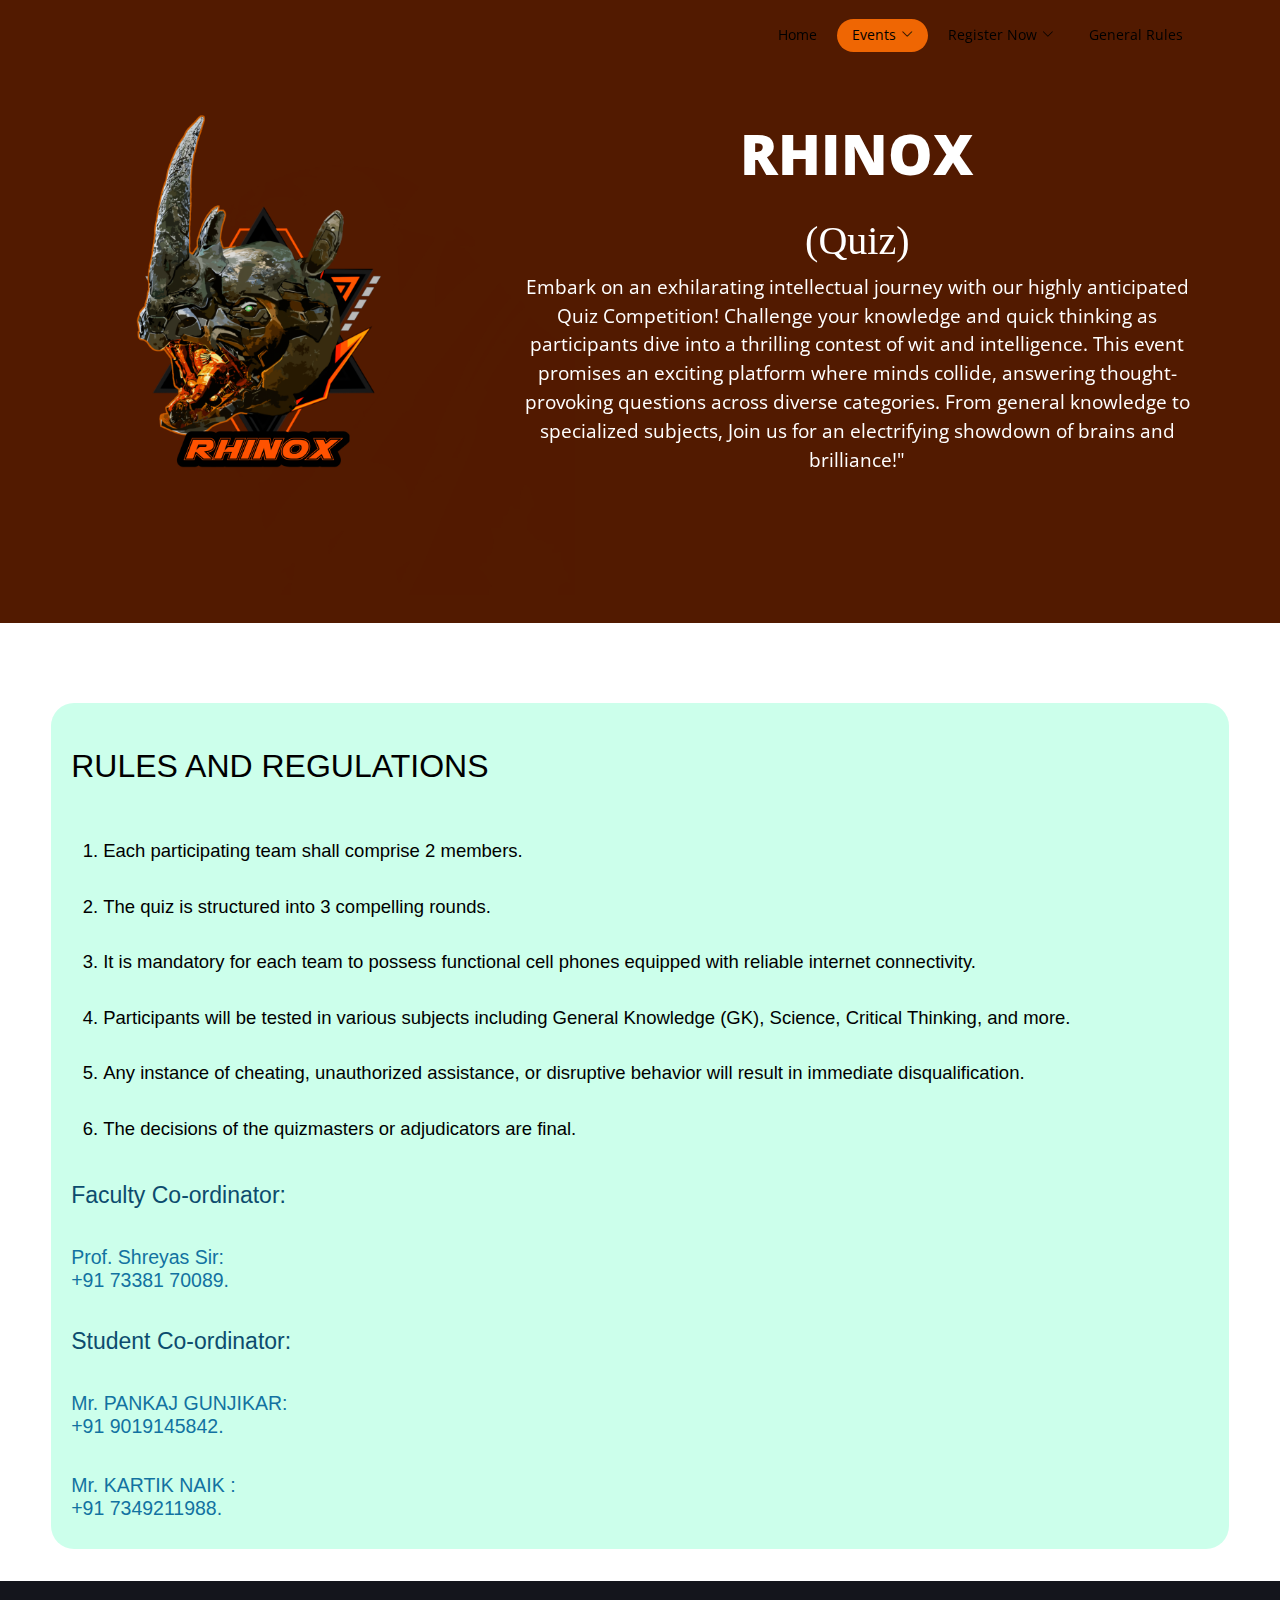
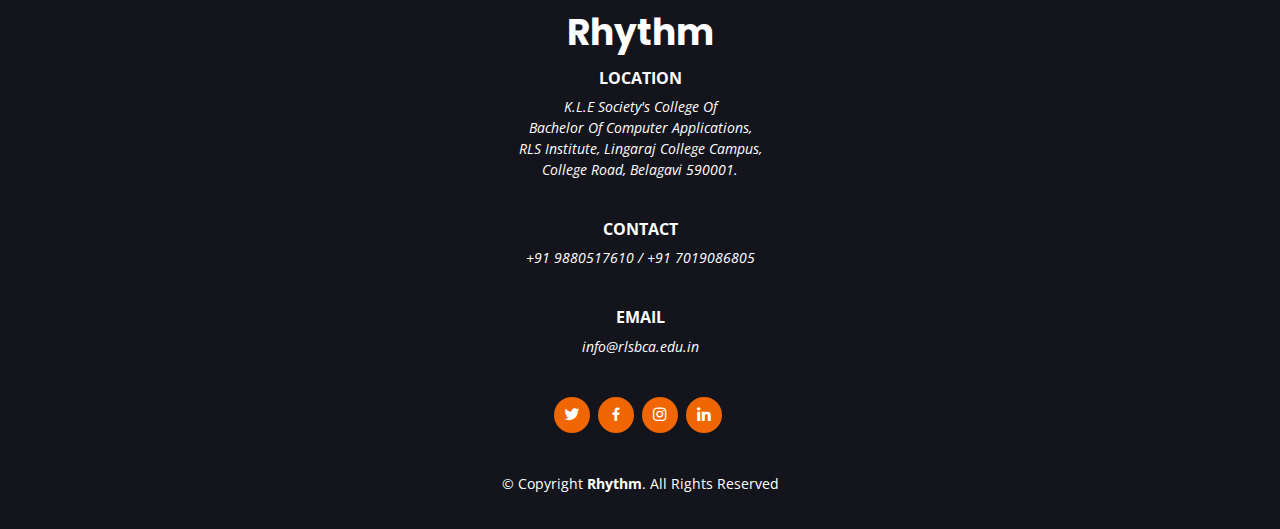
<file: admad.html>
<!DOCTYPE html>
<html lang="en">


<!-- Mirrored from rlsbca.github.io/RHYTHM/admad.html by HTTrack Website Copier/3.x [XR&CO'2014], Thu, 23 Nov 2023 13:51:42 GMT -->
<!-- Added by HTTrack --><meta http-equiv="content-type" content="text/html;charset=utf-8" /><!-- /Added by HTTrack -->
<head>
  <meta charset="utf-8">
  <meta content="width=device-width, initial-scale=1.0" name="viewport">

  <title>MATRIC NIRVANA</title>
  <meta content="" name="description">
  <meta content="" name="keywords">

  <link href="https://fonts.googleapis.com/css?family=Open+Sans:300,300i,400,400i,600,600i,700,700i|Raleway:300,300i,400,400i,500,500i,600,600i,700,700i|Poppins:300,300i,400,400i,500,500i,600,600i,700,700i" rel="stylesheet">

  <link href="assets/vendor/animate.css/animate.min.css" rel="stylesheet">
  <link href="assets/vendor/aos/aos.css" rel="stylesheet">
  <link href="assets/vendor/bootstrap/css/bootstrap.min.css" rel="stylesheet">
  <link href="assets/vendor/bootstrap-icons/bootstrap-icons.css" rel="stylesheet">
  <link href="assets/vendor/boxicons/css/boxicons.min.css" rel="stylesheet">
  <link href="assets/vendor/glightbox/css/glightbox.min.css" rel="stylesheet">
  <link href="assets/vendor/remixicon/remixicon.css" rel="stylesheet">
  <link href="assets/vendor/swiper/swiper-bundle.min.css" rel="stylesheet">
  
  <link rel="stylesheet" href="style123.css">
  

<style>
    /* #hero {
      width: 100%;
      overflow: hidden;
      position: relative;
      background: linear-gradient(rgba(0, 0, 0, 0.6), rgba(0, 0, 0, 0.6)), url(adver-01.png);
      background-size: cover;
      background-position: center;
      background-repeat: no-repeat;
      padding: 0;
      background-size: 100% auto;
    } */

    
    #hero {
      width: 100%;
      overflow: hidden;
      position: relative;
      /* background: linear-gradient(0deg, rgb(42, 44, 57) 0%, rgb(51, 54, 74) 100%); */
      background-color: #521a00;
      padding: 0;
    }

    .info {
      /* background-color: rgba(66, 66, 68, 0.1); */
      background-color: #ccffeb; 
      color: white;
      border-radius: 23px;
      width: 92%;
      display: flex;
      align-items: center;
      margin: 2rem  auto;
      font-size: 18.5px;
      font-family:  sans-serif,Trebuchet MS,Tahoma,Geneva,Verdana;
    }
    @media (max-width: 768px) {

.uimage{
   width: 100%;

}
#hero .carousel-container {
    height: 90vh;
}

}
    
  </style>
</head>

<body>

  <!-- ======= Header ======= -->
  <header id="header" class="fixed-top d-flex align-items-center  header-transparent ">
    <div class="container d-flex align-items-center justify-content-between">

      <div class="logo">
        <!-- <a href="index.html"><img src="assets/img/logo.png" alt="" class="img-fluid"></a>-->
      </div>

      <nav id="navbar" class="navbar">
        <ul>
          <li><a class="nav-link scrollto" href="index.html">Home</a></li>
          <li class="dropdown"><a class="nav-link scrollto active" href="#"><span>Events</span> <i class="bi bi-chevron-down"></i></a>
            <ul>
              <li><a href="master_miss.html">Unicorn</a></li>
              <li><a href="quiz.html">Scourage</a></li>
              <li><a href="debate.html">Mirage</a></li>
              <li><a href="sketching.html">NightBird</a></li>
              <li><a href="logo_desiging.html">Airazor</a></li>
              <li><a href="admad.html">Rhinox</a></li>
              <li><a href="photography.html">Stratosphere</a></li>
              <li><a href="gaming.html">Arcee</a></li>
              <li><a href="treasure_hunt.html">Bumblebee</a></li>
             
            </ul>
          </li>
          <li class="dropdown"><a href="#"><span>Register Now</span> <i class="bi bi-chevron-down"></i></a>
            <ul>
              <li><a href="linksRegister.html">Individual Registration.</a></li>
              <li><a href="linksRegister.html">Team Registration.</a></li>
            </ul>
          </li>
          <li><a class="nav-link scrollto" href="general_rules.html">General Rules</a></li>
        </ul>
        <i class="bi bi-list mobile-nav-toggle"></i>
      </nav>

    </div>
  </header>
  <!-- End Header -->

  <!-- ======= Hero Section ======= -->
  <section id="hero" class="d-flex flex-column justify-content-end align-items-center">
    <div class="row mt-5">
      <div class="col-lg-4" id="space" data-aos="fade-right">
        <img src="adver-01.png" class="uimage " width="140%" height="100%">
      </div>
      <div class="col-lg-8 mt-5 mt-lg-0" data-aos="fade-left">
        <div class="carousel-container">        
          <h2 class="animate__animated animate__fadeInDown">RHINOX</span></h2>
          <h1 class="title1">(Quiz)</h1>
          <p class="animate__animated fanimate__adeInUp">Embark on an exhilarating intellectual journey with our highly anticipated Quiz Competition! Challenge your knowledge and quick thinking as participants dive into a thrilling contest of wit and intelligence. This event promises an exciting platform where minds collide, answering thought-provoking questions across diverse categories. From general knowledge to specialized subjects, Join us for an electrifying showdown of brains and brilliance!"</p>
        </div>
      </div>
    </div>
  </div>

    
    <svg class="hero-waves" xmlns="http://www.w3.org/2000/svg" xmlns:xlink="http://www.w3.org/1999/xlink" viewBox="0 24 150 28 " preserveAspectRatio="none">
      <defs>
        <path id="wave-path" d="M-160 44c30 0 58-18 88-18s 58 18 88 18 58-18 88-18 58 18 88 18 v44h-352z">
      </defs>
      <g class="wave1">
        <use xlink:href="#wave-path" x="50" y="3" fill="rgba(255,255,255, .1)">
      </g>
      <g class="wave2">
        <use xlink:href="#wave-path" x="50" y="0" fill="rgba(255,255,255, .2)">
      </g>
      <g class="wave3">
        <use xlink:href="#wave-path" x="50" y="9" fill="#fff">
      </g>
    </svg>

  </section>
  <!-- End Hero -->
  <br>

  <main id="main">
    <br>
  
    <!-- ======= About Section ======= -->
    <section class = "info" data-aos="fade-down">
      <div class="mycontent">
        <div class="content">
          <h2>RULES AND REGULATIONS</h2><br>
          <ol> 
            <p>
              <li>Each participating team shall comprise 2 members.</li><br/>
              <li>The quiz is structured into 3 compelling rounds.</li> <br/>
              <li>It is mandatory for each team to possess functional cell phones equipped with reliable internet connectivity.</li><br/>
              <li>Participants will be tested in various subjects including General Knowledge (GK), Science, Critical Thinking, and more.</li><br/>
              <li>Any instance of cheating, unauthorized assistance, or disruptive behavior will result in immediate disqualification.</li><br/>
              <li>The decisions of the quizmasters or adjudicators are final.</li>
            </p>  
            
          </ol>
        </div>      

        <div class="col-md-6 form-group mt-3 mt-md-0">
          <h3 style="color:rgb(12, 76, 110);font-size:23px">Faculty Co-ordinator:</h3><br>
          <h5 style="color:rgb(18, 114, 161);font-size:19.5px">Prof. Shreyas Sir: <br>+91 73381 70089.</h5><br>
          <!-- <h5 style="color:rgb(18, 114, 161);font-size:19.5px">Prof. Pranati Mam: <br>+91 73381 70089.</h5>  -->
          
        </div>
        <div class="col-md-6 form-group mt-3 mt-md-0">
          <h3 style="color:rgb(12, 76, 110);font-size:23px">Student Co-ordinator:</h3><br>
          <h5 style="color:rgb(18, 114, 161);font-size:19.5px">Mr. PANKAJ GUNJIKAR: <br>+91  9019145842.</h5><br>
          <h5 style="color:rgb(18, 114, 161);font-size:19.5px">Mr. KARTIK NAIK : <br>+91 7349211988.</h5>
        </div>
      </div>     
    </section>

  </main><!-- End #main -->

  <!-- ======= Footer ======= -->
  <footer id="footer">
    <div class="container">
      <h3>Rhythm</h3>
      <h6><b>LOCATION</b></h6>
      <p><a style="color: white" href="https://maps.app.goo.gl/qVvfe44mmd99iU48A">K.L.E Society's College Of <br>Bachelor Of Computer Applications,<br> RLS Institute, Lingaraj College Campus,<br> College Road, Belagavi 590001.</a></p>
      <h6><b>CONTACT</b></h6>
      <p><a style="color: white" href="tel:9880517610">+91 9880517610</a> / <a style="color: white"href="tel:7019086805">+91 7019086805</a></p>
      <h6><b>EMAIL</b></h6>
      <p><a style="color: white" href="mailto: info@rlsbca.edu.in">info@rlsbca.edu.in</a></p>

      <div class="social-links">
        <a href="https://twitter.com/rlsbca?ref_src=twsrc%5Egoogle%7Ctwcamp%5Eserp%7Ctwgr%5Eauthor" class="twitter"><i class="bx bxl-twitter"></i></a>
        <a href="https://m.facebook.com/100017462011636/" class="facebook"><i class="bx bxl-facebook"></i></a>
        <a href="https://www.instagram.com/rlsibca/" class="instagram"><i class="bx bxl-instagram"></i></a>
        <a href="https://www.linkedin.com/in/kle-s-rls-bca-81aa4a1b0" class="linkedin"><i class="bx bxl-linkedin"></i></a>
      </div>
      <div class="copyright">
        &copy; Copyright <strong><span>Rhythm</span></strong>. All Rights Reserved
      </div>
    </div>
  </footer>
  <!-- End Footer -->

  <a href="#" class="back-to-top d-flex align-items-center justify-content-center"><i class="bi bi-arrow-up-short"></i></a>

  <script src="assets/vendor/aos/aos.js"></script>
  <script src="assets/vendor/bootstrap/js/bootstrap.bundle.min.js"></script>
  <script src="assets/vendor/glightbox/js/glightbox.min.js"></script>
  <script src="assets/vendor/isotope-layout/isotope.pkgd.min.js"></script>
  <script src="assets/vendor/swiper/swiper-bundle.min.js"></script>
  <script src="assets/vendor/php-email-form/validate.js"></script>

  <script src="assets/js/main.js"></script>

</body>


<!-- Mirrored from rlsbca.github.io/RHYTHM/admad.html by HTTrack Website Copier/3.x [XR&CO'2014], Thu, 23 Nov 2023 13:51:42 GMT -->
</html>
</file>
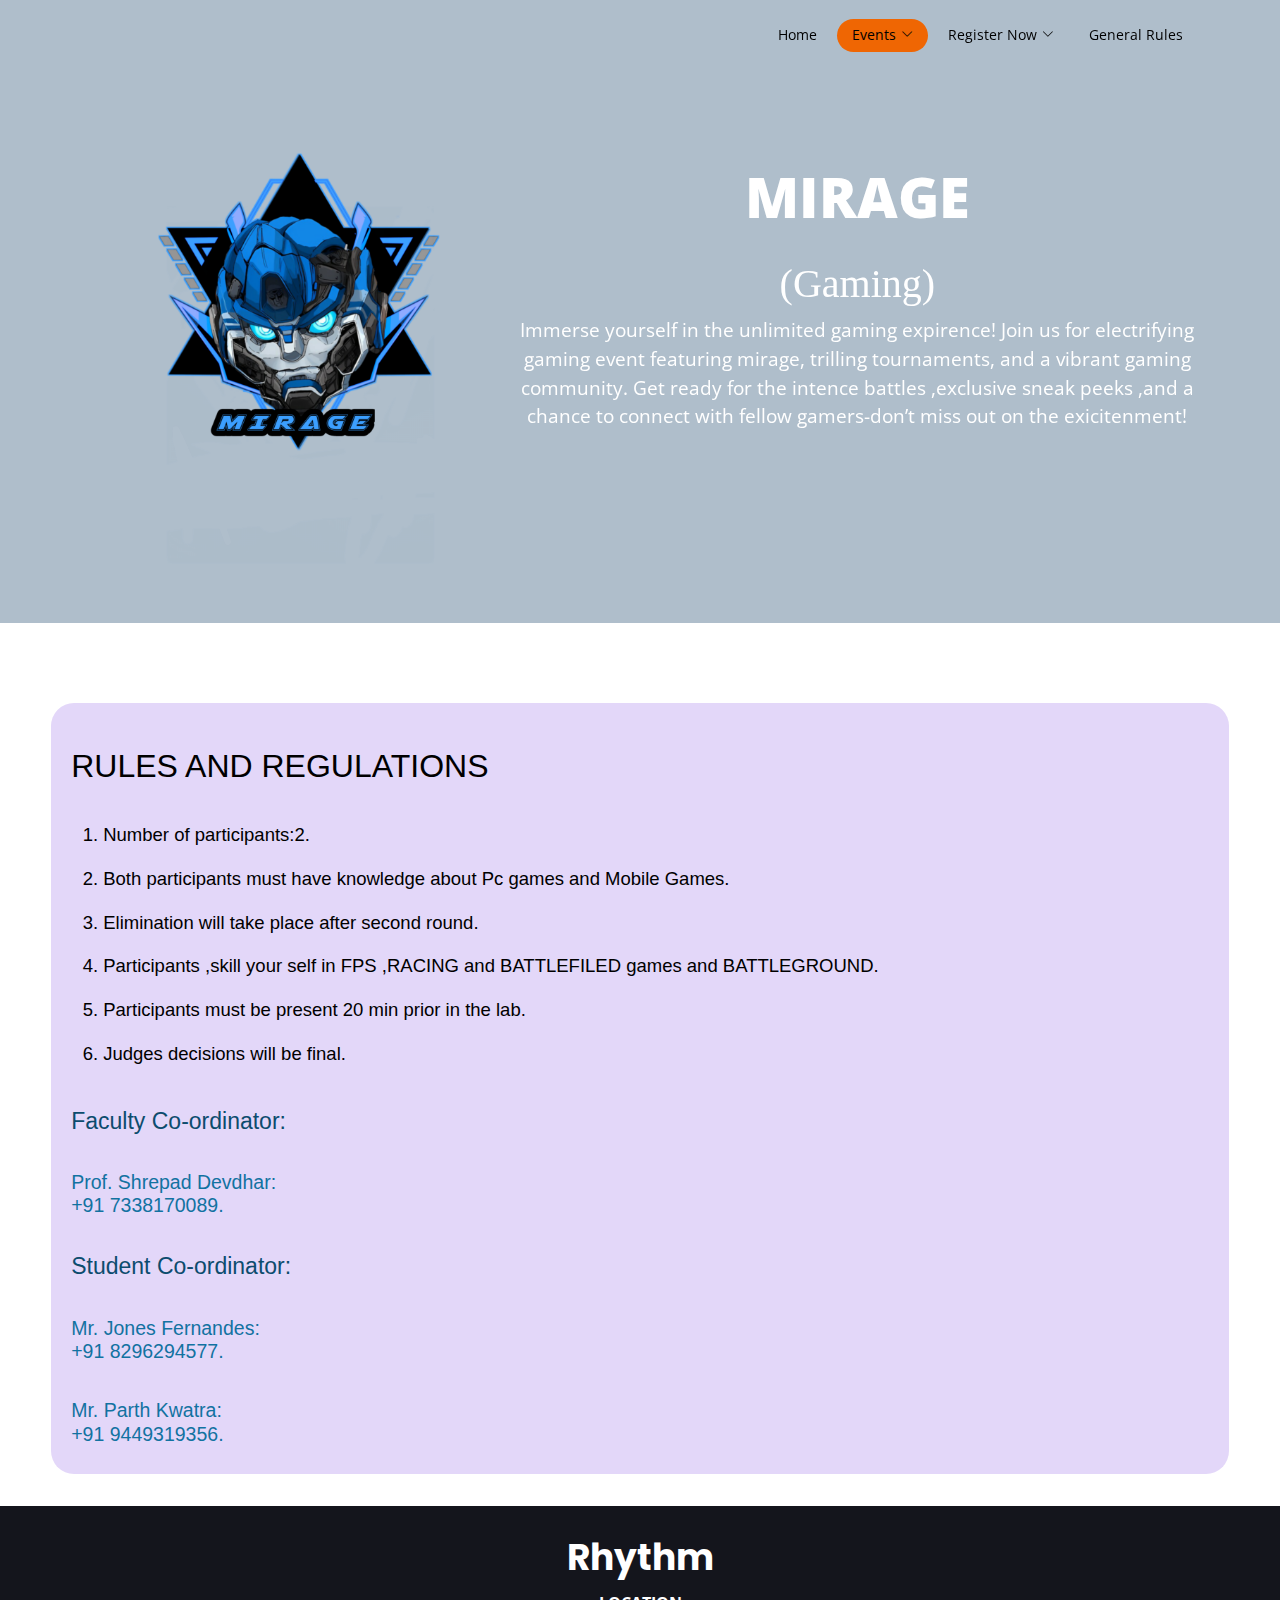
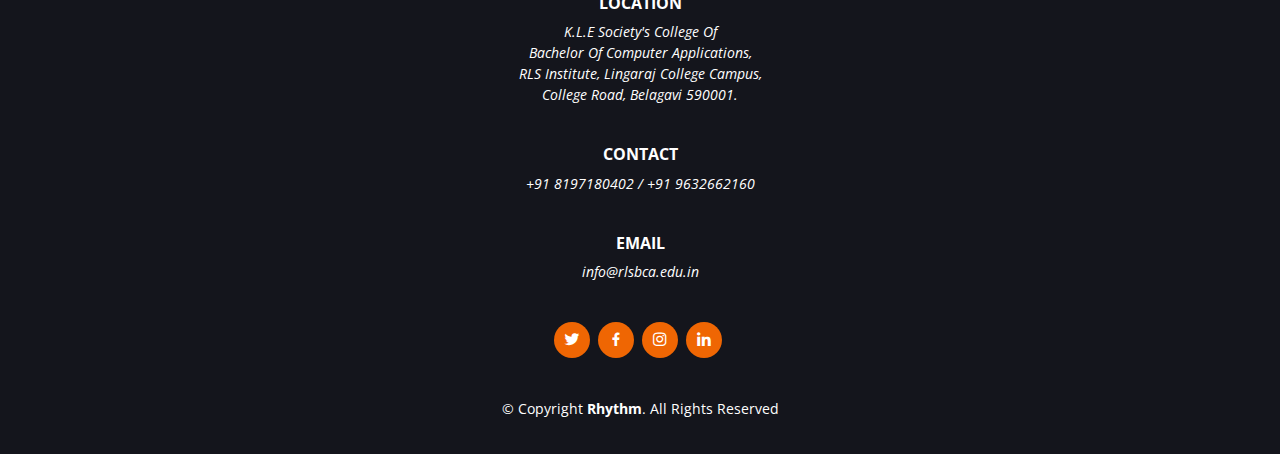
<file: debate.html>
<!DOCTYPE html>
<html lang="en">


<!-- Mirrored from rlsbca.github.io/RHYTHM/debate.html by HTTrack Website Copier/3.x [XR&CO'2014], Thu, 23 Nov 2023 13:51:42 GMT -->
<!-- Added by HTTrack --><meta http-equiv="content-type" content="text/html;charset=utf-8" /><!-- /Added by HTTrack -->
<head>
  <meta charset="utf-8">
  <meta content="width=device-width, initial-scale=1.0" name="viewport">

  <title>The Heart Of Winter Snow</title>
  <meta content="" name="description">
  <meta content="" name="keywords">

  <link href="https://fonts.googleapis.com/css?family=Open+Sans:300,300i,400,400i,600,600i,700,700i|Raleway:300,300i,400,400i,500,500i,600,600i,700,700i|Poppins:300,300i,400,400i,500,500i,600,600i,700,700i" rel="stylesheet">

  <link href="assets/vendor/animate.css/animate.min.css" rel="stylesheet">
  <link href="assets/vendor/aos/aos.css" rel="stylesheet">
  <link href="assets/vendor/bootstrap/css/bootstrap.min.css" rel="stylesheet">
  <link href="assets/vendor/bootstrap-icons/bootstrap-icons.css" rel="stylesheet">
  <link href="assets/vendor/boxicons/css/boxicons.min.css" rel="stylesheet">
  <link href="assets/vendor/glightbox/css/glightbox.min.css" rel="stylesheet">
  <link href="assets/vendor/remixicon/remixicon.css" rel="stylesheet">
  <link href="assets/vendor/swiper/swiper-bundle.min.css" rel="stylesheet">

  <link rel="stylesheet" href="style123.css">

  <style>
    /* #hero {
      width: 100%;
      overflow: hidden;
      position: relative;
      background: linear-gradient(rgba(0, 0, 0, 0.6), rgba(0, 0, 0, 0.6)), url(gaming-01.png);
      background-size: cover;
      background-position: center;
      background-repeat: no-repeat;
      padding: 0;
      background-size: 100% auto;
    } */

    
    #hero {
      width: 100%;
      overflow: hidden;
      position: relative;
      /* background: linear-gradient(0deg, rgb(42, 44, 57) 0%, rgb(51, 54, 74) 100%); */
      background-color: #afbecb;
      padding: 0;
    }

    .info {
      /* background-color: rgba(66, 66, 68, 0.1); */
      background-color: #e3d7f9; 
      color: white;
      border-radius: 23px;
      width: 92%;
      display: flex;
      align-items: center;
      margin: 2rem  auto;
      font-size: 18.5px;
      font-family:  sans-serif,Trebuchet MS,Tahoma,Geneva,Verdana;
    }
    @media (max-width: 768px) {

   .uimage{
    width: 100%;

}
}
  </style>
</head>

<body>

  <!-- ======= Header ======= -->
  <header id="header" class="fixed-top d-flex align-items-center  header-transparent ">
    <div class="container d-flex align-items-center justify-content-between">

      <div class="logo">
        <!-- <a href="index.html"><img src="assets/img/logo.png" alt="" class="img-fluid"></a>-->
      </div>

      <nav id="navbar" class="navbar">
        <ul>
          <li><a class="nav-link scrollto" href="index.html">Home</a></li>
          <li class="dropdown"><a class="nav-link scrollto active" href="#"><span>Events</span> <i class="bi bi-chevron-down"></i></a>
            <ul>
              <li><a href="master_miss.html">Unicron</a></li>
              <li><a href="quiz.html">Scourge</a></li>
              <li><a href="debate.html">Mirage</a></li>
              <li><a href="sketching.html">NightBird</a></li>
              <li><a href="logo_desiging.html">Airazor</a></li>
              <li><a href="admad.html">Rhinox</a></li>
              <li><a href="photography.html">Stratosphere</a></li>
              <li><a href="gaming.html">Arcee</a></li>
              <li><a href="treasure_hunt.html">Bumblebee</a></li>
             
            </ul>
          </li>
          <li class="dropdown"><a href="#"><span>Register Now</span> <i class="bi bi-chevron-down"></i></a>
            <ul>
              <li><a href="linksRegister.html">Go To Registration </a></li>
            </ul>
          </li>
          <li><a class="nav-link scrollto" href="general_rules.html">General Rules</a></li>
        </ul>
        <i class="bi bi-list mobile-nav-toggle"></i>
      </nav>

    </div>
  </header>
  <!-- End Header -->
  <section id="hero" class="d-flex flex-column justify-content-end align-items-center">
      <div class="row mt-5">
        <div class="col-lg-4" id="space" data-aos="fade-right">
          <img src="debate-01.png" class="uimage" width="140%" height="100%">
        </div>
        <div class="col-lg-8 mt-5 mt-lg-0" data-aos="fade-left">
          <div class="carousel-container">        
            <h2 class="animate__animated animate__fadeInDown">MIRAGE</span></h2>
            <h1 class="title1">(Gaming)</h1>
            <p class="animate__animated fanimate__adeInUp">Immerse yourself in the unlimited gaming expirence! Join us for electrifying gaming event featuring mirage, trilling tournaments, and a  vibrant gaming community. Get ready for the intence battles ,exclusive sneak peeks ,and a chance to connect with fellow gamers-don’t miss out on the exicitenment!</p>
          </div>
        </div>
      </div>
    </div>
        
    <svg class="hero-waves" xmlns="http://www.w3.org/2000/svg" xmlns:xlink="http://www.w3.org/1999/xlink" viewBox="0 24 150 28 " preserveAspectRatio="none">
      <defs>
        <path id="wave-path" d="M-160 44c30 0 58-18 88-18s 58 18 88 18 58-18 88-18 58 18 88 18 v44h-352z">
      </defs>
      <g class="wave1">
        <use xlink:href="#wave-path" x="50" y="3" fill="rgba(255,255,255, .1)">
      </g>
      <g class="wave2">
        <use xlink:href="#wave-path" x="50" y="0" fill="rgba(255,255,255, .2)">
      </g>
      <g class="wave3">
        <use xlink:href="#wave-path" x="50" y="9" fill="#fff">
      </g>
    </svg>

  </section><!-- End Hero -->
  <br>

  <main id="main">
    <br>
  
    <!-- ======= About Section ======= -->
    <section class = "info" data-aos="fade-down">
        <div class="mycontent">
          <div class="content">
            <h2>RULES AND REGULATIONS</h2><br> 
            <ol>
              <li><p>Number of participants:2.</p></li>
              <li><p>Both participants must have knowledge about Pc games and Mobile Games.</p></li>
              <li><p>Elimination will take place after second round.</p></li>
              <li><p>Participants ,skill your self in FPS ,RACING and BATTLEFILED games and BATTLEGROUND.</p></li>
              <li><p>Participants must be present 20 min prior in the lab.</p></li>
              <li><p>Judges decisions will be final.</p></li>
            </ol>
          </div>      

          <div>
            <h3 style="color:rgb(12, 76, 110);font-size:23px">Faculty Co-ordinator:</h3><br>
            <h5 style="color:rgb(18, 114, 161);font-size:19.5px">Prof. Shrepad Devdhar: <br>+91 7338170089.</h5><br>
          </div>
          <div>
            <h3 style="color:rgb(12, 76, 110);font-size:23px">Student Co-ordinator:</h3><br>
            <h5 style="color:rgb(18, 114, 161);font-size:19.5px">Mr. Jones Fernandes: <br>+91 8296294577.</h5><br>
            <h5 style="color:rgb(18, 114, 161);font-size:19.5px">Mr. Parth Kwatra: <br>+91 9449319356.</h5>
          </div>
        </div>     
      </section>

  </main><!-- End #main -->

  <!-- ======= Footer ======= -->
  <footer id="footer">
    <div class="container">
      <h3>Rhythm</h3>
      <h6><b>LOCATION</b></h6>
      <p><a style="color: white" href="https://maps.app.goo.gl/qVvfe44mmd99iU48A">K.L.E Society's College Of <br>Bachelor Of Computer Applications,<br> RLS Institute, Lingaraj College Campus,<br> College Road, Belagavi 590001.</a></p>
      <h6><b>CONTACT</b></h6>
      <p><a style="color: white" href="tel:8197180402">+91 8197180402</a> / <a style="color: white"href="tel:9632662160">+91 9632662160</a></p>
      <h6><b>EMAIL</b></h6>
      <p><a style="color: white" href="mailto: info@rlsbca.edu.in">info@rlsbca.edu.in</a></p>

      <div class="social-links">
        <a href="https://twitter.com/rlsbca?ref_src=twsrc%5Egoogle%7Ctwcamp%5Eserp%7Ctwgr%5Eauthor" class="twitter"><i class="bx bxl-twitter"></i></a>
        <a href="https://m.facebook.com/100017462011636/" class="facebook"><i class="bx bxl-facebook"></i></a>
        <a href="https://www.instagram.com/rlsibca/" class="instagram"><i class="bx bxl-instagram"></i></a>
        <a href="https://www.linkedin.com/in/kle-s-rls-bca-81aa4a1b0" class="linkedin"><i class="bx bxl-linkedin"></i></a>
      </div>
      <div class="copyright">
        &copy; Copyright <strong><span>Rhythm</span></strong>. All Rights Reserved
      </div>
    </div>
  </footer><!-- End Footer -->

  <a href="#" class="back-to-top d-flex align-items-center justify-content-center"><i class="bi bi-arrow-up-short"></i></a>

  <script src="assets/vendor/aos/aos.js"></script>
  <script src="assets/vendor/bootstrap/js/bootstrap.bundle.min.js"></script>
  <script src="assets/vendor/glightbox/js/glightbox.min.js"></script>
  <script src="assets/vendor/isotope-layout/isotope.pkgd.min.js"></script>
  <script src="assets/vendor/swiper/swiper-bundle.min.js"></script>
  <script src="assets/vendor/php-email-form/validate.js"></script>

  <script src="assets/js/main.js"></script>

</body>


<!-- Mirrored from rlsbca.github.io/RHYTHM/debate.html by HTTrack Website Copier/3.x [XR&CO'2014], Thu, 23 Nov 2023 13:51:42 GMT -->
</html>
</file>
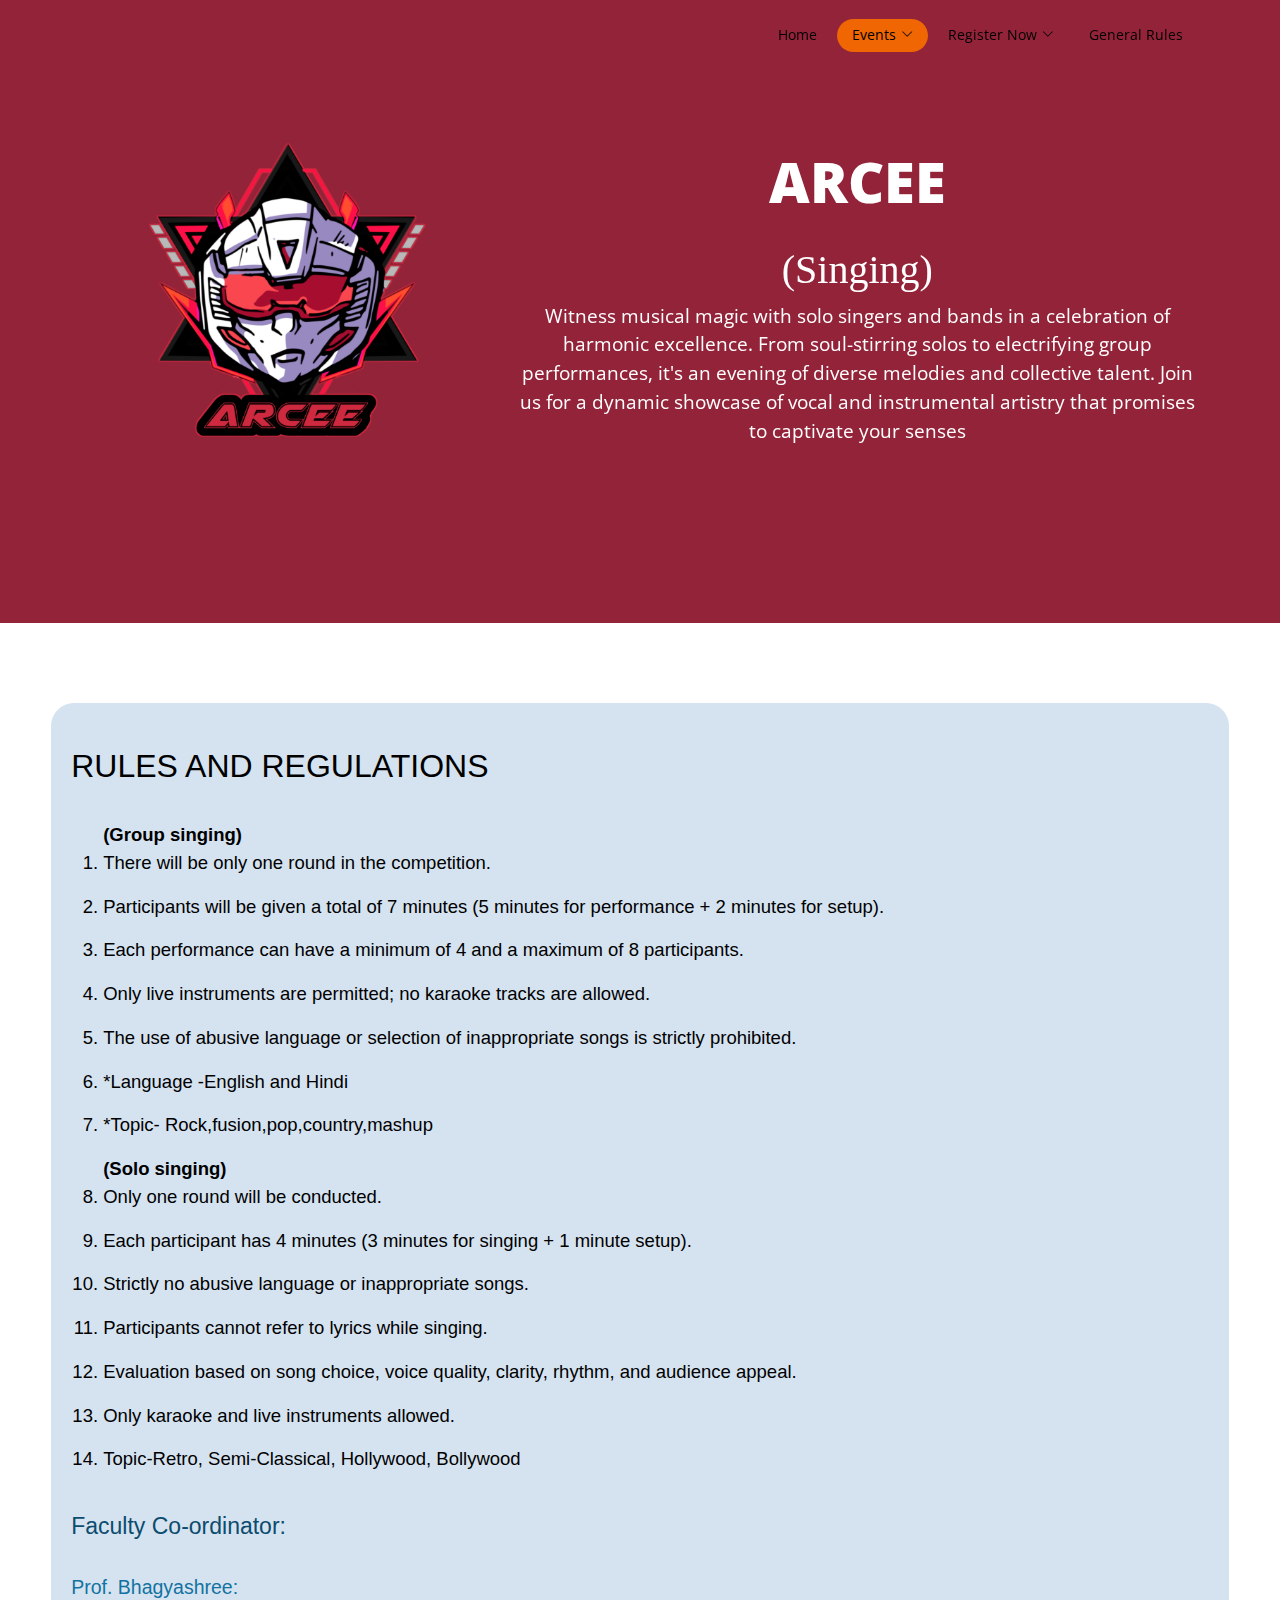
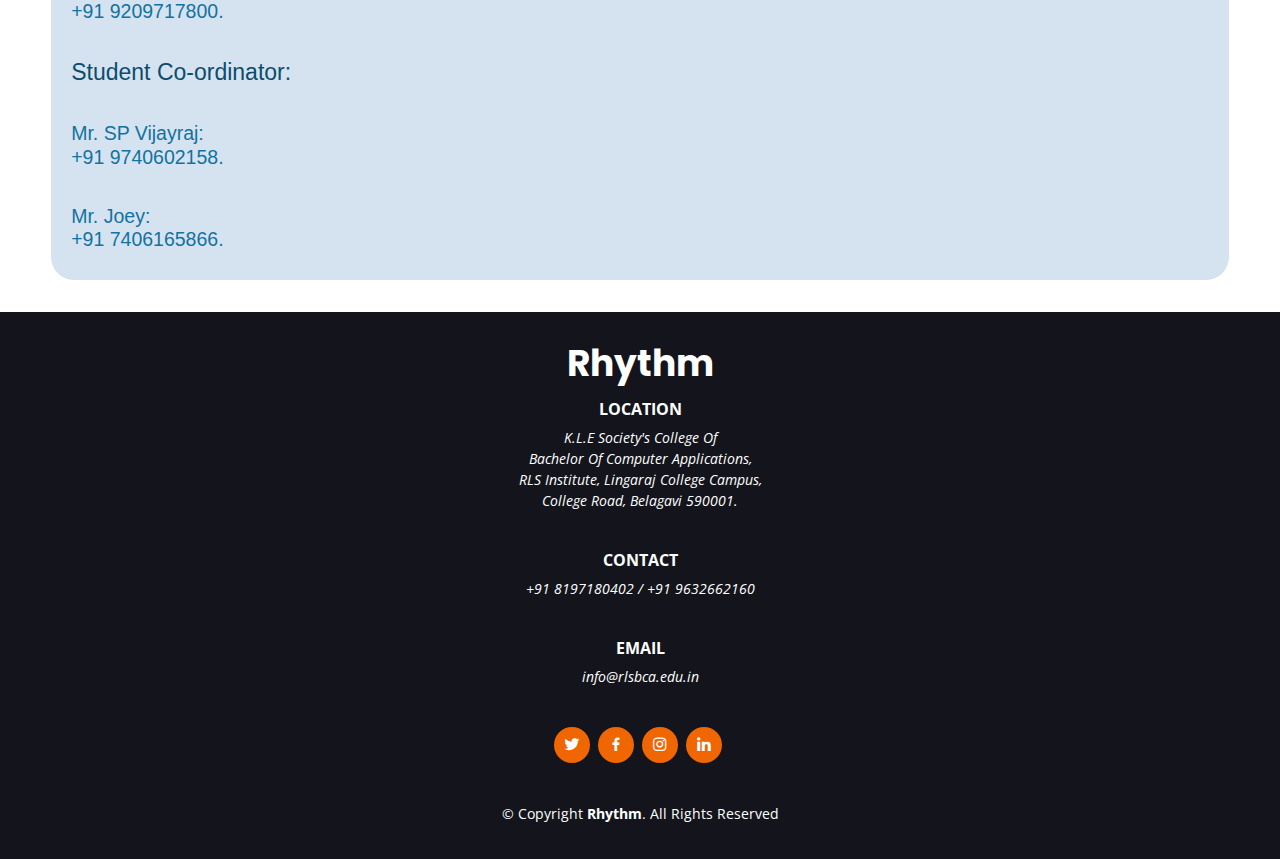
<file: gaming.html>
<!DOCTYPE html>
<html lang="en">


<!-- Mirrored from rlsbca.github.io/RHYTHM/gaming.html by HTTrack Website Copier/3.x [XR&CO'2014], Thu, 23 Nov 2023 13:51:42 GMT -->
<!-- Added by HTTrack --><meta http-equiv="content-type" content="text/html;charset=utf-8" /><!-- /Added by HTTrack -->
<head>
  <meta charset="utf-8">
  <meta content="width=device-width, initial-scale=1.0" name="viewport">

  <title>Arcee</title>
  <meta content="" name="description">
  <meta content="" name="keywords">

  <link href="https://fonts.googleapis.com/css?family=Open+Sans:300,300i,400,400i,600,600i,700,700i|Raleway:300,300i,400,400i,500,500i,600,600i,700,700i|Poppins:300,300i,400,400i,500,500i,600,600i,700,700i" rel="stylesheet">

  <link href="assets/vendor/animate.css/animate.min.css" rel="stylesheet">
  <link href="assets/vendor/aos/aos.css" rel="stylesheet">
  <link href="assets/vendor/bootstrap/css/bootstrap.min.css" rel="stylesheet">
  <link href="assets/vendor/bootstrap-icons/bootstrap-icons.css" rel="stylesheet">
  <link href="assets/vendor/boxicons/css/boxicons.min.css" rel="stylesheet">
  <link href="assets/vendor/glightbox/css/glightbox.min.css" rel="stylesheet">
  <link href="assets/vendor/remixicon/remixicon.css" rel="stylesheet">
  <link href="assets/vendor/swiper/swiper-bundle.min.css" rel="stylesheet">
  
  <link rel="stylesheet" href="style123.css">

  <style>
    /* #hero {
      width: 100%;
      overflow: hidden;
      position: relative;
      background: linear-gradient(rgba(0, 0, 0, 0.6), rgba(0, 0, 0, 0.6)), url(gaming-01.png);
      background-size: cover;
      background-position: center;
      background-repeat: no-repeat;
      padding: 0;
      background-size: 100% auto;
    } */

    #hero {
      width: 100%;
      overflow: hidden;
      position: relative;
      /* background: linear-gradient(0deg, rgb(42, 44, 57) 0%, rgb(51, 54, 74) 100%); */
      background-color: #932339;
      padding: 0;
    }

    .info {
      /* background-color: rgba(66, 66, 68, 0.1); */
      background-color: #d5e3f0; 
      color: white;
      border-radius: 23px;
      width: 92%;
      display: flex;
      align-items: center;
      margin: 2rem  auto;
      font-size: 18.5px;
      font-family:  sans-serif,Trebuchet MS,Tahoma,Geneva,Verdana;
    }
    @media (max-width: 768px) {

.uimage{
   width: 100%;

}
#hero .carousel-container {
    height: 90vh;
}
}
  </style>
</head>

<body>

  <!-- ======= Header ======= -->
  <header id="header" class="fixed-top d-flex align-items-center  header-transparent ">
    <div class="container d-flex align-items-center justify-content-between">

      <div class="logo">
        <!-- <a href="index.html"><img src="assets/img/logo.png" alt="" class="img-fluid"></a>-->
      </div>

      <nav id="navbar" class="navbar">
        <ul>
          <li><a class="nav-link scrollto" href="index.html">Home</a></li>
          <li class="dropdown"><a class="nav-link scrollto active" href="#"><span>Events</span> <i class="bi bi-chevron-down"></i></a>
            <ul>
              <li><a href="master_miss.html">Unicorn</a></li>
              <li><a href="quiz.html">Scourage</a></li>
              <li><a href="debate.html">Mirage</a></li>
              <li><a href="sketching.html">NightBird</a></li>
              <li><a href="logo_desiging.html">Airazor</a></li>
              <li><a href="admad.html">Rhinox</a></li>
              <li><a href="photography.html">Stratosphere</a></li>
              <li><a href="gaming.html">Arcee</a></li>
              <li><a href="treasure_hunt.html">Bumblebee</a></li>
             
            </ul>
          </li>
          <li class="dropdown"><a href="#"><span>Register Now</span> <i class="bi bi-chevron-down"></i></a>
            <ul>
              <li><a href="linksRegister.html">Individual Registration.</a></li>
              <li><a href="linksRegister.html">Team Registration.</a></li>
            </ul>
          </li>
          <li><a class="nav-link scrollto" href="general_rules.html">General Rules</a></li>
        </ul>
        <i class="bi bi-list mobile-nav-toggle"></i>
      </nav>

    </div>
  </header>
  <!-- End Header -->
  <section id="hero" class="d-flex flex-column justify-content-end align-items-center">
      <div class="row mt-5">
        <div class="col-lg-4" id="space" data-aos="fade-right">
          <img src="gaming-01.png" class="uimage" width="140%" height="100%">
        </div>
        <div class="col-lg-8 mt-5 mt-lg-0" data-aos="fade-left">
          <div class="carousel-container">        
            <h2 class="animate__animated animate__fadeInDown">ARCEE</span></h2>
            <h1 class="title1">(Singing)</h1>
            <p class="animate__animated fanimate__adeInUp">Witness musical magic with solo singers and bands in a celebration of harmonic excellence. From soul-stirring solos to electrifying group performances, it's an evening of diverse melodies and collective talent. Join us for a dynamic showcase of vocal and instrumental artistry that promises to captivate your senses</p>
          </div>
        </div>
      </div>
    </div>

    <svg class="hero-waves" xmlns="http://www.w3.org/2000/svg" xmlns:xlink="http://www.w3.org/1999/xlink" viewBox="0 24 150 28 " preserveAspectRatio="none">
      <defs>
        <path id="wave-path" d="M-160 44c30 0 58-18 88-18s 58 18 88 18 58-18 88-18 58 18 88 18 v44h-352z">
      </defs>
      <g class="wave1">
        <use xlink:href="#wave-path" x="50" y="3" fill="rgba(255,255,255, .1)">
      </g>
      <g class="wave2">
        <use xlink:href="#wave-path" x="50" y="0" fill="rgba(255,255,255, .2)">
      </g>
      <g class="wave3">
        <use xlink:href="#wave-path" x="50" y="9" fill="#fff">
      </g>
    </svg>
  </section>
  <!-- End Hero -->
  <br>

  <main id="main">
    <br>
    <!-- ======= About Section ======= -->
    <section class = "info" data-aos="fade-down">
      <div class="mycontent">
        <div class="content">
          <h2>RULES AND REGULATIONS</h2><br>
          <ol>
            <b>(Group singing)</b>
              
            <li><p>  There will be only one round in the competition.
              <li><p> Participants will be given a total of 7 minutes (5 minutes for performance + 2 minutes for setup).</p></li>
                <li><p> Each performance can have a minimum of 4 and a maximum of 8 participants.</p></li>
                  <li><p> Only live instruments are permitted; no karaoke tracks are allowed.</p></li>
                    <li><p> The use of abusive language or selection of inappropriate songs is strictly prohibited.</p></li> 
              
             <li><p> *Language -English and Hindi</p></li>
              
              <li><p>*Topic- Rock,fusion,pop,country,mashup</p></li>


              <b>(Solo singing)</b> 
                
                <li><p> Only one round will be conducted.</p></li>
                
                     <li><p>Each participant has 4 minutes (3 minutes for singing + 1 minute setup).</p></li>
                
                     <li><p>Strictly no abusive language or inappropriate songs.</p></li>
                
                      <li><p> Participants cannot refer to lyrics while singing.</p></li>
                
                        <li><p> Evaluation based on song choice, voice quality, clarity, rhythm, and audience appeal.</p></li>
                
                          <li><p>Only karaoke and live instruments allowed.</p></li>
                
                <li><p>Topic-Retro, Semi-Classical, Hollywood, Bollywood </p></li>
                
                </p></li>
          </ol>
        </div>      

        <div class="col-md-6 form-group mt-3 mt-md-0">
          <h3 style="color:rgb(12, 76, 110);font-size:23px">Faculty Co-ordinator:</h3><br>
          <h5 style="color:rgb(18, 114, 161);font-size:19.5px">Prof. Bhagyashree: <br>+91 9209717800.</h5><br>
        </div>
        <div class="col-md-6 form-group mt-3 mt-md-0">
          <h3 style="color:rgb(12, 76, 110);font-size:23px">Student Co-ordinator:</h3><br>
          <h5 style="color:rgb(18, 114, 161);font-size:19.5px">Mr. SP Vijayraj: <br>+91 9740602158.</h5><br>
          <h5 style="color:rgb(18, 114, 161);font-size:19.5px">Mr. Joey: <br>+91 7406165866.</h5>
        </div>
      </div>     
    </section>

  </main><!-- End #main -->

  <!-- ======= Footer ======= -->
  <footer id="footer">
    <div class="container">
      <h3>Rhythm</h3>
      <h6><b>LOCATION</b></h6>
      <p><a style="color: white" href="https://maps.app.goo.gl/qVvfe44mmd99iU48A">K.L.E Society's College Of <br>Bachelor Of Computer Applications,<br> RLS Institute, Lingaraj College Campus,<br> College Road, Belagavi 590001.</a></p>
      <h6><b>CONTACT</b></h6>
      <p><a style="color: white" href="tel:8197180402">+91 8197180402</a> / <a style="color: white"href="tel:9632662160">+91 9632662160</a></p>
      <h6><b>EMAIL</b></h6>
      <p><a style="color: white" href="mailto: info@rlsbca.edu.in">info@rlsbca.edu.in</a></p>

      <div class="social-links">
        <a href="https://twitter.com/rlsbca?ref_src=twsrc%5Egoogle%7Ctwcamp%5Eserp%7Ctwgr%5Eauthor" class="twitter"><i class="bx bxl-twitter"></i></a>
        <a href="https://m.facebook.com/100017462011636/" class="facebook"><i class="bx bxl-facebook"></i></a>
        <a href="https://www.instagram.com/rlsibca/" class="instagram"><i class="bx bxl-instagram"></i></a>
        <a href="https://www.linkedin.com/in/kle-s-rls-bca-81aa4a1b0" class="linkedin"><i class="bx bxl-linkedin"></i></a>
      </div>
      <div class="copyright">
        &copy; Copyright <strong><span>Rhythm</span></strong>. All Rights Reserved
      </div>
    </div>
  </footer>
  <!-- End Footer -->

  <a href="#" class="back-to-top d-flex align-items-center justify-content-center"><i class="bi bi-arrow-up-short"></i></a>

  <script src="assets/vendor/aos/aos.js"></script>
  <script src="assets/vendor/bootstrap/js/bootstrap.bundle.min.js"></script>
  <script src="assets/vendor/glightbox/js/glightbox.min.js"></script>
  <script src="assets/vendor/isotope-layout/isotope.pkgd.min.js"></script>
  <script src="assets/vendor/swiper/swiper-bundle.min.js"></script>
  <script src="assets/vendor/php-email-form/validate.js"></script>

  <script src="assets/js/main.js"></script>

</body>


<!-- Mirrored from rlsbca.github.io/RHYTHM/gaming.html by HTTrack Website Copier/3.x [XR&CO'2014], Thu, 23 Nov 2023 13:51:42 GMT -->
</html>
</file>
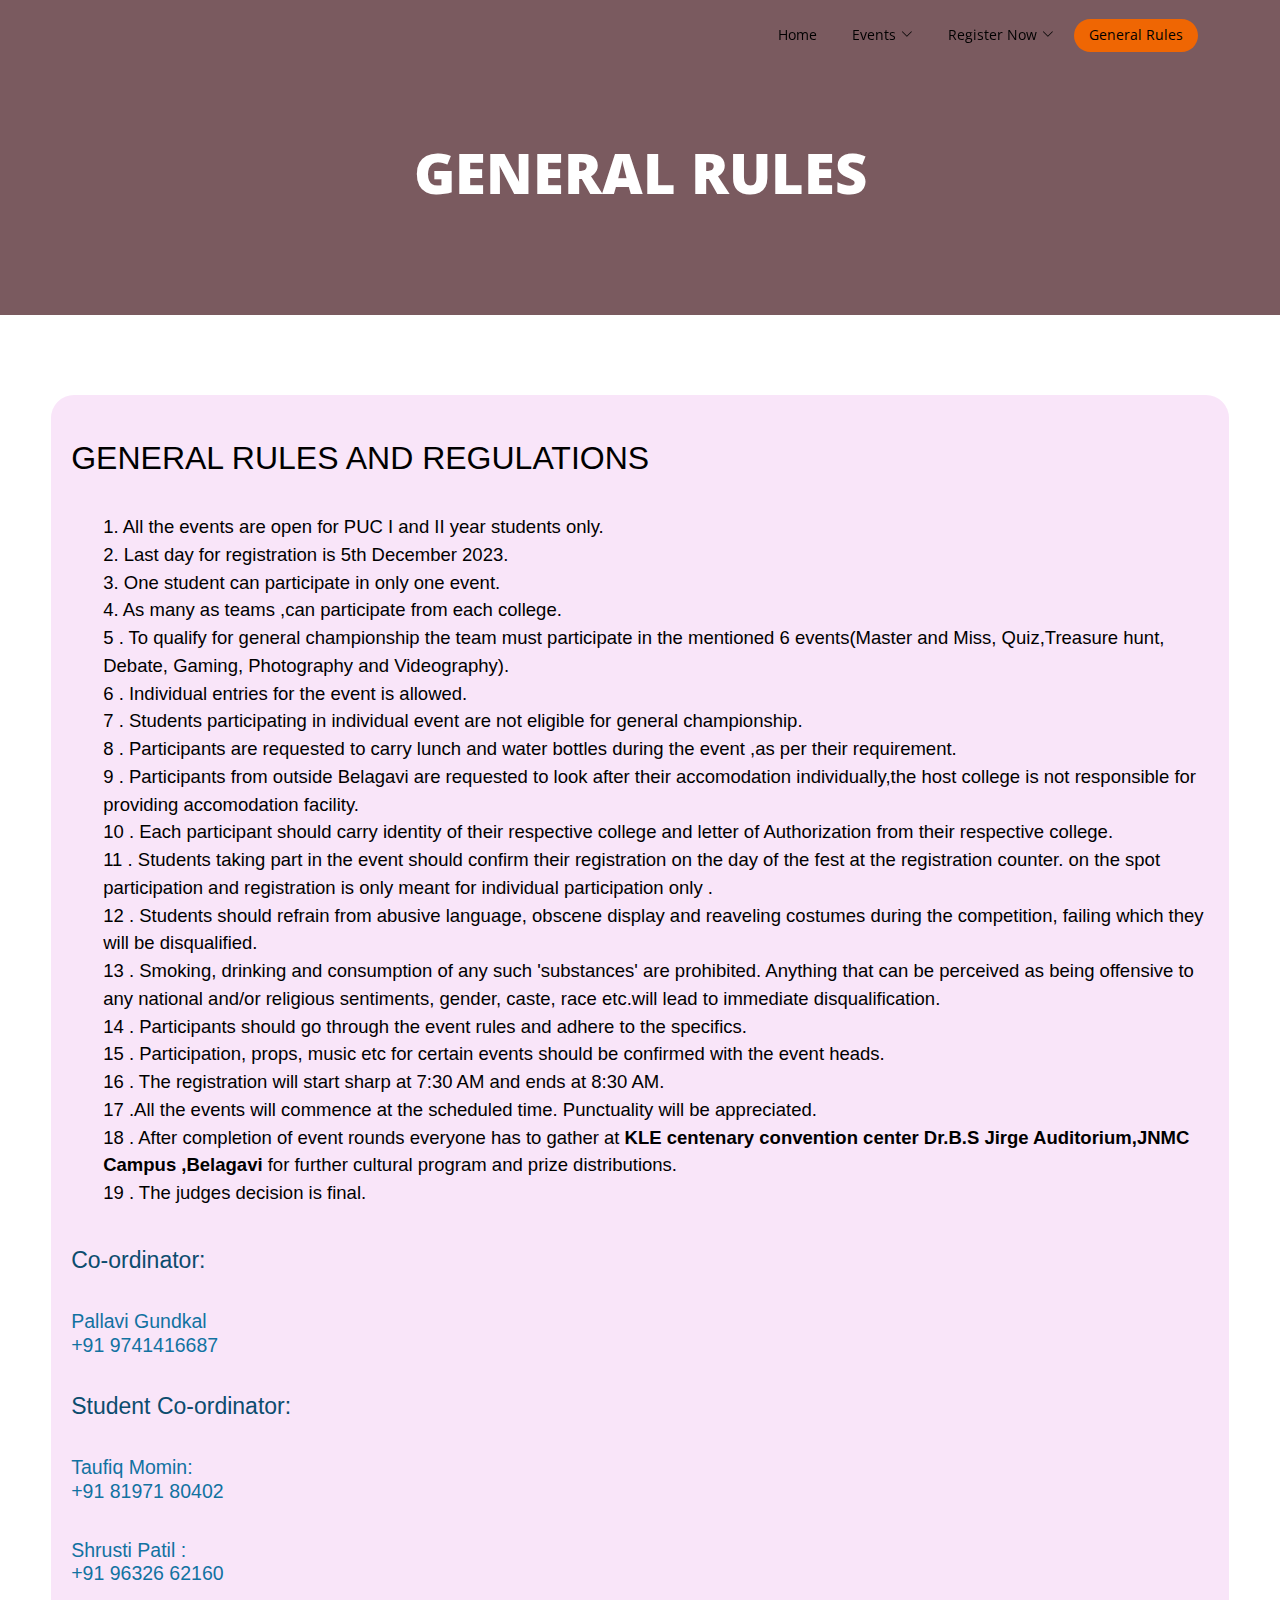
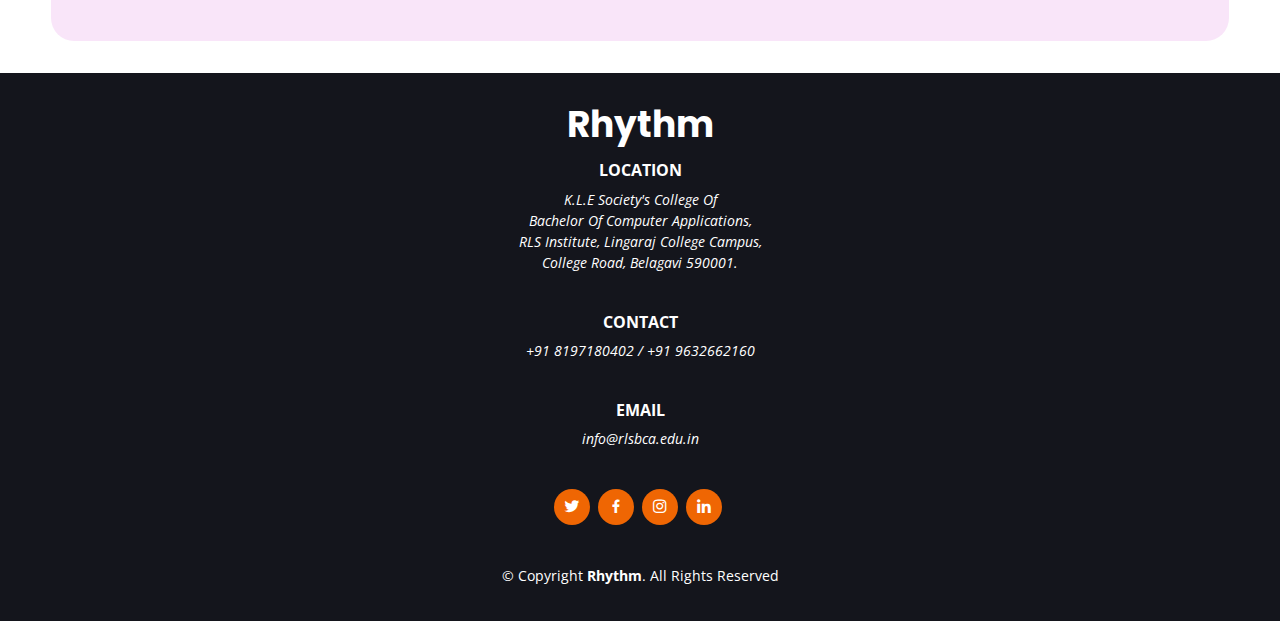
<file: general_rules.html>
<!DOCTYPE html>
<html lang="en">


<!-- Mirrored from rlsbca.github.io/RHYTHM/general_rules.html by HTTrack Website Copier/3.x [XR&CO'2014], Thu, 23 Nov 2023 13:51:42 GMT -->
<!-- Added by HTTrack --><meta http-equiv="content-type" content="text/html;charset=utf-8" /><!-- /Added by HTTrack -->
<head>
  <meta charset="utf-8">
  <meta content="width=device-width, initial-scale=1.0" name="viewport">

  <title>GENERAL RULES</title>
  <meta content="" name="description">
  <meta content="" name="keywords">

  <!-- Favicons -->
  <link href="assets/img/favicon.html" rel="icon">
  <link href="assets/img/apple-touch-icon.html" rel="apple-touch-icon">

  <!-- Google Fonts -->
  <link href="https://fonts.googleapis.com/css?family=Open+Sans:300,300i,400,400i,600,600i,700,700i|Raleway:300,300i,400,400i,500,500i,600,600i,700,700i|Poppins:300,300i,400,400i,500,500i,600,600i,700,700i" rel="stylesheet">

  <!-- Vendor CSS Files -->
  <link href="assets/vendor/animate.css/animate.min.css" rel="stylesheet">
  <link href="assets/vendor/aos/aos.css" rel="stylesheet">
  <link href="assets/vendor/bootstrap/css/bootstrap.min.css" rel="stylesheet">
  <link href="assets/vendor/bootstrap-icons/bootstrap-icons.css" rel="stylesheet">
  <link href="assets/vendor/boxicons/css/boxicons.min.css" rel="stylesheet">
  <link href="assets/vendor/glightbox/css/glightbox.min.css" rel="stylesheet">
  <link href="assets/vendor/remixicon/remixicon.css" rel="stylesheet">
  <link href="assets/vendor/swiper/swiper-bundle.min.css" rel="stylesheet">

  <!-- Template Main CSS File -->

  <link rel="stylesheet" href="style123.css">

  <!-- =======================================================
  * Template Name: Selecao - v4.9.1
  * Template URL: https://bootstrapmade.com/selecao-bootstrap-template/
  * Author: BootstrapMade.com
  * License: https://bootstrapmade.com/license/
  ======================================================== -->
  <style>
   /* #hero {
      width: 100%;
      overflow: hidden;
      position: relative;
      background: linear-gradient(rgba(0, 0, 0, 0.6), rgba(0, 0, 0, 0.6)), url('photo-01.png');
      /* background-image: url(game_logo.jpg); */
    /*  background-size: cover;
      background-position: center;
      background-repeat: no-repeat;
      padding: 0;
      background-size: 100% auto;
    }*/
    #hero {
      width: 100%;
      overflow: hidden;
      position: relative;
      /* background: linear-gradient(0deg, rgb(42, 44, 57) 0%, rgb(51, 54, 74) 100%); */
        background-color: #7A5A5F; 
    
      padding: 0;
    }

    #hero .carousel-container {
        display: flex;
        justify-content: center;
        align-items: center;
        flex-direction: column;
        text-align: center;
        position: relative;
        height: 35vh;
        padding-top: 60px;
      }

      /* #hero {
        width: 100%;
        overflow: hidden;
        position: relative; 
        /* background: linear-gradient(0deg, rgb(42, 44, 57) 0%, rgb(51, 54, 74) 100%); */
      /*  background-color: #660066;
        padding: 0;
      }*/
  
      .info {
        /* background-color: rgba(66, 66, 68, 0.1); */
        background-color: #f9e5f9; 
        color: white;
        border-radius: 23px;
        width: 92%;
        display: flex;
        align-items: center;
        margin: 2rem  auto;
        font-size: 18.5px;
        font-family:  sans-serif,Trebuchet MS,Tahoma,Geneva,Verdana;
      }
  </style>
</head>

<body>

  <!-- ======= Header ======= -->
  <header id="header" class="fixed-top d-flex align-items-center  header-transparent ">
    <div class="container d-flex align-items-center justify-content-between">

      <div class="logo">
        <!-- Uncomment below if you prefer to use an image logo -->
        <!-- <a href="index.html"><img src="assets/img/logo.png" alt="" class="img-fluid"></a>-->
      </div>

      <nav id="navbar" class="navbar">
        <ul>
          <li><a class="nav-link scrollto" href="index.html">Home</a></li>
          <li class="dropdown"><a class="nav-link scrollto" href="#"><span>Events</span> <i class="bi bi-chevron-down"></i></a>
            <ul>
              <li><a href="master_miss.html">Unicron</a></li>
              <li><a href="quiz.html">Scourge</a></li>
              <li><a href="debate.html">Mirage</a></li>
              <li><a href="sketching.html">NightBird</a></li>
              <li><a href="logo_desiging.html">Airazor</a></li>
              <li><a href="admad.html">Rhinox</a></li>
              <li><a href="photography.html">Stratosphere</a></li>
              <li><a href="gaming.html">Arcee</a></li>
              <li><a href="treasure_hunt.html">Bumblebee</a></li>
             
            </ul>
          </li>
          <li class="dropdown"><a href="#"><span>Register Now</span> <i class="bi bi-chevron-down"></i></a>
            <ul>
              <li><a href="linksRegister.html">Individual Registration.</a></li>
              <li><a href="linksRegister.html">Team Registration.</a></li>
            </ul>
          </li>
          <li><a class="nav-link scrollto active" href="general_rules.html">General Rules</a></li>
        </ul>
        <i class="bi bi-list mobile-nav-toggle"></i>
      </nav><!-- .navbar -->

    </div>
  </header><!-- End Header -->

  <!-- ======= Hero Section ======= -->
  <section id="hero" class="d-flex flex-column justify-content-end align-items-center">
    <div id="heroCarousel" data-bs-interval="5000" class="container carousel carousel-fade" data-bs-ride="carousel">
      <!-- Slide 1 -->
      <div class="carousel-item active">
      <div id="back">  
        <div class="carousel-container">
            <h2 class="animate__animated animate__fadeInDown">GENERAL RULES</span></h2>
        </div>
      </div>
      </div>
    </div>

    <svg class="hero-waves" xmlns="http://www.w3.org/2000/svg" xmlns:xlink="http://www.w3.org/1999/xlink" viewBox="0 24 150 28 " preserveAspectRatio="none">
      <defs>
        <path id="wave-path" d="M-160 44c30 0 58-18 88-18s 58 18 88 18 58-18 88-18 58 18 88 18 v44h-352z">
      </defs>
      <g class="wave1">
        <use xlink:href="#wave-path" x="50" y="3" fill="rgba(255,255,255, .1)">
      </g>
      <g class="wave2">
        <use xlink:href="#wave-path" x="50" y="0" fill="rgba(255,255,255, .2)">
      </g>
      <g class="wave3">
        <use xlink:href="#wave-path" x="50" y="9" fill="#fff">
      </g>
    </svg>

  </section><!-- End Hero -->
  <br>

  <main id="main">
    <br>
  
    <!-- ======= About Section ======= -->
    <section class = "info" data-aos="fade-down">
        <div class="mycontent">
          <div class="content">
            <h2>GENERAL RULES AND REGULATIONS</h2><br>
            <ul style="list-style-type: none;">
              <li><p>1. All the events are open for PUC I and II year students only.<br/>
                2.  Last day for registration is 5th December 2023.<br/>
                3.  One student can participate in only one event.<br/>
                4.  As many as teams ,can participate from each college.<br/>
                5 . To qualify for general championship the team must participate in the mentioned 6 events(Master and Miss, Quiz,Treasure hunt, Debate, Gaming, Photography and Videography).<br/>
                6 . Individual entries for the event is allowed.<br/>
                7 . Students participating in individual event are not eligible for general championship.<br/>
                8 . Participants are requested to carry lunch and water bottles during the event ,as per their requirement.<br/>
                9 . Participants from outside Belagavi are requested to look after their accomodation individually,the host college is not responsible for providing accomodation facility.<br/>
                10 . Each participant should carry identity of their respective college and letter of Authorization from their respective college.<br/>
                11 . Students taking part in the event should confirm their registration on the day of the fest at the registration counter. on the spot participation and registration is only meant for individual participation only .<br/>
                12 . Students should refrain from abusive language, obscene display and reaveling costumes during the competition, failing which they will be disqualified.<br/>
                13 . Smoking, drinking and consumption of any such 'substances' are prohibited. Anything that can be perceived as being offensive to any national and/or religious sentiments, gender, caste, race etc.will lead to immediate disqualification.<br/>
                14 . Participants should go through the event rules and adhere to the specifics.<br/>
                15 . Participation, props, music etc for certain events  should be confirmed with the event heads.<br/>
                16 . The registration will start sharp at 7:30 AM and ends at 8:30 AM.<br/>
                17 .All the events will commence at the scheduled time. Punctuality will be appreciated.<br/>
                18 . After completion of event rounds everyone has to gather at <b>KLE centenary convention center Dr.B.S Jirge Auditorium,JNMC Campus ,Belagavi</b> for further cultural program and prize distributions.<br/>
                19 . The judges decision is final.</p></li> 
            </ul>
          </div>

          <div class="col-md-6 form-group mt-3 mt-md-0">
            <h3 style="color:rgb(12, 76, 110);font-size:23px">Co-ordinator:</h3><br>
            <h5 style="color:rgb(18, 114, 161);font-size:19.5px">Pallavi Gundkal <br>+91 9741416687</h5><br>
          </div>
          <div class="col-md-6 form-group mt-3 mt-md-0">
            <h3 style="color:rgb(12, 76, 110);font-size:23px">Student Co-ordinator:</h3><br>
            <h5 style="color:rgb(18, 114, 161);font-size:19.5px">Taufiq Momin: <br> +91 81971 80402</h5><br>
            <h5 style="color:rgb(18, 114, 161);font-size:19.5px">Shrusti Patil : <br> +91 96326 62160</h5><br>
          
          </div>
        </div>     
      </section>

  </main><!-- End #main -->

  <!-- ======= Footer ======= -->
  <footer id="footer">
    <div class="container">
      <h3>Rhythm</h3>
      <h6><b>LOCATION</b></h6>
      <p><a style="color: white" href="https://maps.app.goo.gl/qVvfe44mmd99iU48A">K.L.E Society's College Of <br>Bachelor Of Computer Applications,<br> RLS Institute, Lingaraj College Campus,<br> College Road, Belagavi 590001.</a></p>
      <h6><b>CONTACT</b></h6>
      <p><a style="color: white" href="tel:8197180402">+91 8197180402</a> / <a style="color: white"href="tel:9632662160">+91 9632662160</a></p>
      <h6><b>EMAIL</b></h6>
      <p><a style="color: white" href="mailto: info@rlsbca.edu.in">info@rlsbca.edu.in</a></p>
      
      <div class="social-links">
        <a href="https://twitter.com/rlsbca?ref_src=twsrc%5Egoogle%7Ctwcamp%5Eserp%7Ctwgr%5Eauthor" class="twitter"><i class="bx bxl-twitter"></i></a>
        <a href="https://m.facebook.com/100017462011636/" class="facebook"><i class="bx bxl-facebook"></i></a>
        <a href="https://www.instagram.com/rlsibca/" class="instagram"><i class="bx bxl-instagram"></i></a>
        <a href="https://www.linkedin.com/in/kle-s-rls-bca-81aa4a1b0" class="linkedin"><i class="bx bxl-linkedin"></i></a>
      </div>
      <div class="copyright">
        &copy; Copyright <strong><span>Rhythm</span></strong>. All Rights Reserved
      </div>
    </div>
  </footer><!-- End Footer -->

  <a href="#" class="back-to-top d-flex align-items-center justify-content-center"><i class="bi bi-arrow-up-short"></i></a>

  <!-- Vendor JS Files -->
  <script src="assets/vendor/aos/aos.js"></script>
  <script src="assets/vendor/bootstrap/js/bootstrap.bundle.min.js"></script>
  <script src="assets/vendor/glightbox/js/glightbox.min.js"></script>
  <script src="assets/vendor/isotope-layout/isotope.pkgd.min.js"></script>
  <script src="assets/vendor/swiper/swiper-bundle.min.js"></script>
  <script src="assets/vendor/php-email-form/validate.js"></script>

  <!-- Template Main JS File -->
  <script src="assets/js/main.js"></script>

</body>


<!-- Mirrored from rlsbca.github.io/RHYTHM/general_rules.html by HTTrack Website Copier/3.x [XR&CO'2014], Thu, 23 Nov 2023 13:51:42 GMT -->
</html>
</file>
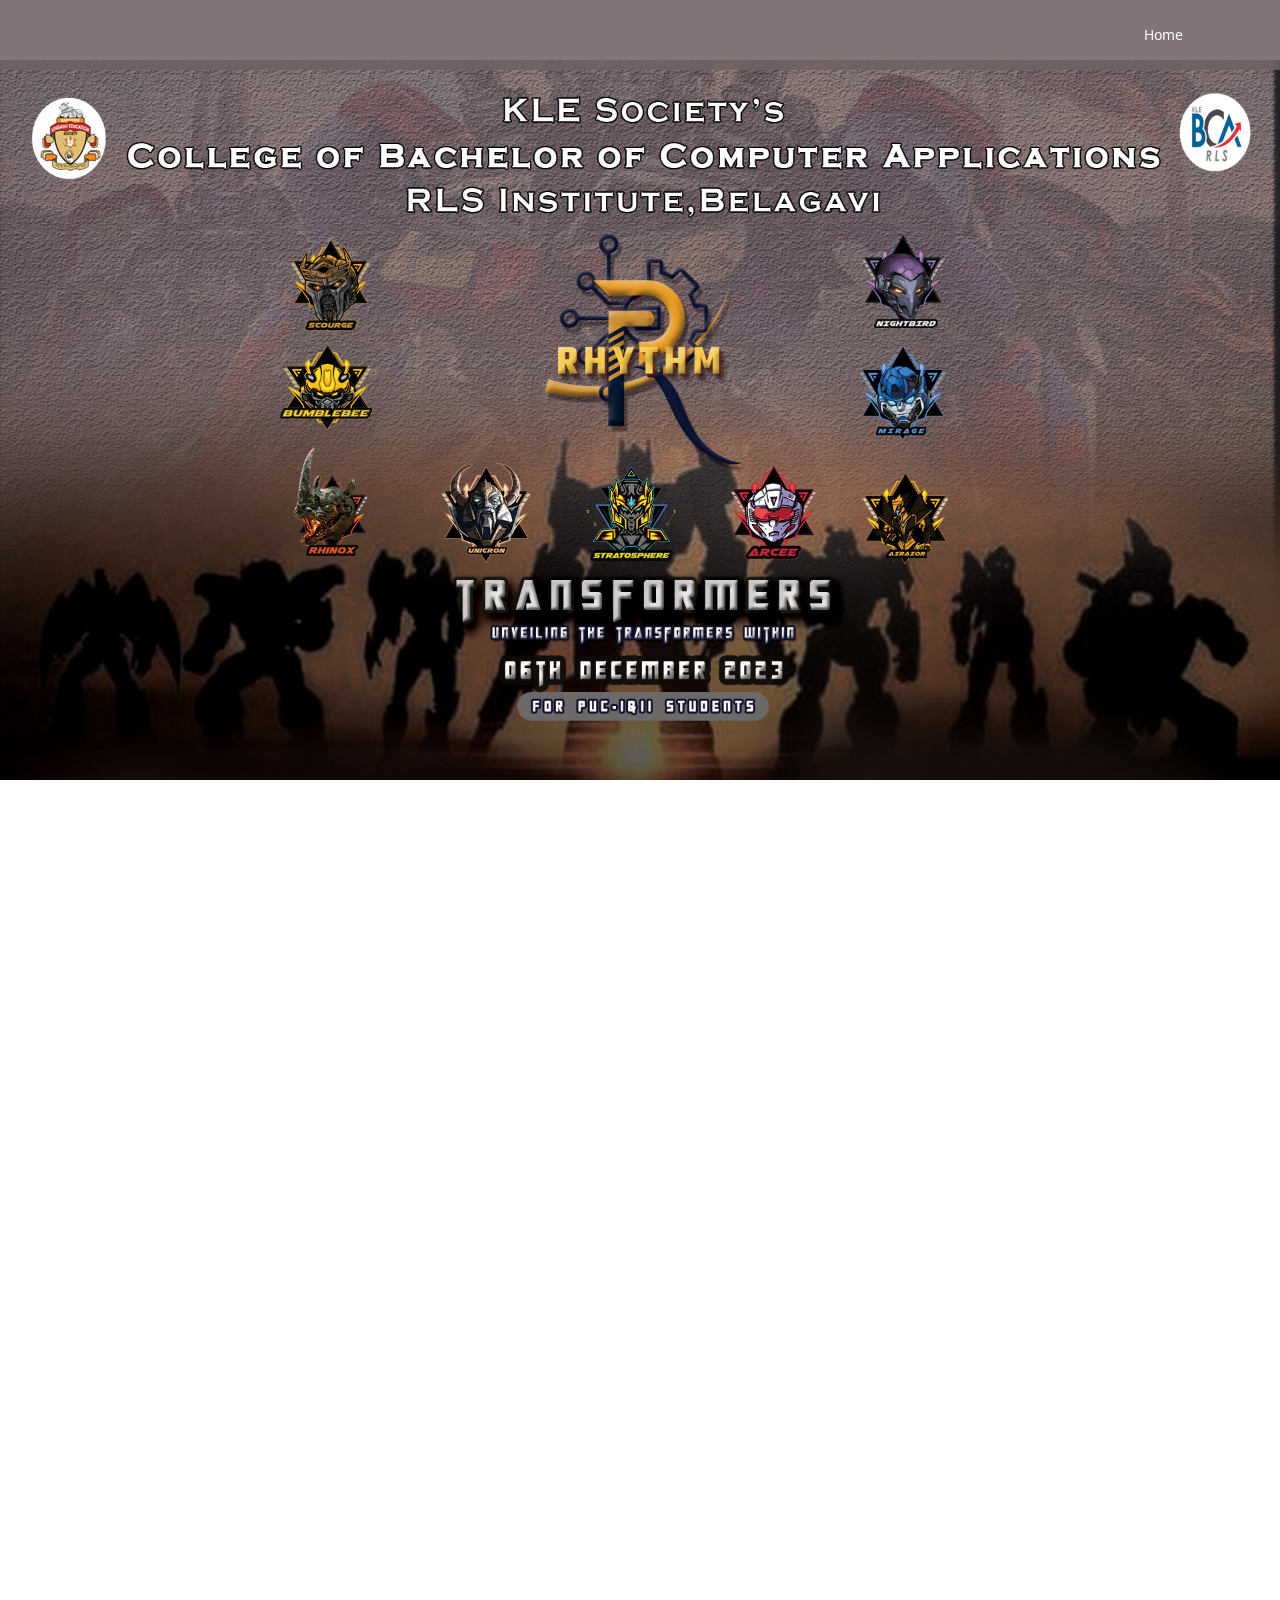
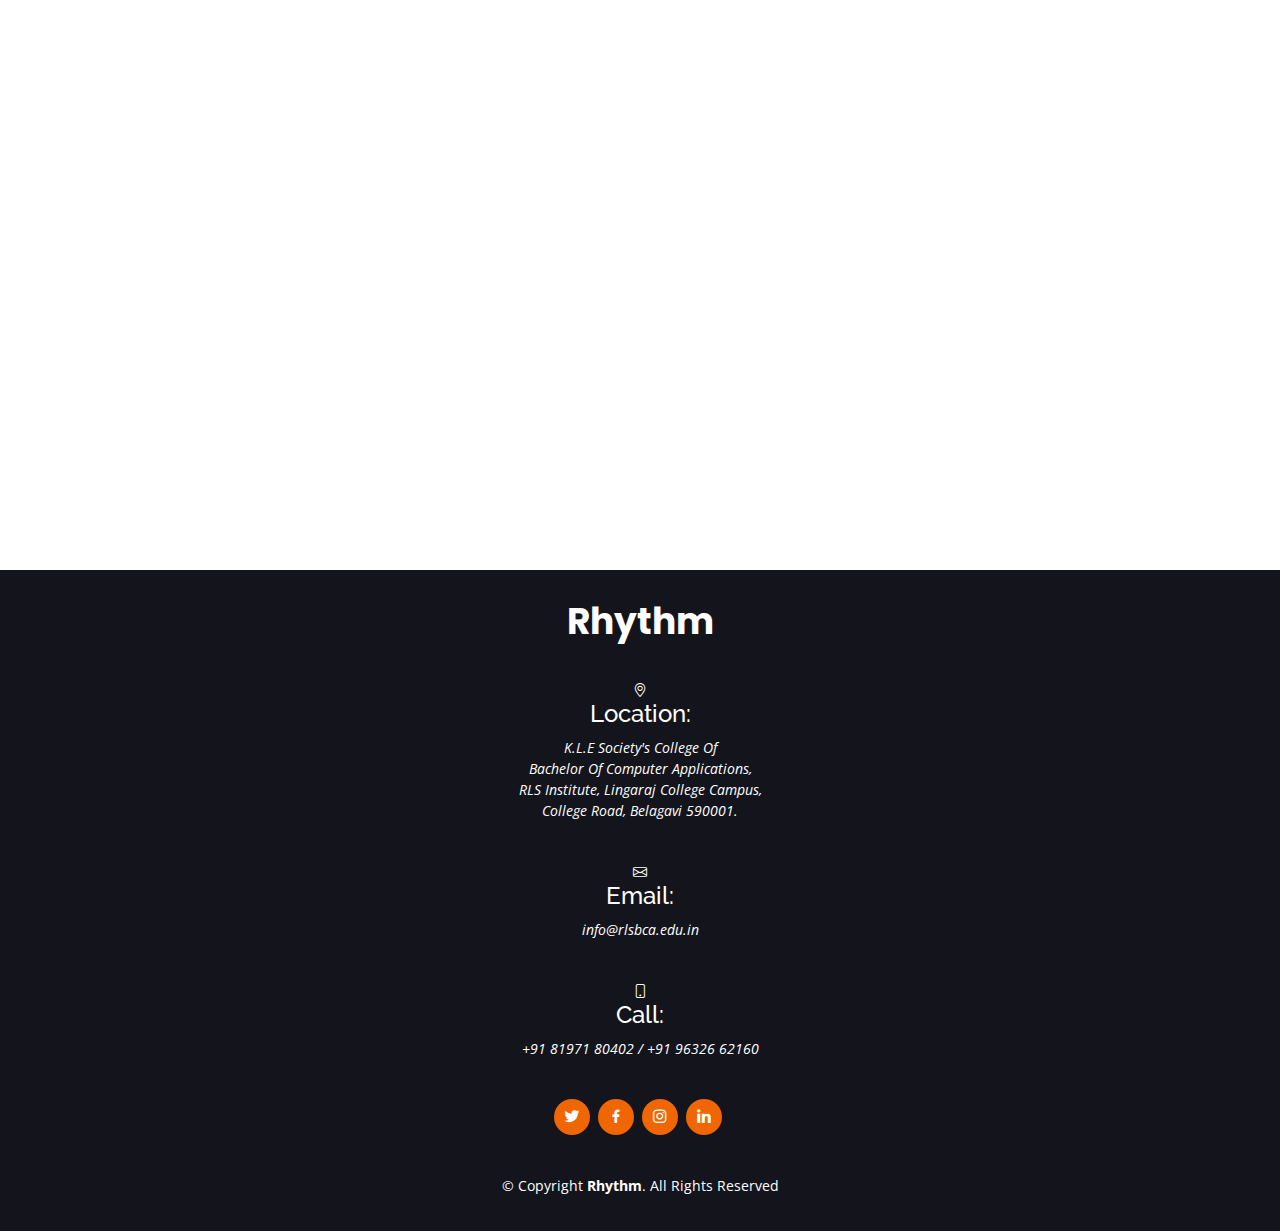
<file: linksRegister.html>
<!DOCTYPE html>
<html lang="en">


<!-- Mirrored from rlsbca.github.io/RHYTHM/ by HTTrack Website Copier/3.x [XR&CO'2014], Thu, 23 Nov 2023 13:51:23 GMT -->
<!-- Added by HTTrack --><meta http-equiv="content-type" content="text/html;charset=utf-8" /><!-- /Added by HTTrack -->
<head>
  <meta charset="utf-8">
  <meta content="width=device-width, initial-scale=1.0" name="viewport">

  <title>RHYTHM</title>
  <meta content="" name="description">
  <meta content="" name="keywords">

  <link href="https://fonts.googleapis.com/css?family=Open+Sans:300,300i,400,400i,600,600i,700,700i|Raleway:300,300i,400,400i,500,500i,600,600i,700,700i|Poppins:300,300i,400,400i,500,500i,600,600i,700,700i" rel="stylesheet">

  <link href="assets/vendor/animate.css/animate.min.css" rel="stylesheet">
  <link href="assets/vendor/aos/aos.css" rel="stylesheet">
  <link href="assets/vendor/bootstrap/css/bootstrap.min.css" rel="stylesheet">
  <link href="assets/vendor/bootstrap-icons/bootstrap-icons.css" rel="stylesheet">
  <link href="assets/vendor/boxicons/css/boxicons.min.css" rel="stylesheet">
  <link href="assets/vendor/glightbox/css/glightbox.min.css" rel="stylesheet">
  <link href="assets/vendor/remixicon/remixicon.css" rel="stylesheet">
  <link href="assets/vendor/swiper/swiper-bundle.min.css" rel="stylesheet">

  <link href="assets/css/style1234.css" rel="stylesheet">

  <style>

    #hero {
      width: 100%;
      overflow: hidden;
      position: relative;
      /*background: linear-gradient(rgba(0, 0, 0, 0.6), rgba(0, 0, 0, 0.6)), url('rytham.jpg');*/
      background-image: url('RHYTHM POSTER(WEBSITE)1.jpg'); 
      background-size: cover;
      background-position: center;
      background-repeat: no-repeat;
      padding: 0;
      /*background-color: #650e65;*/
      /* background-color: #4f044f; */
      background-size: 100% auto;background-position: top;
    background-attachment: scroll;
    height: 60em;
    } 
    #header.header-scrolled {
      background: rgba(198, 198, 202, 0.66);
      border-bottom: 5px solid #fad515;
      color: black;
}

#header.header-scrolled a {
      color: black;
}
.hero-waves{display: none !important;}
    
    @media (max-width: 768px) {
      #hero{
        width: 100%;
        height: 50vh;
        overflow: hidden;
        position: relative;
        /*background: linear-gradient(rgba(0, 0, 0, 0.6), rgba(0, 0, 0, 0.6)), url('rytham.jpg');*/
        /* background-image: url('xxz-01-01-01.jpg');  */
        background-size: cover;
        background-position: center;
        background-repeat: no-repeat;
        padding: 0;
        /* background-color: #650e65; */
        /* background-color: #4f044f; */
        background-size: 100% 90%;
        
      }
      .mobile{
      margin-top: -400px;
    }
    }

    .card1{
      padding: 0.5px;
      padding-bottom: -80px;
      text-align: justify;
      line-height: 2rem;
      letter-spacing: 0.6px;
      word-spacing: 1.5px;
      font-size: 18px;
      margin-block-start: -50px;
      margin-block-end: -80px;
      font-family: Arial, Helvetica, sans-serif;
    }  

    .college{
      box-sizing: content-box;
    width: fit-content;
    height: 100px;
    margin-top: 0rem;
    padding: 5px;
    justify-content: center;
    text-align: center;
    display: flex;
    background: #3bad89ed;
    padding: 50px;
    }

    .college h3{
      letter-spacing: 1 px;
      margin-top: 10px;
      color: white;
      font-family: 'Times New Roman', Times, serif;
      font-size: 18px;
    } 

    .box{
      display: inline-block;
      background-color:#E5D4FF;
      padding: 1px;
      border-radius: 10px;
      color: white;
      
      
    }
    .box:hover{
      background-color: #D0A2F7;
    }
  
    
    
    
  </style>
</head>

<body>

  <!-- ======= Header ======= -->
  <header id="header" class="fixed-top d-flex align-items-center  header-transparent">
    <div class="container d-flex align-items-center justify-content-between">

      <div class="logo">
        <!-- <a href="index.html"><img src="assets/img/logo.png" alt="" class="img-fluid"></a>-->
      </div>

      <nav id="navbar" class="navbar">
        <ul>
          <li><a class="nav-link scrollto  " href="index.html">Home</a></li> 
        </ul>
        <i class="bi bi-list mobile-nav-toggle"></i>
      </nav>

    </div>
  </header><!-- End Header -->
 
<section style=" height: 57em;" class="tBg">
  <div id="hero"></div> 
    
  </div>
  
</section>
 
 
<main id="main">
 

  <!-- ======= Event Section ======= -->
  <section id="services" class="services mobile">
    <div class="container ">

      <div class="section-title" data-aos="zoom-out">
        <p class="pk">Register your choice...</p>
      </div>

      <div class="row">
        <div class="col-lg-3 col-md-3">
          <div onclick="window.location='https:\/\/forms.gle/w42at6d8B6TCBiXG8'" class="icon-box" data-aos="zoom-in-left">
            <img src="mister%20miss-01.png" alt="No image" width="100%" height="90%">
            <h4 class="title"><a href="https://forms.gle/3Ng5fZ2GpakRfqEM6">UNICRON</a></h4>
            <p class="description upStyle">(Treasure Hunt)</p>
          </div>
        </div>

        <div class="col-lg-3 col-md-3 mt-5 mt-md-0">
          <div onclick="window.location='https:\/\/forms.gle/kabVARBTKvnpyEh2A'" class="icon-box" data-aos="zoom-in-left" data-aos-delay="100">
            <img src="quiz-01.png" alt="No image" width="100%" height="90%">
            <h4 class="title"><a href="https://forms.gle/NSTrhSfabt32Qt4GA">SCOURGE</a></h4>
            <p class="description upStyle">(Debate)</p>
          </div>
        </div>

        <div class="col-lg-3 col-md-3 mt-5 mt-lg-0 ">
          <div onclick="window.location='https://forms.gle/jbQHU5TDq7oPY2VD9'" class="icon-box" data-aos="zoom-in-left" data-aos-delay="200">
            <img src="debate-01.png" alt="No image" width="100%" height="90%">
            <h4 class="title"><a href="https://forms.gle/jbQHU5TDq7oPY2VD9">MIRAGE</a></h4>
            <p class="description upStyle">(Gaming)</p>
          </div>
        </div>

        <div class="col-lg-3 col-md-3">
          <div onclick="window.location='sketching.html'" class="icon-box" data-aos="zoom-in-left" data-aos-delay="300">
            <img src="art-01.png" alt="No image" width="100%" height="90%">
            <h4 class="title"><a href="https://forms.gle/HmxqRsmBg9CF3pur8">NIGHTBIRD</a></h4>
            <p class="description upStyle">(Mister And Miss)</p>
          </div>
        </div>

        <div class="col-lg-3 col-md-3 mt-5">
          <div onclick="window.location='https:\/\/forms.gle/673rQ9sVr4rfrqv76'" class="icon-box" data-aos="zoom-in-left" data-aos-delay="400">
            <img src="designing-01.png" alt="No image" width="100%" height="90%">
            <h4 class="title upStyle"><a href="https://forms.gle/5ySPwTtKGVHfqyqh7">AIRAZOR</a></h4>
            <p class="description upStyle" style="bottom:30px !important">(Photography and Videography)</p>
          </div>
        </div>
        
        <div class="col-lg-3 col-md-3 mt-5">
          <div onclick="window.location='https:\/\/forms.gle/zyAQY9xNU9xbcjD3A'" class="icon-box" data-aos="zoom-in-left" data-aos-delay="500">
            <img src="adver-01.png" alt="No image" width="100%" height="90%">
            <h4 class="title"><a href="https://forms.gle/EzPgePUT75thB9xm7">RHINOX</a></h4>
            <p class="description upStyle">(Quiz)</p>
          </div>
        </div>
        
        <div class="col-lg-3 col-md-3 mt-5">
            <div onclick="window.location='photography.html'" class="icon-box" data-aos="zoom-in-left" data-aos-delay="600">
              <img src="photo-01.png" alt="No image" width="100%" height="75%" style="
              transform: scale(1.6);
          ">
              <h4 class="title"  style="position: relative;top:40px;"><a href="https://forms.gle/puDzaZFk8APhuXis6">STRATOSPHERE</a></h4>
              <p class="description" style="position: relative;top:20px;">(Painting)</p>
            </div>
        </div>
        
        <!-- <div class="col-lg-3 col-md-3 mt-5">
          <div onclick="window.location='https:\/\/forms.gle/LeA7z4E6Trbo6Qvi8'" class="icon-box" data-aos="zoom-in-left" data-aos-delay="700">
            <img src="gaming-01.png" alt="No image" width="100%" height="90%">
            <h4 class="title"><a href="https://forms.gle/LeA7z4E6Trbo6Qvi8">ARCEE</a></h4>
            <p class="description upStyle">(Singing)</p>
          </div>
        </div> -->
        <div class="col-lg-3 col-md-3 mt-5 altercard">
          <div onclick="window.location='https:\/\/forms.gle/qStACaqw25wKxpJ1A'" class="icon-box" data-aos="zoom-in-left" data-aos-delay="700">
            <img src="gaming-01.png" alt="No image" width="100%" height="90%">
            <h4 class="title"><a href="https://forms.gle/QzgsSVXzbGmewLBXA" >ARCEE</a></h4> 

            <!-- start  -->
            <p class="description upStyle">(Singing)</p>
            <a class="description upStyle box " href="https://forms.gle/RvV7ef3hXcUgtcsLA">Solo</a>
            <a class="description upStyle box " href="https://forms.gle/QzgsSVXzbGmewLBXA">Group</a>


            <!-- end  -->
          </div>
        </div>
        <div class="col-lg-3 col-md-3 mt-5">
          <div onclick="window.location='https:\/\/forms.gle/FeCXFPnRg95d4dao7'" class="icon-box" data-aos="zoom-in-left" data-aos-delay="800">
            <img src="tresure-01-01.png" alt="No image" width="100%" height="90%">
            <h4 class="title"><a href="https://forms.gle/idNmaxQBqdDeah6CA">BUMBLEBEE</a></h4>
            <p class="description upStyle">(Dance)</p>
          </div>
        </div> 
      </div>
    </div>
  </section><!-- End Services Section -->

</main>
  <!-- ======= Footer ======= -->
  <footer class="footer">
    <div class="container">
      <h3>Rhythm</h3><br>
      
      <div class="info">
        <div class="address">
          <i class="bi bi-geo-alt"></i>
          <h4>Location:</h4>
          <p><a style="color: white" href="https://maps.app.goo.gl/qVvfe44mmd99iU48A">K.L.E Society's College Of <br>Bachelor Of Computer Applications,<br> RLS Institute, Lingaraj College Campus,<br> College Road, Belagavi 590001.</a></p>
        </div>

        <div class="email">
          <i class="bi bi-envelope"></i>
          <h4>Email:</h4>
          <p><a style="color: white" href="mailto: info@rlsbca.edu.in">info@rlsbca.edu.in</a></p>
        </div>

        <div class="phone">
          <i class="bi bi-phone"></i>
          <h4>Call:</h4>
          <p><a style="color: white" href="tel:81971 80402">+91 81971 80402</a> / <a style="color: white" href="tel:96326 62160">+91 96326 62160</a></p>
        </div>
      </div>
      <div class="social-links">
        <a href="https://twitter.com/rlsbca?ref_src=twsrc%5Egoogle%7Ctwcamp%5Eserp%7Ctwgr%5Eauthor" class="twitter"><i class="bx bxl-twitter"></i></a>
        <a href="https://m.facebook.com/100017462011636/" class="facebook"><i class="bx bxl-facebook"></i></a>
        <a href="https://www.instagram.com/rlsibca/" class="instagram"><i class="bx bxl-instagram"></i></a>
        <a href="https://www.linkedin.com/in/kle-s-rls-bca-81aa4a1b0" class="linkedin"><i class="bx bxl-linkedin"></i></a>
      </div>
      <div class="copyright">
        &copy; Copyright <strong><span>Rhythm</span></strong>. All Rights Reserved
      </div>
    </div>
  </footer><!-- End Footer -->

  <a href="#" class="back-to-top d-flex align-items-center justify-content-center"><i class="bi bi-arrow-up-short"></i></a>

  <script src="assets/vendor/aos/aos.js"></script>
  <script src="assets/vendor/bootstrap/js/bootstrap.bundle.min.js"></script>
  <script src="assets/vendor/glightbox/js/glightbox.min.js"></script>
  <script src="assets/vendor/isotope-layout/isotope.pkgd.min.js"></script>
  <script src="assets/vendor/swiper/swiper-bundle.min.js"></script>
  <script src="assets/vendor/php-email-form/validate.js"></script>

  <script src="assets/js/main.js"></script>

</body>


<!-- Mirrored from rlsbca.github.io/RHYTHM/ by HTTrack Website Copier/3.x [XR&CO'2014], Thu, 23 Nov 2023 13:51:35 GMT -->
</html>
</file>
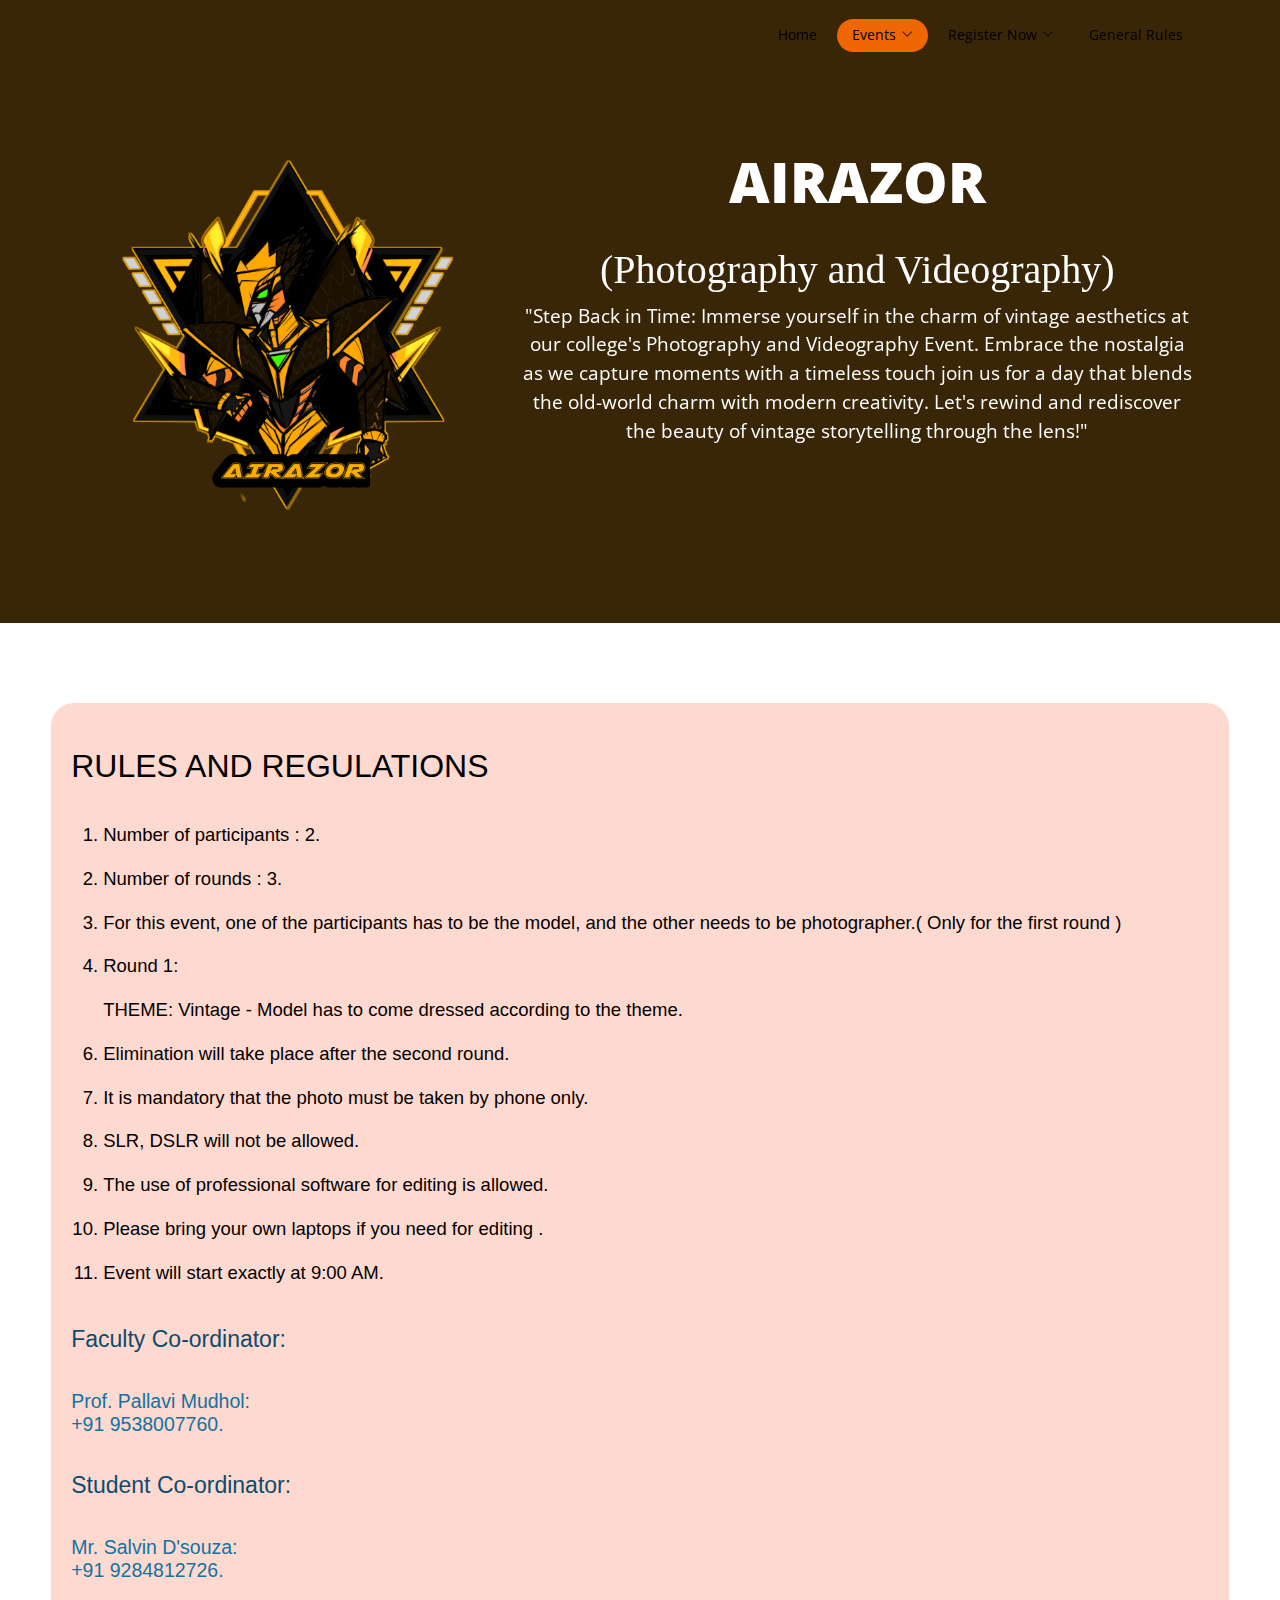
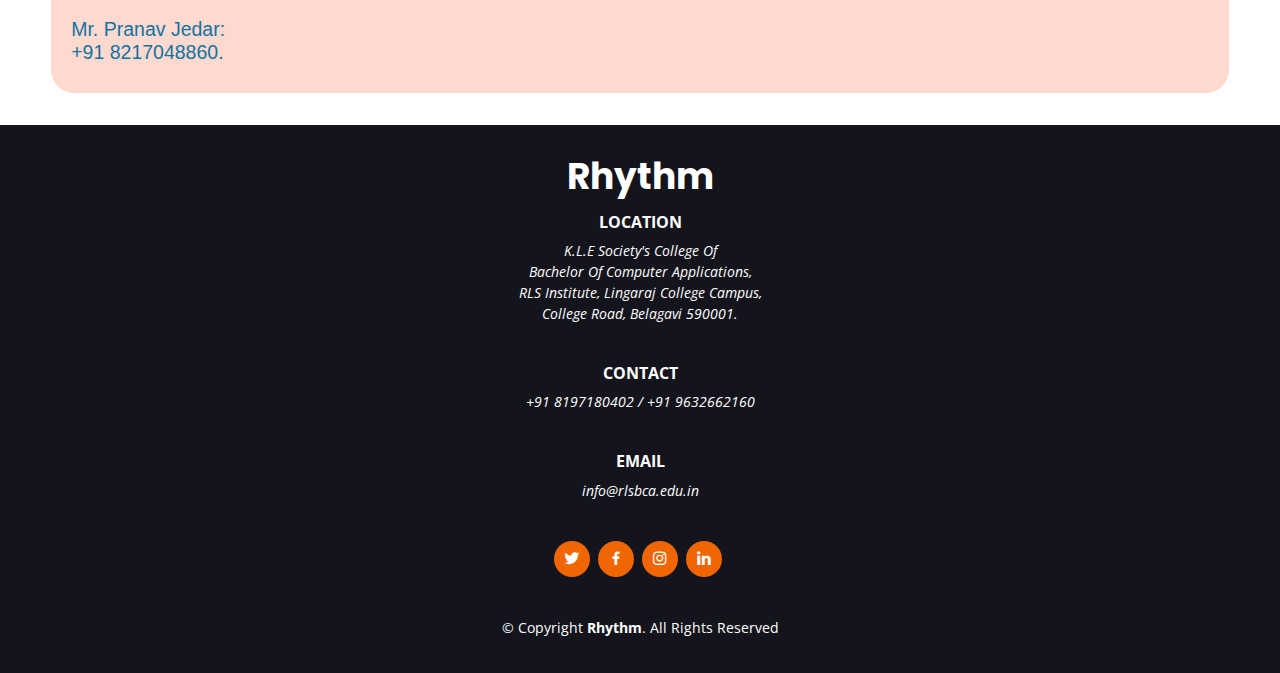
<file: logo_desiging.html>
<!DOCTYPE html>
<html lang="en">


<!-- Mirrored from rlsbca.github.io/RHYTHM/logo_desiging.html by HTTrack Website Copier/3.x [XR&CO'2014], Thu, 23 Nov 2023 13:51:42 GMT -->
<!-- Added by HTTrack --><meta http-equiv="content-type" content="text/html;charset=utf-8" /><!-- /Added by HTTrack -->
<head>
  <meta charset="utf-8">
  <meta content="width=device-width, initial-scale=1.0" name="viewport">

  <title>Airazor</title>
  <meta content="" name="description">
  <meta content="" name="keywords">

  <link href="https://fonts.googleapis.com/css?family=Open+Sans:300,300i,400,400i,600,600i,700,700i|Raleway:300,300i,400,400i,500,500i,600,600i,700,700i|Poppins:300,300i,400,400i,500,500i,600,600i,700,700i" rel="stylesheet">

  <link href="assets/vendor/animate.css/animate.min.css" rel="stylesheet">
  <link href="assets/vendor/aos/aos.css" rel="stylesheet">
  <link href="assets/vendor/bootstrap/css/bootstrap.min.css" rel="stylesheet">
  <link href="assets/vendor/bootstrap-icons/bootstrap-icons.css" rel="stylesheet">
  <link href="assets/vendor/boxicons/css/boxicons.min.css" rel="stylesheet">
  <link href="assets/vendor/glightbox/css/glightbox.min.css" rel="stylesheet">
  <link href="assets/vendor/remixicon/remixicon.css" rel="stylesheet">
  <link href="assets/vendor/swiper/swiper-bundle.min.css" rel="stylesheet">

  <link rel="stylesheet" href="style123.css">
  
  <style>
    /* #hero {
      width: 100%;
      overflow: hidden;
      position: relative;
      background: linear-gradient(rgba(0, 0, 0, 0.6), rgba(0, 0, 0, 0.6)), url(gaming-01.png);
      background-size: cover;
      background-position: center;
      background-repeat: no-repeat;
      padding: 0;
      background-size: 100% auto;
    } */

    
    #hero {
      width: 100%;
      overflow: hidden;
      position: relative;
      /* background: linear-gradient(0deg, rgb(42, 44, 57) 0%, rgb(51, 54, 74) 100%); */
      background-color: #392607;
      padding: 0;
    }

    .info {
      /* background-color: rgba(66, 66, 68, 0.1); */
      background-color: #fed9cf; 
      color: white;
      border-radius: 23px;
      width: 92%;
      display: flex;
      align-items: center;
      margin: 2rem  auto;
      font-size: 18.5px;
      font-family:  sans-serif,Trebuchet MS,Tahoma,Geneva,Verdana;
    }
    @media (max-width: 768px) {

      .uimage{
       width: 100%;

}
#hero .carousel-container {
    height: 75vh;
}
}
    
  </style>
</head>

<body>

  <!-- ======= Header ======= -->
  <header id="header" class="fixed-top d-flex align-items-center  header-transparent ">
    <div class="container d-flex align-items-center justify-content-between">

      <div class="logo">
        <!-- <a href="index.html"><img src="assets/img/logo.png" alt="" class="img-fluid"></a>-->
      </div>

      <nav id="navbar" class="navbar">
        <ul>
          <li><a class="nav-link scrollto" href="index.html">Home</a></li>
          <li class="dropdown"><a class="nav-link scrollto active" href="#"><span>Events</span> <i class="bi bi-chevron-down"></i></a>
            <ul>
              <li><a href="master_miss.html">Unicron</a></li>
              <li><a href="quiz.html">Scourge</a></li>
              <li><a href="debate.html">Mirage</a></li>
              <li><a href="sketching.html">NightBird</a></li>
              <li><a href="logo_desiging.html">Airazor</a></li>
              <li><a href="admad.html">Rhinox</a></li>
              <li><a href="photography.html">Stratosphere</a></li>
              <li><a href="gaming.html">Arcee</a></li>
              <li><a href="treasure_hunt.html">Bumblebee</a></li>
             
            </ul>
          </li>
          <li class="dropdown"><a href="#"><span>Register Now</span> <i class="bi bi-chevron-down"></i></a>
            <ul>
              <li><a href="linksRegister.html">Go To Registration.</a></li>
            </ul>
          </li>
          <li><a class="nav-link scrollto" href="general_rules.html">General Rules</a></li>
        </ul>
        <i class="bi bi-list mobile-nav-toggle"></i>
      </nav><!-- .navbar -->

    </div>
  </header>
  <!-- End Header -->
  <section id="hero" class="d-flex flex-column justify-content-end align-items-center">
      <div class="row mt-5">
        <div class="col-lg-4" id="space" data-aos="fade-right">
          <img src="designing-01.png" class="uimage" width="140%" height="100%">
        </div>
        <div class="col-lg-8 mt-5 mt-lg-0" data-aos="fade-left">
          <div class="carousel-container">        
            <h2 class="animate__animated animate__fadeInDown">AIRAZOR</span></h2>
            <h1 class="title1">(Photography and Videography)</h1>
            <p class="animate__animated fanimate__adeInUp">"Step Back in Time: Immerse yourself in the charm of vintage aesthetics at our college's Photography and Videography Event. Embrace the nostalgia as we capture moments with a timeless touch join us for a day that blends the old-world charm with modern creativity. Let's rewind and rediscover the beauty of vintage storytelling through the lens!"</p>
          </div>
        </div>
      </div>
    </div>
        
    <svg class="hero-waves" xmlns="http://www.w3.org/2000/svg" xmlns:xlink="http://www.w3.org/1999/xlink" viewBox="0 24 150 28 " preserveAspectRatio="none">
      <defs>
        <path id="wave-path" d="M-160 44c30 0 58-18 88-18s 58 18 88 18 58-18 88-18 58 18 88 18 v44h-352z">
      </defs>
      <g class="wave1">
        <use xlink:href="#wave-path" x="50" y="3" fill="rgba(255,255,255, .1)">
      </g>
      <g class="wave2">
        <use xlink:href="#wave-path" x="50" y="0" fill="rgba(255,255,255, .2)">
      </g>
      <g class="wave3">
        <use xlink:href="#wave-path" x="50" y="9" fill="#fff">
      </g>
    </svg>

  </section><!-- End Hero -->
  <br>

  <main id="main">
    <br>
  
    <!-- ======= About Section ======= -->
    <section class = "info" data-aos="fade-down">
        <div class="mycontent">
          <div class="content">
            <h2>RULES AND REGULATIONS</h2><br>
            <ol>
              <li><p>Number of participants : 2.</p></li>
              <li><p>Number of rounds : 3.</p></li>
              <li><p>For this event, one of the participants has to be the model, and the other needs to be photographer.( Only for the first round )
                </p></li>
              <li><p>Round 1:
                <li type="none">THEME: Vintage - Model has to come dressed according to the theme.
                </li>
              </p></li>
              <li><p>Elimination will take place after the second round.</p></li>
              <li><p>It is mandatory that the photo must be taken by phone only. </p></li> 
              <li><p>SLR, DSLR will not be allowed.</p></li>
              <li><p>The use of professional software for editing is allowed. </p></li>
              <li><p>Please bring your own laptops if you need for editing .</p></li>
              <li><p> Event will start exactly at 9:00 AM. </p></li>
            </ol>
            

          </div>      

          <div class="col-md-6 form-group mt-3 mt-md-0">
            <h3 style="color:rgb(12, 76, 110);font-size:23px">Faculty Co-ordinator:</h3><br>
            <h5 style="color:rgb(18, 114, 161);font-size:19.5px">Prof. Pallavi Mudhol: <br>+91 9538007760.</h5><br>
          </div>
          <div class="col-md-6 form-group mt-3 mt-md-0">
            <h3 style="color:rgb(12, 76, 110);font-size:23px">Student Co-ordinator:</h3><br>
            <h5 style="color:rgb(18, 114, 161);font-size:19.5px">Mr. Salvin D'souza: <br>+91 9284812726.</h5><br>
            <h5 style="color:rgb(18, 114, 161);font-size:19.5px">Mr. Pranav Jedar: <br>+91 8217048860.</h5>
          </div>
        </div>     
      </section>

  </main><!-- End #main -->

  <!-- ======= Footer ======= -->
  <footer id="footer">
    <div class="container">
      <h3>Rhythm</h3>
      <h6><b>LOCATION</b></h6>
      <p><a style="color: white" href="https://maps.app.goo.gl/qVvfe44mmd99iU48A">K.L.E Society's College Of <br>Bachelor Of Computer Applications,<br> RLS Institute, Lingaraj College Campus,<br> College Road, Belagavi 590001.</a></p>
      <h6><b>CONTACT</b></h6>
      <p><a style="color: white" href="tel:8197180402">+91 8197180402</a> / <a style="color: white"href="tel:9632662160">+91 9632662160</a></p>
      <h6><b>EMAIL</b></h6>
      <p><a style="color: white" href="mailto: info@rlsbca.edu.in">info@rlsbca.edu.in</a></p>

      <div class="social-links">
        <a href="https://twitter.com/rlsbca?ref_src=twsrc%5Egoogle%7Ctwcamp%5Eserp%7Ctwgr%5Eauthor" class="twitter"><i class="bx bxl-twitter"></i></a>
        <a href="https://m.facebook.com/100017462011636/" class="facebook"><i class="bx bxl-facebook"></i></a>
        <a href="https://www.instagram.com/rlsibca/" class="instagram"><i class="bx bxl-instagram"></i></a>
        <a href="https://www.linkedin.com/in/kle-s-rls-bca-81aa4a1b0" class="linkedin"><i class="bx bxl-linkedin"></i></a>
      </div>
      <div class="copyright">
        &copy; Copyright <strong><span>Rhythm</span></strong>. All Rights Reserved
      </div>
    </div>
  </footer><!-- End Footer -->

  <a href="#" class="back-to-top d-flex align-items-center justify-content-center"><i class="bi bi-arrow-up-short"></i></a>

  <script src="assets/vendor/aos/aos.js"></script>
  <script src="assets/vendor/bootstrap/js/bootstrap.bundle.min.js"></script>
  <script src="assets/vendor/glightbox/js/glightbox.min.js"></script>
  <script src="assets/vendor/isotope-layout/isotope.pkgd.min.js"></script>
  <script src="assets/vendor/swiper/swiper-bundle.min.js"></script>
  <script src="assets/vendor/php-email-form/validate.js"></script>

  <script src="assets/js/main.js"></script>

</body>


<!-- Mirrored from rlsbca.github.io/RHYTHM/logo_desiging.html by HTTrack Website Copier/3.x [XR&CO'2014], Thu, 23 Nov 2023 13:51:42 GMT -->
</html>
</file>
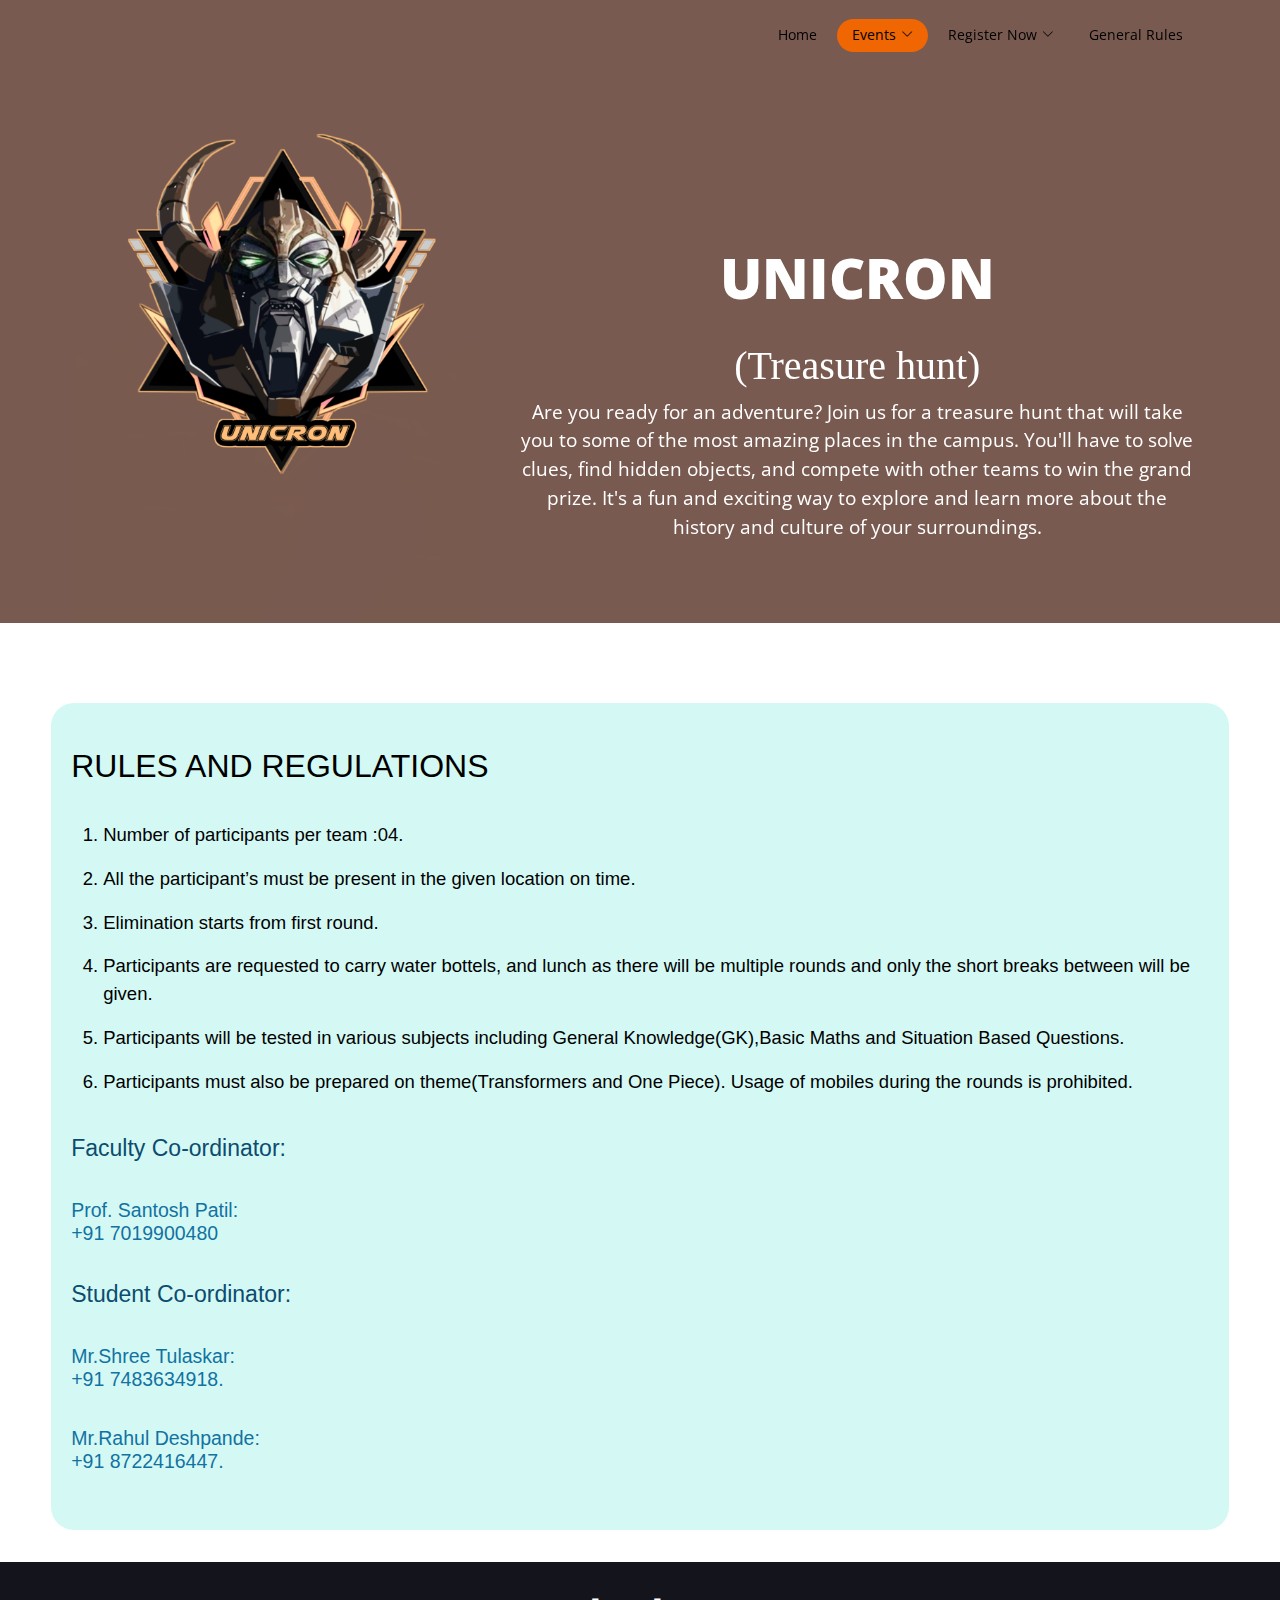
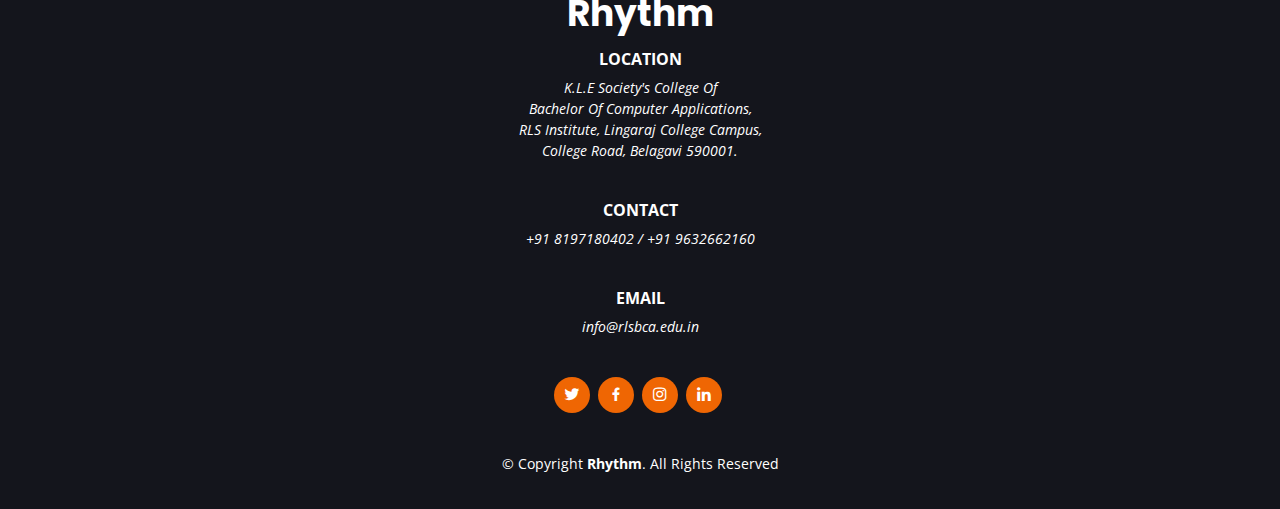
<file: master_miss.html>
<!DOCTYPE html>
<html lang="en">


<!-- Mirrored from rlsbca.github.io/RHYTHM/master_miss.html by HTTrack Website Copier/3.x [XR&CO'2014], Thu, 23 Nov 2023 13:51:41 GMT -->
<!-- Added by HTTrack --><meta http-equiv="content-type" content="text/html;charset=utf-8" /><!-- /Added by HTTrack -->
<head>
  <meta charset="utf-8">
  <meta content="width=device-width, initial-scale=1.0" name="viewport">

  <title>Elite Catchedra</title>
  <meta content="" name="description">
  <meta content="" name="keywords">

  <link href="https://fonts.googleapis.com/css?family=Open+Sans:300,300i,400,400i,600,600i,700,700i|Raleway:300,300i,400,400i,500,500i,600,600i,700,700i|Poppins:300,300i,400,400i,500,500i,600,600i,700,700i" rel="stylesheet">

  <link href="assets/vendor/animate.css/animate.min.css" rel="stylesheet">
  <link href="assets/vendor/aos/aos.css" rel="stylesheet">
  <link href="assets/vendor/bootstrap/css/bootstrap.min.css" rel="stylesheet">
  <link href="assets/vendor/bootstrap-icons/bootstrap-icons.css" rel="stylesheet">
  <link href="assets/vendor/boxicons/css/boxicons.min.css" rel="stylesheet">
  <link href="assets/vendor/glightbox/css/glightbox.min.css" rel="stylesheet">
  <link href="assets/vendor/remixicon/remixicon.css" rel="stylesheet">
  <link href="assets/vendor/swiper/swiper-bundle.min.css" rel="stylesheet">
  
  <link rel="stylesheet" href="style123.css">
  
  <style>
    /* #hero {
      width: 100%;
      overflow: hidden;
      position: relative;
      background: linear-gradient(rgba(0, 0, 0, 0.6), rgba(0, 0, 0, 0.6)), url(gaming-01.png);
      background-size: cover;
      background-position: center;
      background-repeat: no-repeat;
      padding: 0;
      background-size: 100% auto;
    } */

    
    #hero {
      width: 100%;
      overflow: hidden;
      position: relative;
      /* background: linear-gradient(0deg, rgb(42, 44, 57) 0%, rgb(51, 54, 74) 100%); */
      background-color: #795a50;
      padding: 0;
    }
    @media (max-width: 768px) {

        .uimage{
            width: 100%;
           
        }
        /* .textt{
          margin-top: -500px;
        } */
        #hero .carousel-container {
        height: 130vh;
}

    }
    .info {
      /* background-color: rgba(66, 66, 68, 0.1); */
      background-color: #d4f9f5; 
      color: white;
      border-radius: 23px;
      width: 92%;
      display: flex;
      align-items: center;
      margin: 2rem  auto;
      font-size: 18.5px;
      font-family:  sans-serif,Trebuchet MS,Tahoma,Geneva,Verdana;
    }
    .tpppo{
      position: relative;
    top: 6em;
    }
    
  </style>
</head>

<body>

  <!-- ======= Header ======= -->
  <header id="header" class="fixed-top d-flex align-items-center  header-transparent ">
    <div class="container d-flex align-items-center justify-content-between">

      <div class="logo">
        <!-- <a href="index.html"><img src="assets/img/logo.png" alt="" class="img-fluid"></a>-->
      </div>

      <nav id="navbar" class="navbar">
        <ul>
          <li><a class="nav-link scrollto" href="index.html">Home</a></li>
          <li class="dropdown"><a class="nav-link scrollto active" href="#"><span>Events</span> <i class="bi bi-chevron-down"></i></a>
            <ul>
              <li><a href="master_miss.html">Unicron</a></li>
              <li><a href="quiz.html">Scourge</a></li>
              <li><a href="debate.html">Mirage</a></li>
              <li><a href="sketching.html">NightBird</a></li>
              <li><a href="logo_desiging.html">Airazor</a></li>
              <li><a href="admad.html">Rhinox</a></li>
              <li><a href="photography.html">Stratosphere</a></li>
              <li><a href="gaming.html">Arcee</a></li>
              <li><a href="treasure_hunt.html">Bumblebee</a></li>
             
            </ul>
          </li>
          <li class="dropdown"><a href="#"><span>Register Now</span> <i class="bi bi-chevron-down"></i></a>
            <ul>
              <li><a href="linksRegister.html">Individual Registration.</a></li>
              <li><a href="linksRegister.html">Team Registration.</a></li>
            </ul>
          </li>
          <li><a class="nav-link scrollto" href="general_rules.html">General Rules</a></li>
        </ul>
        <i class="bi bi-list mobile-nav-toggle"></i>
      </nav><!-- .navbar -->

    </div>
  </header>
  <!-- End Header -->
  <section id="hero" class="d-flex flex-column justify-content-end align-items-center">
      <div class="row mt-5">
        <div class="col-lg-4" id="space" data-aos="fade-right">
          <img class="uimage" src="mister%20miss-01.png"  width="140%" height="100% "/>
        </div>
        <div class="col-lg-8 mt-5 mt-lg-0 tpppo textt" data-aos="fade-left">
          <div class="carousel-container">        
            <h2 class="animate__animated animate__fadeInDown">UNICRON</span></h2>
            <h1 class="title1">(Treasure hunt)</h1>
            <p class="animate__animated fanimate__adeInUp">Are you ready for an adventure? Join us for a treasure hunt that will take you to some of the most amazing places in the campus. You'll have to solve clues, find hidden objects, and compete with other teams to win the grand prize. It's a fun and exciting way to explore and learn more about the history and culture of your surroundings.</p>
          </div>
        </div>
      </div>
    </div>
    
    <svg class="hero-waves" xmlns="http://www.w3.org/2000/svg" xmlns:xlink="http://www.w3.org/1999/xlink" viewBox="0 24 150 28 " preserveAspectRatio="none">
      <defs>
        <path id="wave-path" d="M-160 44c30 0 58-18 88-18s 58 18 88 18 58-18 88-18 58 18 88 18 v44h-352z">
      </defs>
      <g class="wave1">
        <use xlink:href="#wave-path" x="50" y="3" fill="rgba(255,255,255, .1)">
      </g>
      <g class="wave2">
        <use xlink:href="#wave-path" x="50" y="0" fill="rgba(255,255,255, .2)">
      </g>
      <g class="wave3">
        <use xlink:href="#wave-path" x="50" y="9" fill="#fff">
      </g>
    </svg>

  </section><!-- End Hero -->
  <br>

  <main id="main">
    <br>
  
    <!-- ======= About Section ======= -->
    <section class = "info" data-aos="fade-down">
        <div class="mycontent">
          <div class="content">
            <h2>RULES AND REGULATIONS</h2><br>
            <ol>
              <li><p>Number of participants per team :04.</p></li> 
              <li><p>All the participant’s must be present in the given location on time.</p></li>
              <li><p>Elimination starts from first round.</p></li>
              <li><p>Participants are requested to carry water bottels, and lunch as there will be multiple rounds and only the short breaks between will be given.</p></li> 
              <li><p>Participants will be tested in various subjects including General Knowledge(GK),Basic Maths and Situation Based Questions.</p></li> 
              <li><p>Participants must also be prepared on theme(Transformers and One Piece).
                Usage of mobiles during the rounds is prohibited.</p></li> 

            </ol>
          </div> 
              
        
      
          <div class="col-md-6 form-group mt-3 mt-md-0">
            <h3 style="color:rgb(12, 76, 110);font-size:23px">Faculty Co-ordinator:</h3><br>
            <h5 style="color:rgb(18, 114, 161);font-size:19.5px">Prof. Santosh Patil: <br> +91 7019900480</h5><br>
          </div>
          <div class="col-md-6 form-group mt-3 mt-md-0">
            <h3 style="color:rgb(12, 76, 110);font-size:23px">Student Co-ordinator:</h3><br>
            <h5 style="color:rgb(18, 114, 161);font-size:19.5px">Mr.Shree Tulaskar: <br>+91 7483634918.</h5><br>
            <h5 style="color:rgb(18, 114, 161);font-size:19.5px">Mr.Rahul Deshpande: <br>+91 8722416447.</h5><br>

          </div>
        </div>     
      </section>

  </main><!-- End #main -->

  <!-- ======= Footer ======= -->
  <footer id="footer">
    <div class="container">
      <h3>Rhythm</h3>
      <h6><b>LOCATION</b></h6>
      <p><a style="color: white" href="https://maps.app.goo.gl/qVvfe44mmd99iU48A">K.L.E Society's College Of <br>Bachelor Of Computer Applications,<br> RLS Institute, Lingaraj College Campus,<br> College Road, Belagavi 590001.</a></p>
      <h6><b>CONTACT</b></h6>
      <p><a style="color: white" href="tel:8197180402">+91 8197180402</a> / <a style="color: white"href="tel:9632662160">+91 9632662160</a></p>
      <h6><b>EMAIL</b></h6>
      <p><a style="color: white" href="mailto: info@rlsbca.edu.in">info@rlsbca.edu.in</a></p>

      <div class="social-links">
        <a href="https://twitter.com/rlsbca?ref_src=twsrc%5Egoogle%7Ctwcamp%5Eserp%7Ctwgr%5Eauthor" class="twitter"><i class="bx bxl-twitter"></i></a>
        <a href="https://m.facebook.com/100017462011636/" class="facebook"><i class="bx bxl-facebook"></i></a>
        <a href="https://www.instagram.com/rlsibca/" class="instagram"><i class="bx bxl-instagram"></i></a>
        <a href="https://www.linkedin.com/in/kle-s-rls-bca-81aa4a1b0" class="linkedin"><i class="bx bxl-linkedin"></i></a>
      </div>
      <div class="copyright">
        &copy; Copyright <strong><span>Rhythm</span></strong>. All Rights Reserved
      </div>
    </div>
  </footer><!-- End Footer -->

  <a href="#" class="back-to-top d-flex align-items-center justify-content-center"><i class="bi bi-arrow-up-short"></i></a>

  <script src="assets/vendor/aos/aos.js"></script>
  <script src="assets/vendor/bootstrap/js/bootstrap.bundle.min.js"></script>
  <script src="assets/vendor/glightbox/js/glightbox.min.js"></script>
  <script src="assets/vendor/isotope-layout/isotope.pkgd.min.js"></script>
  <script src="assets/vendor/swiper/swiper-bundle.min.js"></script>
  <script src="assets/vendor/php-email-form/validate.js"></script>

  <script src="assets/js/main.js"></script>

</body>


<!-- Mirrored from rlsbca.github.io/RHYTHM/master_miss.html by HTTrack Website Copier/3.x [XR&CO'2014], Thu, 23 Nov 2023 13:51:42 GMT -->
</html>
</file>
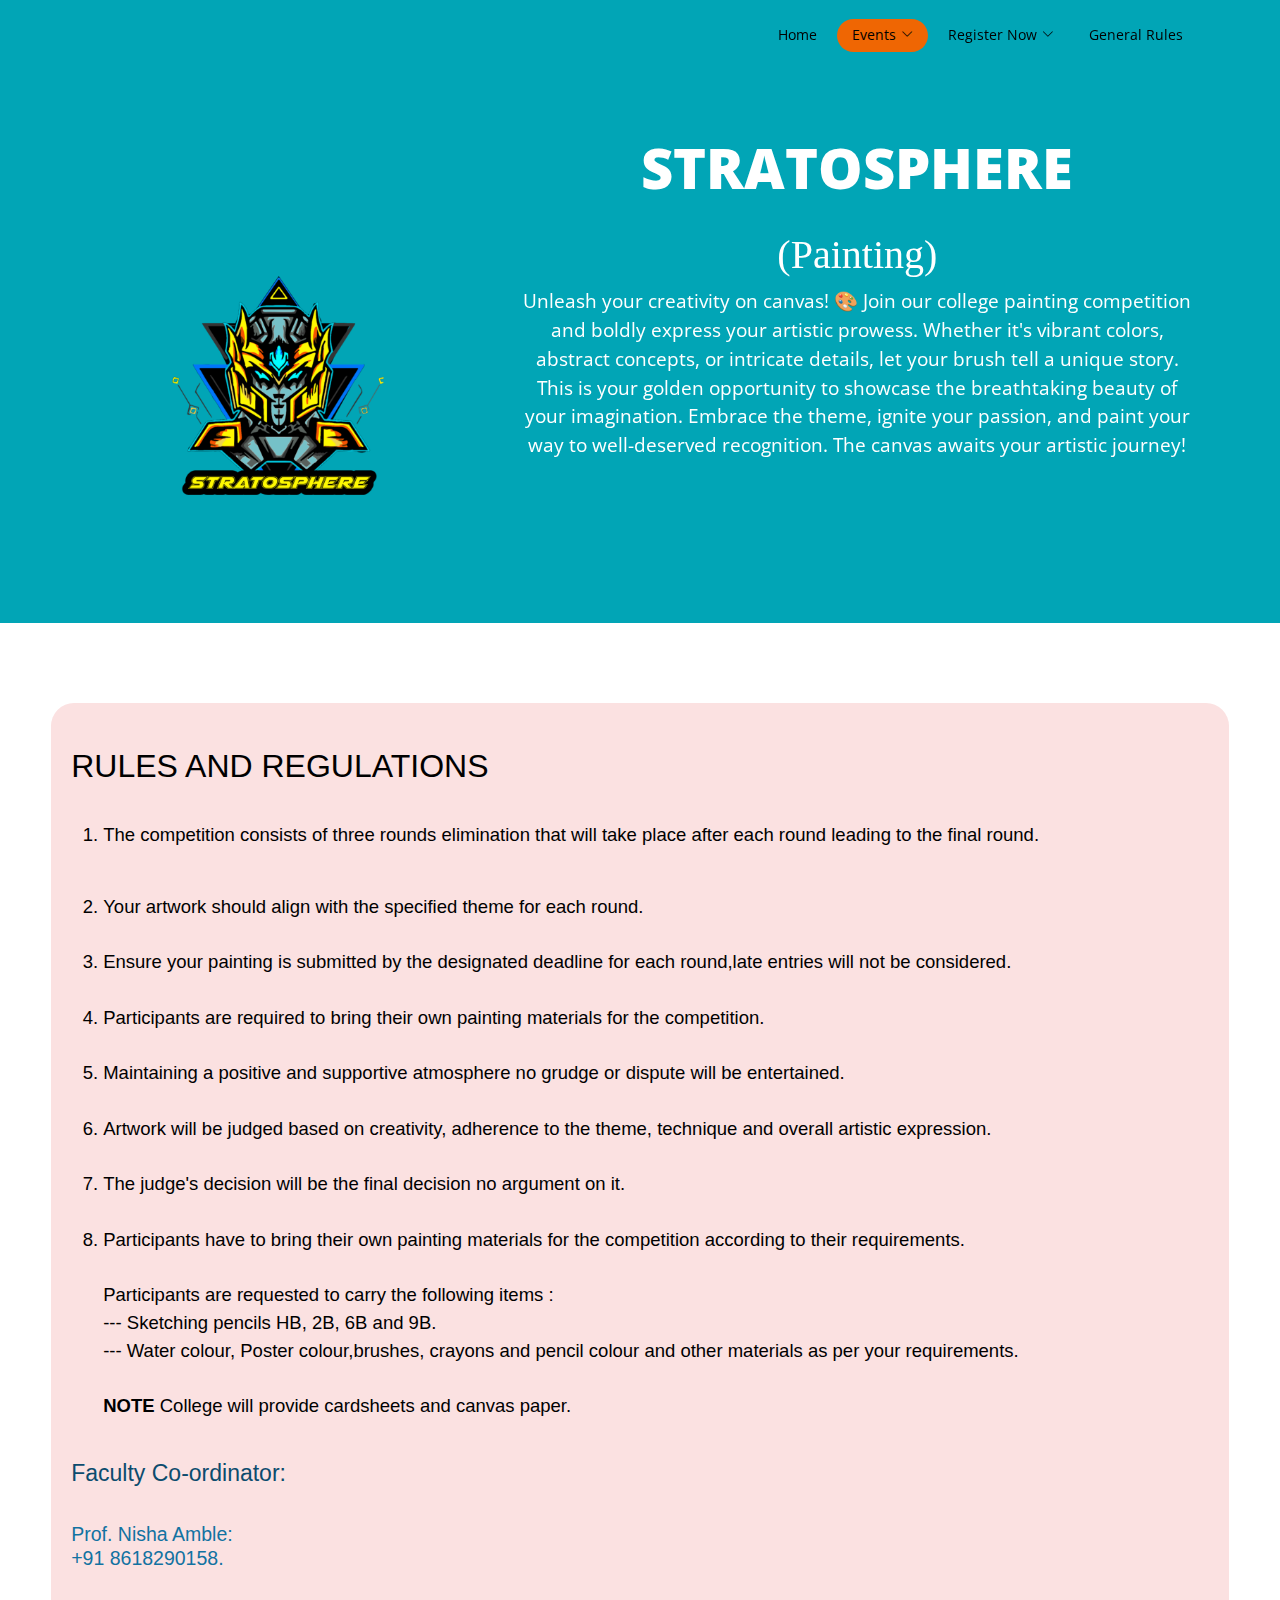
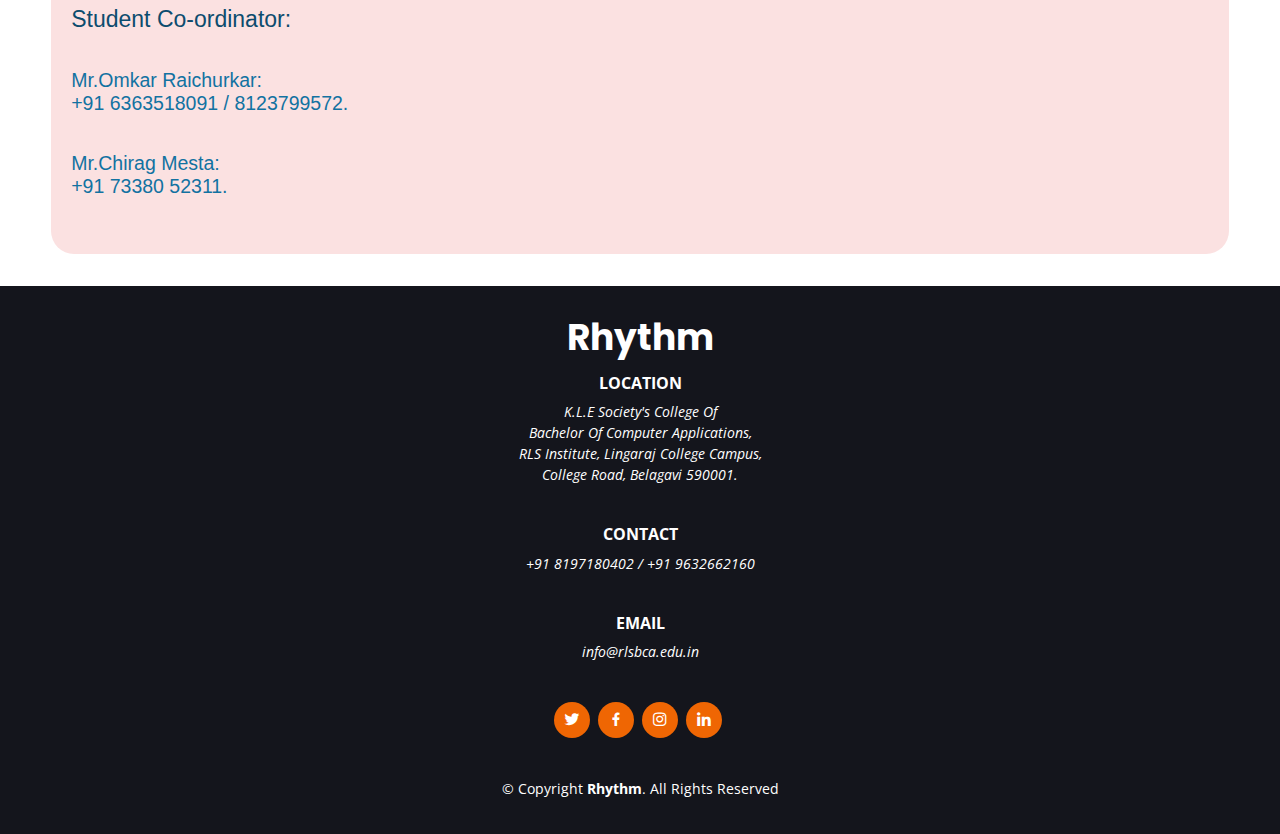
<file: photography.html>
<!DOCTYPE html>
<html lang="en">


<!-- Mirrored from rlsbca.github.io/RHYTHM/photography.html by HTTrack Website Copier/3.x [XR&CO'2014], Thu, 23 Nov 2023 13:51:42 GMT -->
<!-- Added by HTTrack --><meta http-equiv="content-type" content="text/html;charset=utf-8" /><!-- /Added by HTTrack -->
<head>
  <meta charset="utf-8">
  <meta content="width=device-width, initial-scale=1.0" name="viewport">

  <title>Stratosphere</title>
  <meta content="" name="description">
  <meta content="" name="keywords">

  <link href="https://fonts.googleapis.com/css?family=Open+Sans:300,300i,400,400i,600,600i,700,700i|Raleway:300,300i,400,400i,500,500i,600,600i,700,700i|Poppins:300,300i,400,400i,500,500i,600,600i,700,700i" rel="stylesheet">

  <link href="assets/vendor/animate.css/animate.min.css" rel="stylesheet">
  <link href="assets/vendor/aos/aos.css" rel="stylesheet">
  <link href="assets/vendor/bootstrap/css/bootstrap.min.css" rel="stylesheet">
  <link href="assets/vendor/bootstrap-icons/bootstrap-icons.css" rel="stylesheet">
  <link href="assets/vendor/boxicons/css/boxicons.min.css" rel="stylesheet">
  <link href="assets/vendor/glightbox/css/glightbox.min.css" rel="stylesheet">
  <link href="assets/vendor/remixicon/remixicon.css" rel="stylesheet">
  <link href="assets/vendor/swiper/swiper-bundle.min.css" rel="stylesheet">
  
  <link rel="stylesheet" href="style123.css">
  
  <style>
    /* #hero {
      width: 100%;
      overflow: hidden;
      position: relative;
      background: linear-gradient(rgba(0, 0, 0, 0.6), rgba(0, 0, 0, 0.6)), url(gaming-01.png);
      background-size: cover;
      background-position: center;
      background-repeat: no-repeat;
      padding: 0;
      background-size: 100% auto;
    } */

    
    #hero {
      width: 100%;
      overflow: hidden;
      position: relative;
      /* background: linear-gradient(0deg, rgb(42, 44, 57) 0%, rgb(51, 54, 74) 100%); */
      background-color: #01a5b6;
      padding: 0;
    }

    .info {
      /* background-color: rgba(66, 66, 68, 0.1); */
      background-color: #fbe1e1;  
      color: white;
      border-radius: 23px;
      width: 92%;
      display: flex;
      align-items: center;
      margin: 2rem  auto;
      font-size: 18.5px;
      font-family:  sans-serif,Trebuchet MS,Tahoma,Geneva,Verdana;
    }
    @media (max-width: 768px) {

.uimage{
   width: 100%;

}
#hero .carousel-container {
    height: 90vh;
}
#hero h2 {
   
    
    font-size: 2.9rem;
    
}
}
  </style>
</head>

<body>

  <!-- ======= Header ======= -->
  <header id="header" class="fixed-top d-flex align-items-center  header-transparent ">
    <div class="container d-flex align-items-center justify-content-between">

      <div class="logo">
        <!-- <a href="index.html"><img src="assets/img/logo.png" alt="" class="img-fluid"></a>-->
      </div>

      <nav id="navbar" class="navbar">
        <ul>
          <li><a class="nav-link scrollto" href="index.html">Home</a></li>
          <li class="dropdown"><a class="nav-link scrollto active" href="#"><span>Events</span> <i class="bi bi-chevron-down"></i></a>
            <ul>
              <li><a href="master_miss.html">Unicorn</a></li>
              <li><a href="quiz.html">Scourage</a></li>
              <li><a href="debate.html">Mirage</a></li>
              <li><a href="sketching.html">NightBird</a></li>
              <li><a href="logo_desiging.html">Airazor</a></li>
              <li><a href="admad.html">Rhinox</a></li>
              <li><a href="photography.html">Stratosphere</a></li>
              <li><a href="gaming.html">Arcee</a></li>
              <li><a href="treasure_hunt.html">Bumblebee</a></li>
             
            </ul>
          </li>
          <li class="dropdown"><a href="#"><span>Register Now</span> <i class="bi bi-chevron-down"></i></a>
            <ul>
              <li><a href="linksRegister.html">Individual Registration.</a></li>
              <li><a href="linksRegister.html">Team Registration.</a></li>
            </ul>
          </li>
          <li><a class="nav-link scrollto" href="general_rules.html">General Rules</a></li>
        </ul>
        <i class="bi bi-list mobile-nav-toggle"></i>
      </nav>

    </div>
  </header>
  <!-- End Header -->
  <section id="hero" class="d-flex flex-column justify-content-end align-items-center">
      <div class="row mt-5">
        <div class="col-lg-4" id="space" data-aos="fade-right">
          <img src="photo-01.png" class="uimage" width="140%" height="100%">
        </div>
        <div class="col-lg-8 mt-5 mt-lg-0" data-aos="fade-left">
          <div class="carousel-container">        
            <h2 class="animate__animated animate__fadeInDown">STRATOSPHERE</span></h2>
            <h1 class="title1">(Painting)</h1>
            <p class="animate__animated fanimate__adeInUp">Unleash your creativity on canvas! 🎨 Join our college painting competition and boldly express your artistic prowess. Whether it's vibrant colors, abstract concepts, or intricate details, let your brush tell a unique story. This is your golden opportunity to showcase the breathtaking beauty of your imagination. Embrace the theme, ignite your passion, and paint your way to well-deserved recognition. The canvas awaits your artistic journey!</p>
          </div>
        </div>
      </div>
    </div>
        
    <svg class="hero-waves" xmlns="http://www.w3.org/2000/svg" xmlns:xlink="http://www.w3.org/1999/xlink" viewBox="0 24 150 28 " preserveAspectRatio="none">
      <defs>
        <path id="wave-path" d="M-160 44c30 0 58-18 88-18s 58 18 88 18 58-18 88-18 58 18 88 18 v44h-352z">
      </defs>
      <g class="wave1">
        <use xlink:href="#wave-path" x="50" y="3" fill="rgba(255,255,255, .1)">
      </g>
      <g class="wave2">
        <use xlink:href="#wave-path" x="50" y="0" fill="rgba(255,255,255, .2)">
      </g>
      <g class="wave3">
        <use xlink:href="#wave-path" x="50" y="9" fill="#fff">
      </g>
    </svg>

  </section><!-- End Hero -->
  <br>

  <main id="main">
    <br>
  
    <!-- ======= About Section ======= -->
    <section class = "info" data-aos="fade-down">
        <div class="mycontent">
          <div class="content">
            <h2>RULES AND REGULATIONS</h2><br>
            <ol type="1">
              <li>  <p>The competition consists of three  rounds elimination that will take place after each round leading to the final round.</li><br/>
                <li> Your artwork should align with the specified theme for each round.</li><br/>
                  <li>Ensure your painting is submitted by the designated deadline for each round,late entries will not be considered.</li><br/>
                    <li>Participants are required to bring their own painting materials for the competition.</li><br/>
                      <li>Maintaining a positive and supportive atmosphere no grudge or dispute will be entertained.</li><br/>
                        <li>Artwork will be judged based on creativity, adherence to the theme, technique and overall artistic expression.</li><br/>
                          <li>The judge's decision will be the final decision no argument on it.</li><br/>
                            <li>Participants have to bring their own painting materials for the competition according to their requirements.</li><br>
               Participants are requested to carry the following items :<br/>--- Sketching pencils HB, 2B, 6B and 9B.
               <br/>--- Water colour, Poster colour,brushes, crayons and pencil colour and other materials as per your requirements.<br/>
            
                <br/><b>NOTE </b>
               College will provide cardsheets and canvas paper.</p>
            </ol>
          </div>      
          
          <div class="col-md-6 form-group mt-3 mt-md-0">
            <h3 style="color:rgb(12, 76, 110);font-size:23px">Faculty Co-ordinator:</h3><br>
            <h5 style="color:rgb(18, 114, 161);font-size:19.5px">Prof. Nisha Amble: <br>+91 8618290158.</h5><br>
          </div>
          <div  class="col-md-6 form-group mt-3 mt-md-0">
            <h3 style="color:rgb(12, 76, 110);font-size:23px">Student Co-ordinator:</h3><br>
            <h5 style="color:rgb(18, 114, 161);font-size:19.5px">Mr.Omkar Raichurkar: <br>+91 6363518091 / 8123799572.</h5><br>

            <h5 style="color:rgb(18, 114, 161);font-size:19.5px">Mr.Chirag Mesta: <br> +91 73380 52311.</h5><br>
          </div>
        </div>     
      </section>

  </main><!-- End #main -->

  <!-- ======= Footer ======= -->
  <footer id="footer">
    <div class="container">
      <h3>Rhythm</h3>
      <h6><b>LOCATION</b></h6>
      <p><a style="color: white" href="https://maps.app.goo.gl/qVvfe44mmd99iU48A">K.L.E Society's College Of <br>Bachelor Of Computer Applications,<br> RLS Institute, Lingaraj College Campus,<br> College Road, Belagavi 590001.</a></p>
      <h6><b>CONTACT</b></h6>
      <p><a style="color: white" href="tel:8197180402">+91 8197180402</a> / <a style="color: white"href="tel:9632662160">+91 9632662160</a></p>
      <h6><b>EMAIL</b></h6>
      <p><a style="color: white" href="mailto: info@rlsbca.edu.in">info@rlsbca.edu.in</a></p>

      <div class="social-links">
        <a href="https://twitter.com/rlsbca?ref_src=twsrc%5Egoogle%7Ctwcamp%5Eserp%7Ctwgr%5Eauthor" class="twitter"><i class="bx bxl-twitter"></i></a>
        <a href="https://m.facebook.com/100017462011636/" class="facebook"><i class="bx bxl-facebook"></i></a>
        <a href="https://www.instagram.com/rlsibca/" class="instagram"><i class="bx bxl-instagram"></i></a>
        <a href="https://www.linkedin.com/in/kle-s-rls-bca-81aa4a1b0" class="linkedin"><i class="bx bxl-linkedin"></i></a>
      </div>
      <div class="copyright">
        &copy; Copyright <strong><span>Rhythm</span></strong>. All Rights Reserved
      </div>
    </div>
  </footer><!-- End Footer -->

  <a href="#" class="back-to-top d-flex align-items-center justify-content-center"><i class="bi bi-arrow-up-short"></i></a>

  <script src="assets/vendor/aos/aos.js"></script>
  <script src="assets/vendor/bootstrap/js/bootstrap.bundle.min.js"></script>
  <script src="assets/vendor/glightbox/js/glightbox.min.js"></script>
  <script src="assets/vendor/isotope-layout/isotope.pkgd.min.js"></script>
  <script src="assets/vendor/swiper/swiper-bundle.min.js"></script>
  <script src="assets/vendor/php-email-form/validate.js"></script>

  <script src="assets/js/main.js"></script>

</body>


<!-- Mirrored from rlsbca.github.io/RHYTHM/photography.html by HTTrack Website Copier/3.x [XR&CO'2014], Thu, 23 Nov 2023 13:51:42 GMT -->
</html>
</file>
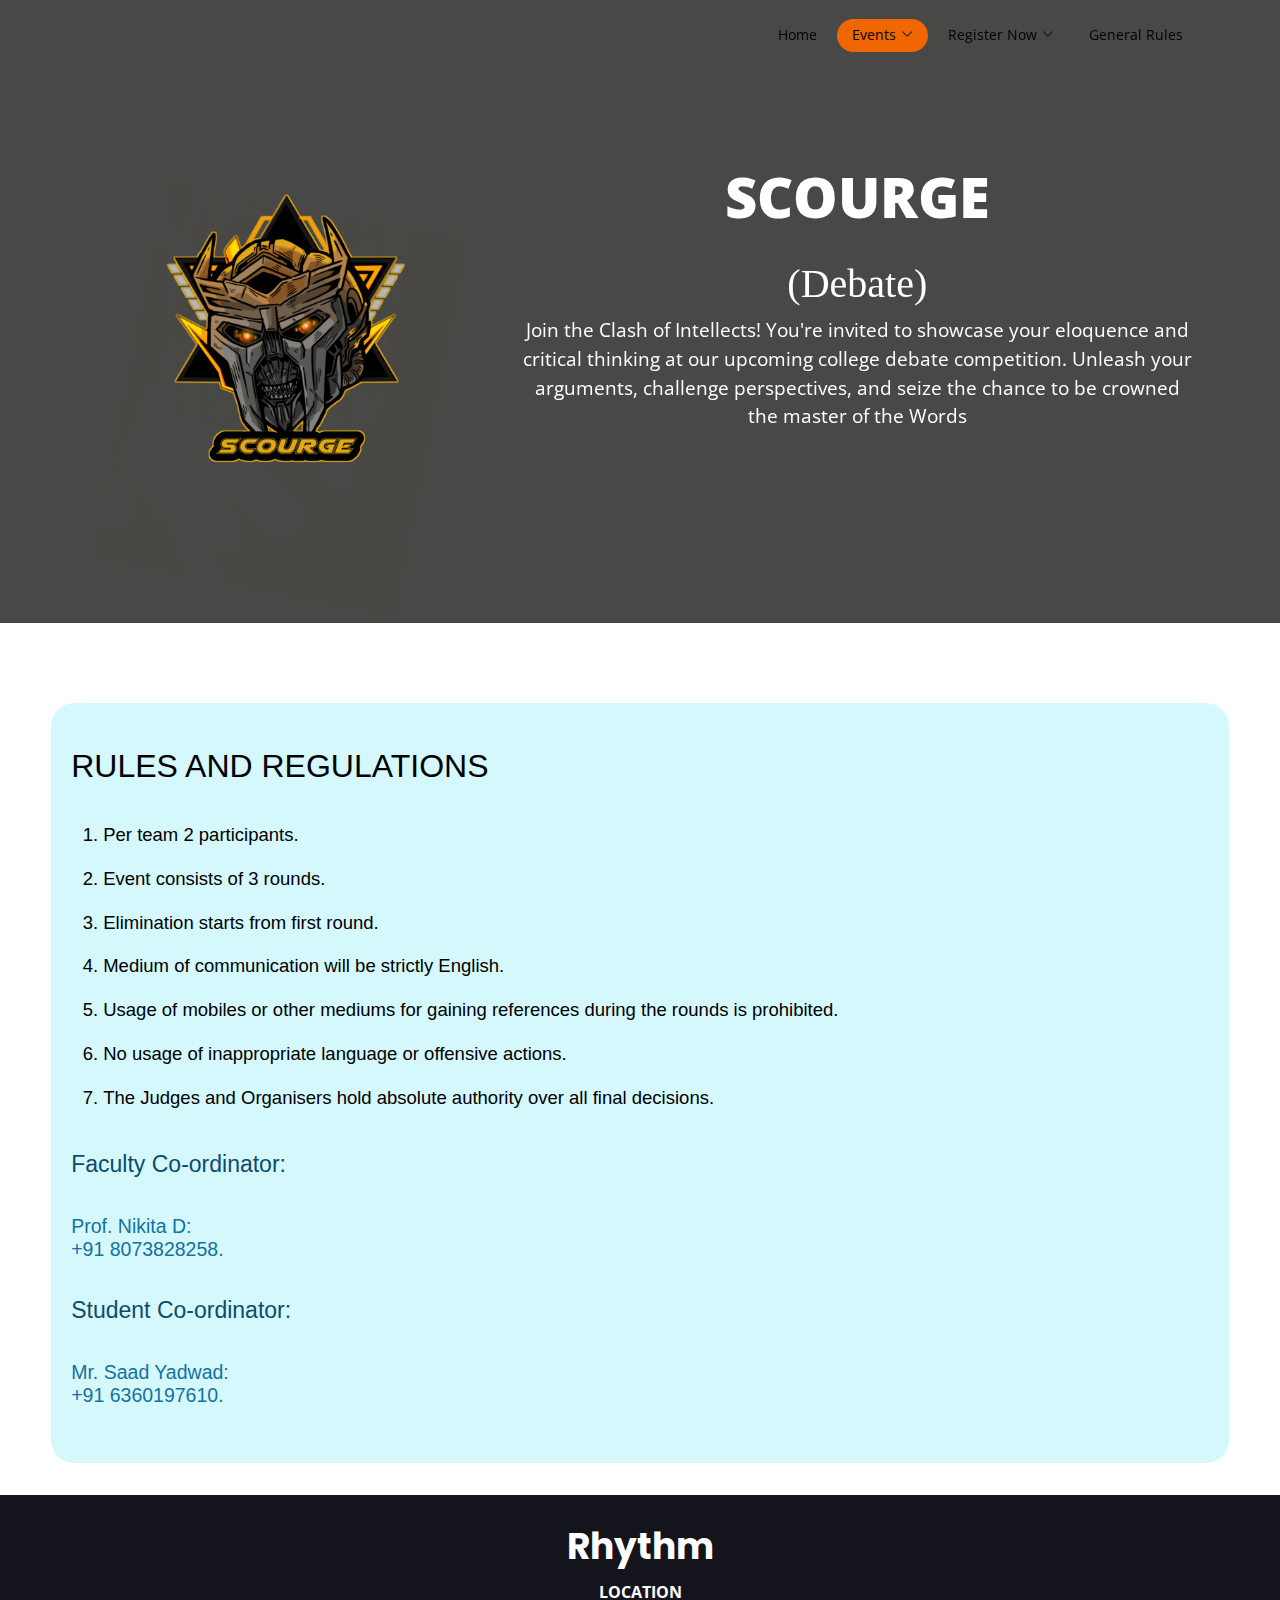
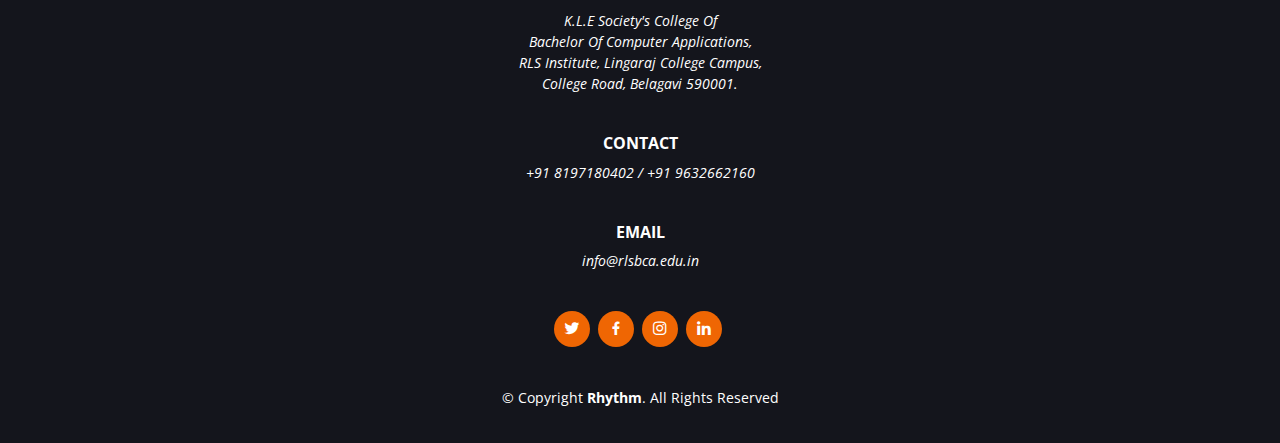
<file: quiz.html>
<!DOCTYPE html>
<html lang="en">


<!-- Mirrored from rlsbca.github.io/RHYTHM/quiz.html by HTTrack Website Copier/3.x [XR&CO'2014], Thu, 23 Nov 2023 13:51:42 GMT -->
<!-- Added by HTTrack --><meta http-equiv="content-type" content="text/html;charset=utf-8" /><!-- /Added by HTTrack -->
<head>
  <meta charset="utf-8">
  <meta content="width=device-width, initial-scale=1.0" name="viewport">

  <title>Scourge</title>
  <meta content="" name="description">
  <meta content="" name="keywords">

  <link href="https://fonts.googleapis.com/css?family=Open+Sans:300,300i,400,400i,600,600i,700,700i|Raleway:300,300i,400,400i,500,500i,600,600i,700,700i|Poppins:300,300i,400,400i,500,500i,600,600i,700,700i" rel="stylesheet">

  <link href="assets/vendor/animate.css/animate.min.css" rel="stylesheet">
  <link href="assets/vendor/aos/aos.css" rel="stylesheet">
  <link href="assets/vendor/bootstrap/css/bootstrap.min.css" rel="stylesheet">
  <link href="assets/vendor/bootstrap-icons/bootstrap-icons.css" rel="stylesheet">
  <link href="assets/vendor/boxicons/css/boxicons.min.css" rel="stylesheet">
  <link href="assets/vendor/glightbox/css/glightbox.min.css" rel="stylesheet">
  <link href="assets/vendor/remixicon/remixicon.css" rel="stylesheet">
  <link href="assets/vendor/swiper/swiper-bundle.min.css" rel="stylesheet">
  
  <link rel="stylesheet" href="style123.css">
  
  <style>
    /* #hero {
      width: 100%;
      overflow: hidden;
      position: relative;
      background: linear-gradient(rgba(0, 0, 0, 0.6), rgba(0, 0, 0, 0.6)), url(gaming-01.png);
      background-size: cover;
      background-position: center;
      background-repeat: no-repeat;
      padding: 0;
      background-size: 100% auto;
    } */

    
    #hero {
      width: 100%;
      overflow: hidden;
      position: relative;
      /* background: linear-gradient(0deg, rgb(42, 44, 57) 0%, rgb(51, 54, 74) 100%); */
      background-color: #484846;
      padding: 0;
    }

    .info {
      /* background-color: rgba(66, 66, 68, 0.1); */
      background-color: #d5f8fc; 
      color: white;
      border-radius: 23px;
      width: 92%;
      display: flex;
      align-items: center;
      margin: 2rem  auto;
      font-size: 18.5px;
      font-family:  sans-serif,Trebuchet MS,Tahoma,Geneva,Verdana;
    }
    @media (max-width: 768px) {

       .uimage{
          width: 100%;
   
}
    }
  </style>
</head>

<body>

  <!-- ======= Header ======= -->
  <header id="header" class="fixed-top d-flex align-items-center  header-transparent ">
    <div class="container d-flex align-items-center justify-content-between">

      <div class="logo">
        <!-- <a href="index.html"><img src="assets/img/logo.png" alt="" class="img-fluid"></a>-->
      </div>

      <nav id="navbar" class="navbar">
        <ul>
          <li><a class="nav-link scrollto" href="index.html">Home</a></li>
          <li class="dropdown"><a class="nav-link scrollto active" href="#"><span>Events</span> <i class="bi bi-chevron-down"></i></a>
            <ul>
              <li><a href="master_miss.html">Unicron</a></li>
              <li><a href="quiz.html">Scourge</a></li>
              <li><a href="debate.html">Mirage</a></li>
              <li><a href="sketching.html">NightBird</a></li>
              <li><a href="logo_desiging.html">Airazor</a></li>
              <li><a href="admad.html">Rhinox</a></li>
              <li><a href="photography.html">Stratosphere</a></li>
              <li><a href="gaming.html">Arcee</a></li>
              <li><a href="treasure_hunt.html">Bumblebee</a></li>
             
            </ul>
          </li>
          <li class="dropdown"><a href="#"><span>Register Now</span> <i class="bi bi-chevron-down"></i></a>
            <ul>
              <li><a href="linksRegister.html">Individual Registration.</a></li>
              <li><a href="linksRegister.html">Team Registration.</a></li>
            </ul>
          </li>
          <li><a class="nav-link scrollto" href="general_rules.html">General Rules</a></li>
        </ul>
        <i class="bi bi-list mobile-nav-toggle"></i>
      </nav>

    </div>
  </header>
  <!-- End Header -->
  <section id="hero" class="d-flex flex-column justify-content-end align-items-center">
      <div class="row mt-5">
        <div class="col-lg-4" id="space" data-aos="fade-right">
          <img src="quiz-01.png" class="uimage" width="140%" height="100%">
        </div>
        <div class="col-lg-8 mt-5 mt-lg-0" data-aos="fade-left">
          <div class="carousel-container">        
            <h2 class="animate__animated animate__fadeInDown">SCOURGE</span></h2>
            <h1 class="title1">(Debate)</h1>
            <p class="animate__animated fanimate__adeInUp">Join the Clash of Intellects! You're invited to showcase your eloquence and critical thinking at our upcoming college debate competition. Unleash your arguments, challenge perspectives, and seize the chance to be crowned the master of the Words</p>
          </div>
        </div>
      </div>
    </div>
              
    <svg class="hero-waves" xmlns="http://www.w3.org/2000/svg" xmlns:xlink="http://www.w3.org/1999/xlink" viewBox="0 24 150 28 " preserveAspectRatio="none">
      <defs>
        <path id="wave-path" d="M-160 44c30 0 58-18 88-18s 58 18 88 18 58-18 88-18 58 18 88 18 v44h-352z">
      </defs>
      <g class="wave1">
        <use xlink:href="#wave-path" x="50" y="3" fill="rgba(255,255,255, .1)">
      </g>
      <g class="wave2">
        <use xlink:href="#wave-path" x="50" y="0" fill="rgba(255,255,255, .2)">
      </g>
      <g class="wave3">
        <use xlink:href="#wave-path" x="50" y="9" fill="#fff">
      </g>
    </svg>

  </section><!-- End Hero -->
  <br>

  <main id="main">
    <br>
  
    <!-- ======= About Section ======= -->
    <section class = "info" data-aos="fade-down">
        <div class="mycontent">
          <div class="content">
              <h2>RULES AND REGULATIONS</h2><br>   
              <ol>
                <li><p>Per team 2 participants.</p></li>
                <li><p>Event consists of 3 rounds.</p></li>
                <li><p>Elimination starts from first round.</p></li>
                <li><p>Medium of communication will be strictly English.</p></li>
                <li><p>Usage of mobiles or other mediums for gaining references during the rounds is prohibited.</p></li> 
                <li><p>No usage of inappropriate language or offensive actions.</p></li>
                <li><p>The Judges and Organisers hold absolute authority over all final decisions.</p></li>

              </ol>      
          </div>      

          <div class="col-md-6 form-group mt-3 mt-md-0">
            <h3 style="color:rgb(12, 76, 110);font-size:23px">Faculty Co-ordinator:</h3><br>
            <h5 style="color:rgb(18, 114, 161);font-size:19.5px">Prof. Nikita D: <br>+91 8073828258.</h5><br>
          </div>
          <div class="col-md-6 form-group mt-3 mt-md-0">
            <h3 style="color:rgb(12, 76, 110);font-size:23px">Student Co-ordinator:</h3><br>
            <h5 style="color:rgb(18, 114, 161);font-size:19.5px">Mr. Saad Yadwad: <br>+91 6360197610.</h5><br>
          </div>
        </div>     
      </section>

  </main><!-- End #main -->

  <!-- ======= Footer ======= -->
  <footer id="footer">
    <div class="container">
      <h3>Rhythm</h3>
      <h6><b>LOCATION</b></h6>
      <p><a style="color: white" href="https://maps.app.goo.gl/qVvfe44mmd99iU48A">K.L.E Society's College Of <br>Bachelor Of Computer Applications,<br> RLS Institute, Lingaraj College Campus,<br> College Road, Belagavi 590001.</a></p>
      <h6><b>CONTACT</b></h6>
      <p><a style="color: white" href="tel:9880517610">+91 8197180402</a> / <a style="color: white"href="tel:7019086805">+91 9632662160</a></p>
      <h6><b>EMAIL</b></h6>
      <p><a style="color: white" href="mailto: info@rlsbca.edu.in">info@rlsbca.edu.in</a></p>

      <div class="social-links">
        <a href="https://twitter.com/rlsbca?ref_src=twsrc%5Egoogle%7Ctwcamp%5Eserp%7Ctwgr%5Eauthor" class="twitter"><i class="bx bxl-twitter"></i></a>
        <a href="https://m.facebook.com/100017462011636/" class="facebook"><i class="bx bxl-facebook"></i></a>
        <a href="https://www.instagram.com/rlsibca/" class="instagram"><i class="bx bxl-instagram"></i></a>
        <a href="https://www.linkedin.com/in/kle-s-rls-bca-81aa4a1b0" class="linkedin"><i class="bx bxl-linkedin"></i></a>
      </div>
      <div class="copyright">
        &copy; Copyright <strong><span>Rhythm</span></strong>. All Rights Reserved
      </div>
    </div>
  </footer><!-- End Footer -->

  <a href="#" class="back-to-top d-flex align-items-center justify-content-center"><i class="bi bi-arrow-up-short"></i></a>

  <script src="assets/vendor/aos/aos.js"></script>
  <script src="assets/vendor/bootstrap/js/bootstrap.bundle.min.js"></script>
  <script src="assets/vendor/glightbox/js/glightbox.min.js"></script>
  <script src="assets/vendor/isotope-layout/isotope.pkgd.min.js"></script>
  <script src="assets/vendor/swiper/swiper-bundle.min.js"></script>
  <script src="assets/vendor/php-email-form/validate.js"></script>

  <script src="assets/js/main.js"></script>

</body>


<!-- Mirrored from rlsbca.github.io/RHYTHM/quiz.html by HTTrack Website Copier/3.x [XR&CO'2014], Thu, 23 Nov 2023 13:51:42 GMT -->
</html>
</file>
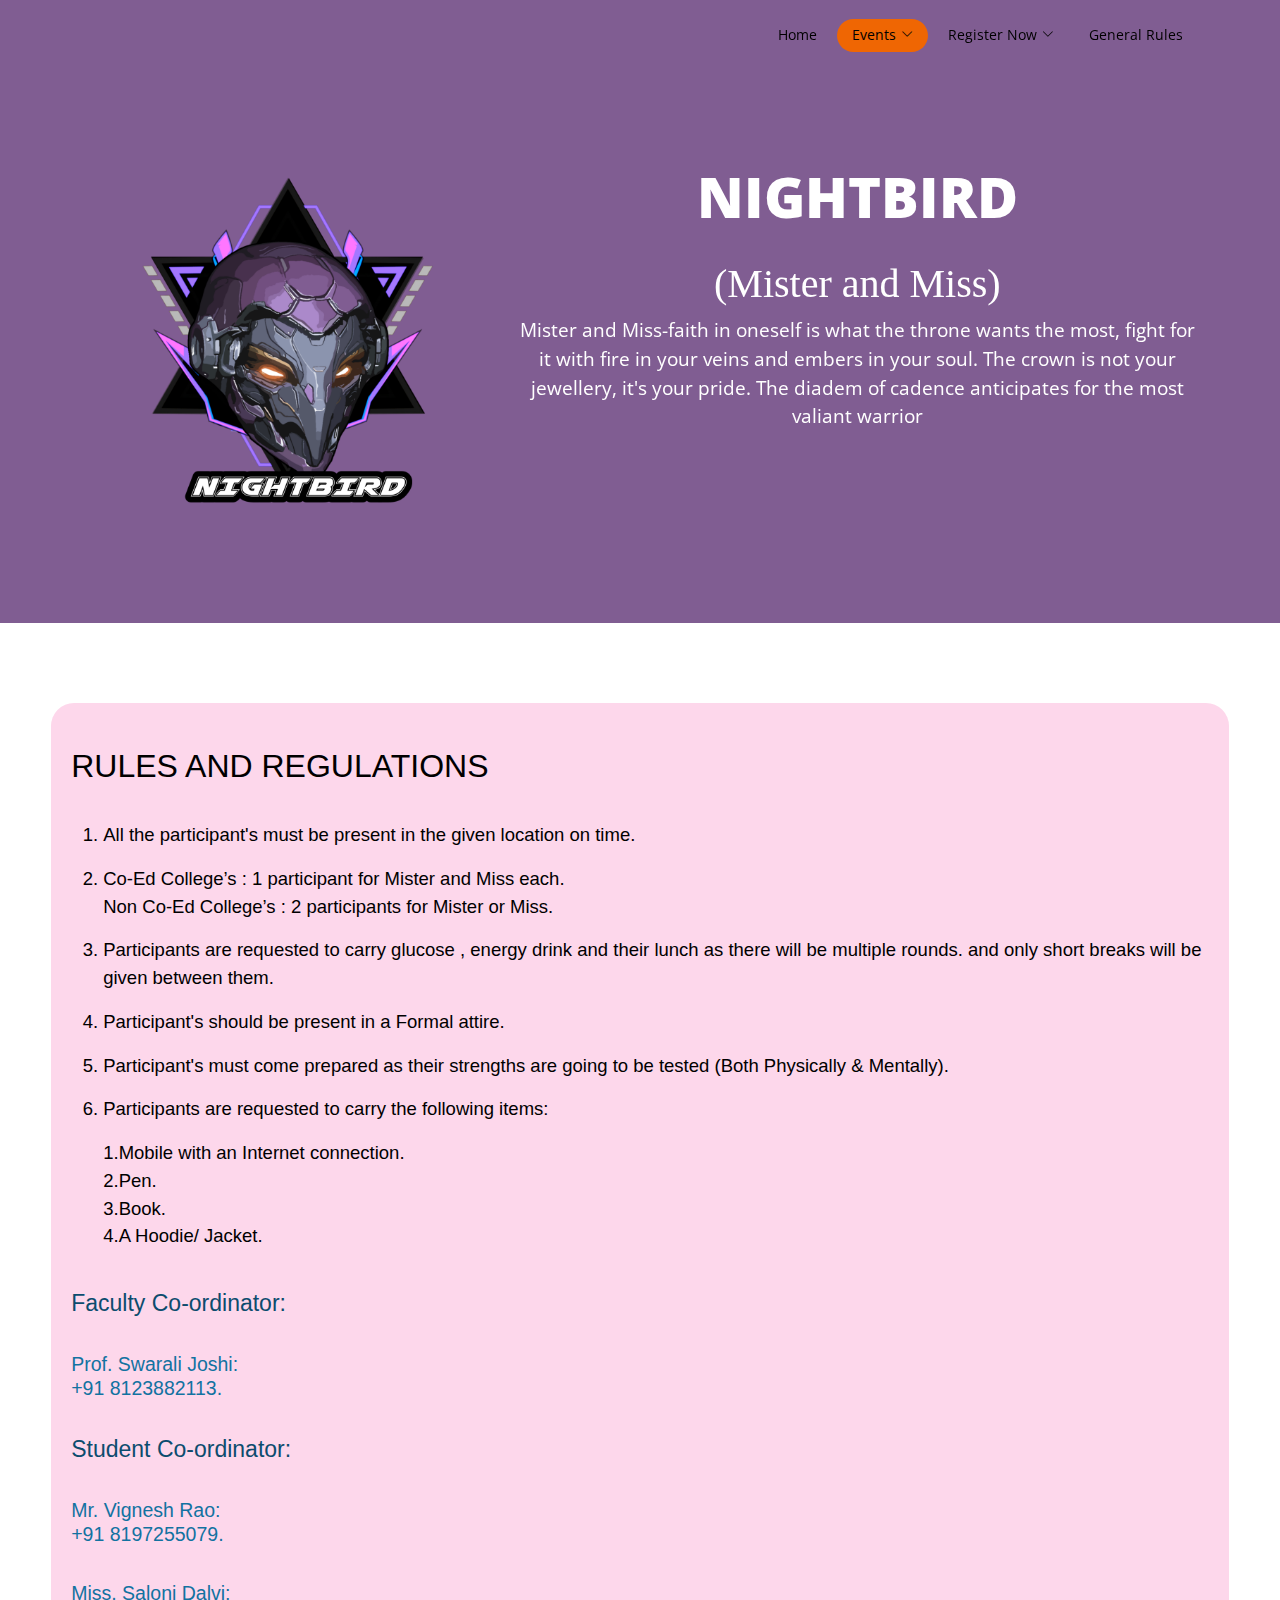
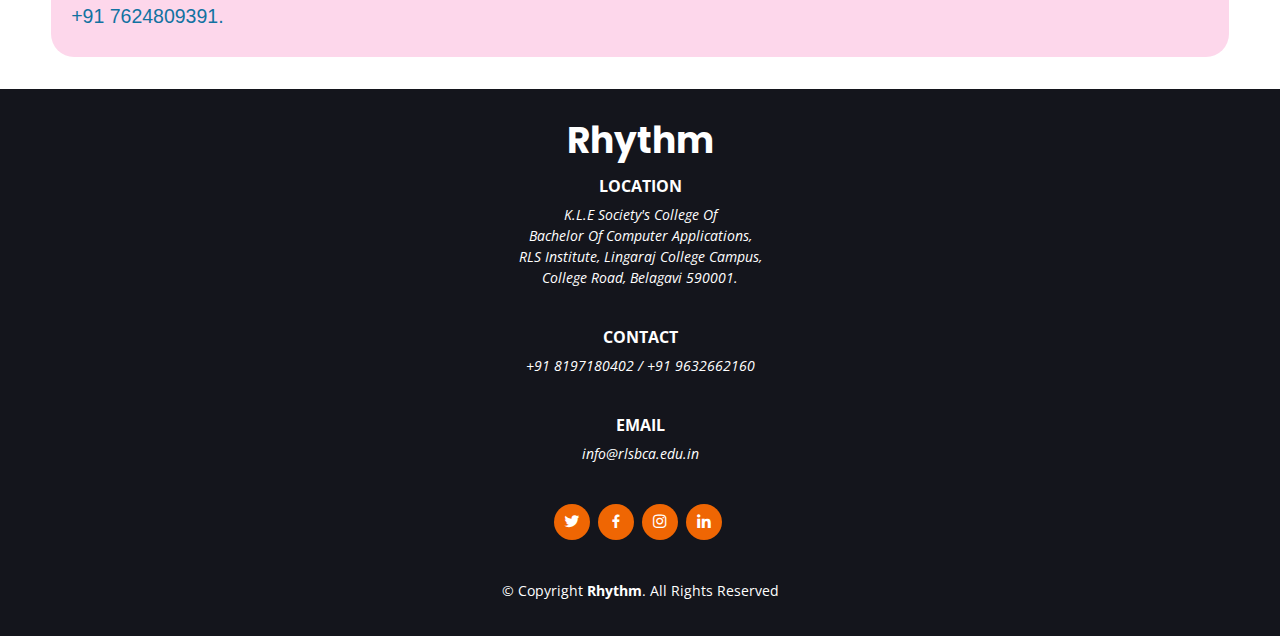
<file: sketching.html>
<!DOCTYPE html>
  <html lang="en">

  
<!-- Mirrored from rlsbca.github.io/RHYTHM/sketching.html by HTTrack Website Copier/3.x [XR&CO'2014], Thu, 23 Nov 2023 13:51:42 GMT -->
<!-- Added by HTTrack --><meta http-equiv="content-type" content="text/html;charset=utf-8" /><!-- /Added by HTTrack -->
<head>
    <meta charset="utf-8">
    <meta content="width=device-width, initial-scale=1.0" name="viewport">

    <title>NIGHTBIRD</title>
    <meta content="" name="description">
    <meta content="" name="keywords">

    <link href="https://fonts.googleapis.com/css?family=Open+Sans:300,300i,400,400i,600,600i,700,700i|Raleway:300,300i,400,400i,500,500i,600,600i,700,700i|Poppins:300,300i,400,400i,500,500i,600,600i,700,700i" rel="stylesheet">

    <link href="assets/vendor/animate.css/animate.min.css" rel="stylesheet">
    <link href="assets/vendor/aos/aos.css" rel="stylesheet">
    <link href="assets/vendor/bootstrap/css/bootstrap.min.css" rel="stylesheet">
    <link href="assets/vendor/bootstrap-icons/bootstrap-icons.css" rel="stylesheet">
    <link href="assets/vendor/boxicons/css/boxicons.min.css" rel="stylesheet">
    <link href="assets/vendor/glightbox/css/glightbox.min.css" rel="stylesheet">
    <link href="assets/vendor/remixicon/remixicon.css" rel="stylesheet">
    <link href="assets/vendor/swiper/swiper-bundle.min.css" rel="stylesheet">

    <link rel="stylesheet" href="style123.css">
 
    <style>
      
      #hero {
        width: 100%;
        overflow: hidden;
        position: relative;
        /* background: linear-gradient(0deg, rgb(42, 44, 57) 0%, rgb(51, 54, 74) 100%); */
        background-color: #805d92;
        padding: 0;
      }

      .info {
        /* background-color: rgba(66, 66, 68, 0.1); */
        background-color: #fdd7eb; 
        color: white;
        border-radius: 23px;
        width: 92%;
        display: flex;
        align-items: center;
        margin: 2rem  auto;
        font-size: 18.5px;
        font-family:  sans-serif,Trebuchet MS,Tahoma,Geneva,Verdana;
      }

      @media (max-width: 768px) {
        #hero h2 {
          color: #fff;
          margin-bottom: 30px;
          font-size: 3.2rem;
          font-weight: 800;
        } 
        .uimage{
            width: 100%;

}
      }
   
      
    </style>
  </head>

  <body>

    <!-- ======= Header ======= -->
    <header id="header" class="fixed-top d-flex align-items-center  header-transparent ">
      <div class="container d-flex align-items-center justify-content-between">

        <div class="logo">
          <!-- <a href="index.html"><img src="assets/img/logo.png" alt="" class="img-fluid"></a>-->
        </div>

        <nav id="navbar" class="navbar">
          <ul>
            <li><a class="nav-link scrollto" href="index.html">Home</a></li>
            <li class="dropdown"><a class="nav-link scrollto active" href="#"><span>Events</span> <i class="bi bi-chevron-down"></i></a>
              <ul>
                <li><a href="master_miss.html">Unicron</a></li>
                <li><a href="quiz.html">Scourge</a></li>
                <li><a href="debate.html">Mirage</a></li>
                <li><a href="sketching.html">NightBird</a></li>
                <li><a href="logo_desiging.html">Airazor</a></li>
                <li><a href="admad.html">Rhinox</a></li>
                <li><a href="photography.html">Stratosphere</a></li>
                <li><a href="gaming.html">Arcee</a></li>
                <li><a href="treasure_hunt.html">Bumblebee</a></li>
               
              </ul>
            </li>
            <li class="dropdown"><a href="#"><span>Register Now</span> <i class="bi bi-chevron-down"></i></a>
              <ul>
                <li><a href="linksRegister.html">Individual Registration.</a></li>
              <li><a href="linksRegister.html">Team Registration.</a></li>
              </ul>
            </li>
            <li><a class="nav-link scrollto" href="general_rules.html">General Rules</a></li>
          </ul>
          <i class="bi bi-list mobile-nav-toggle"></i>
        </nav>

      </div>
    </header><!-- End Header -->

    <!-- ======= Hero Section ======= -->
    <section id="hero" class="d-flex flex-column justify-content-end align-items-center">
      <div class="row mt-5">
        <div class="col-lg-4" id="space" data-aos="fade-right">
          <img src="art-01.png" class="uimage" width="140%" height="100%">
        </div>
        <div class="col-lg-8 mt-5 mt-lg-0" data-aos="fade-left">
          <div class="carousel-container">        
            <h2 class="animate__animated animate__fadeInDown">NIGHTBIRD</span></h2>
            <h1 class="title1">(Mister and Miss)</h1>
            <p class="animate__animated fanimate__adeInUp">Mister and Miss-faith in oneself is what the throne wants the most, fight for it with fire in your veins and embers in your soul. The crown is not your jewellery, it's your pride. The diadem of cadence anticipates for the most valiant warrior</p>
          </div>
        </div>
      </div>
    </div>
    <svg class="hero-waves" xmlns="http://www.w3.org/2000/svg" xmlns:xlink="http://www.w3.org/1999/xlink" viewBox="0 24 150 28 " preserveAspectRatio="none">
      <defs>
        <path id="wave-path" d="M-160 44c30 0 58-18 88-18s 58 18 88 18 58-18 88-18 58 18 88 18 v44h-352z">
      </defs>
      <g class="wave1">
        <use xlink:href="#wave-path" x="50" y="3" fill="rgba(255,255,255, .1)">
      </g>
      <g class="wave2">
        <use xlink:href="#wave-path" x="50" y="0" fill="rgba(255,255,255, .2)">
      </g>
      <g class="wave3">
        <use xlink:href="#wave-path" x="50" y="9" fill="#fff">
      </g>
    </svg>

  </section><!-- End Hero -->
  <br>

  <main id="main">
    <br>
    
    <!-- ======= About Section ======= -->
    <section class = "info" data-aos="fade-down">
        <div class="mycontent">
          <div class="content">
            <h2>RULES AND REGULATIONS</h2><br>
            <ol>
              <li><p> All the participant's must be present in the given location on time.</p></li>
              <li><p>  Co-Ed College’s : 1 participant for Mister and Miss each.
                <br/>Non Co-Ed College’s : 2 participants for Mister or Miss.
                </p></li>
              <li><p>Participants are requested to carry glucose , energy drink and their lunch as there will be multiple rounds.
                and only short breaks will be given between them.</p></li>
              <li><p>Participant's should be present in a Formal attire.
              </p></li>
              <li><p>Participant's must come prepared as their  strengths are going to be tested (Both Physically & Mentally).</p></li>
              <li><p>Participants are requested to carry the following items:</p></li>
                1.Mobile with an Internet connection.
               <br/>2.Pen.
                <br/>
                3.Book.
                <br/>
                4.A Hoodie/ Jacket. </p></li> 
            </ol>
          </div>      

          <div class="col-md-6 form-group mt-3 mt-md-0">
            <h3 style="color:rgb(12, 76, 110);font-size:23px">Faculty Co-ordinator:</h3><br>
            <h5 style="color:rgb(18, 114, 161);font-size:19.5px">Prof. Swarali Joshi: <br>+91 8123882113.</h5><br>
          </div>
          <div class="col-md-6 form-group mt-3 mt-md-0">
            <h3 style="color:rgb(12, 76, 110);font-size:23px">Student Co-ordinator:</h3><br>
            <h5 style="color:rgb(18, 114, 161);font-size:19.5px">Mr. Vignesh Rao: <br>+91 8197255079.</h5><br>
            <h5 style="color:rgb(18, 114, 161);font-size:19.5px">Miss. Saloni Dalvi: <br>+91 7624809391.</h5>
          </div>
        </div>     
      </section>

  </main><!-- End #main -->

  <!-- ======= Footer ======= -->
  <footer id="footer">
    <div class="container">
      <h3>Rhythm</h3>
      <h6><b>LOCATION</b></h6>
      <p><a style="color: white" href="https://maps.app.goo.gl/qVvfe44mmd99iU48A">K.L.E Society's College Of <br>Bachelor Of Computer Applications,<br> RLS Institute, Lingaraj College Campus,<br> College Road, Belagavi 590001.</a></p>
      <h6><b>CONTACT</b></h6>
      <p><a style="color: white" href="tel:9880517610">+91 8197180402</a> / <a style="color: white"href="tel:7019086805">+91 9632662160</a></p>
      <h6><b>EMAIL</b></h6>
      <p><a style="color: white" href="mailto: info@rlsbca.edu.in">info@rlsbca.edu.in</a></p>

      <div class="social-links">
        <a href="https://twitter.com/rlsbca?ref_src=twsrc%5Egoogle%7Ctwcamp%5Eserp%7Ctwgr%5Eauthor" class="twitter"><i class="bx bxl-twitter"></i></a>
        <a href="https://m.facebook.com/100017462011636/" class="facebook"><i class="bx bxl-facebook"></i></a>
        <a href="https://www.instagram.com/rlsibca/" class="instagram"><i class="bx bxl-instagram"></i></a>
        <a href="https://www.linkedin.com/in/kle-s-rls-bca-81aa4a1b0" class="linkedin"><i class="bx bxl-linkedin"></i></a>
      </div>
      <div class="copyright">
        &copy; Copyright <strong><span>Rhythm</span></strong>. All Rights Reserved
      </div>
    </div>
  </footer><!-- End Footer -->

  <a href="#" class="back-to-top d-flex align-items-center justify-content-center"><i class="bi bi-arrow-up-short"></i></a>

  <script src="assets/vendor/aos/aos.js"></script>
  <script src="assets/vendor/bootstrap/js/bootstrap.bundle.min.js"></script>
  <script src="assets/vendor/glightbox/js/glightbox.min.js"></script>
  <script src="assets/vendor/isotope-layout/isotope.pkgd.min.js"></script>
  <script src="assets/vendor/swiper/swiper-bundle.min.js"></script>
  <script src="assets/vendor/php-email-form/validate.js"></script>

  <script src="assets/js/main.js"></script>

</body>


<!-- Mirrored from rlsbca.github.io/RHYTHM/sketching.html by HTTrack Website Copier/3.x [XR&CO'2014], Thu, 23 Nov 2023 13:51:42 GMT -->
</html>
</file>
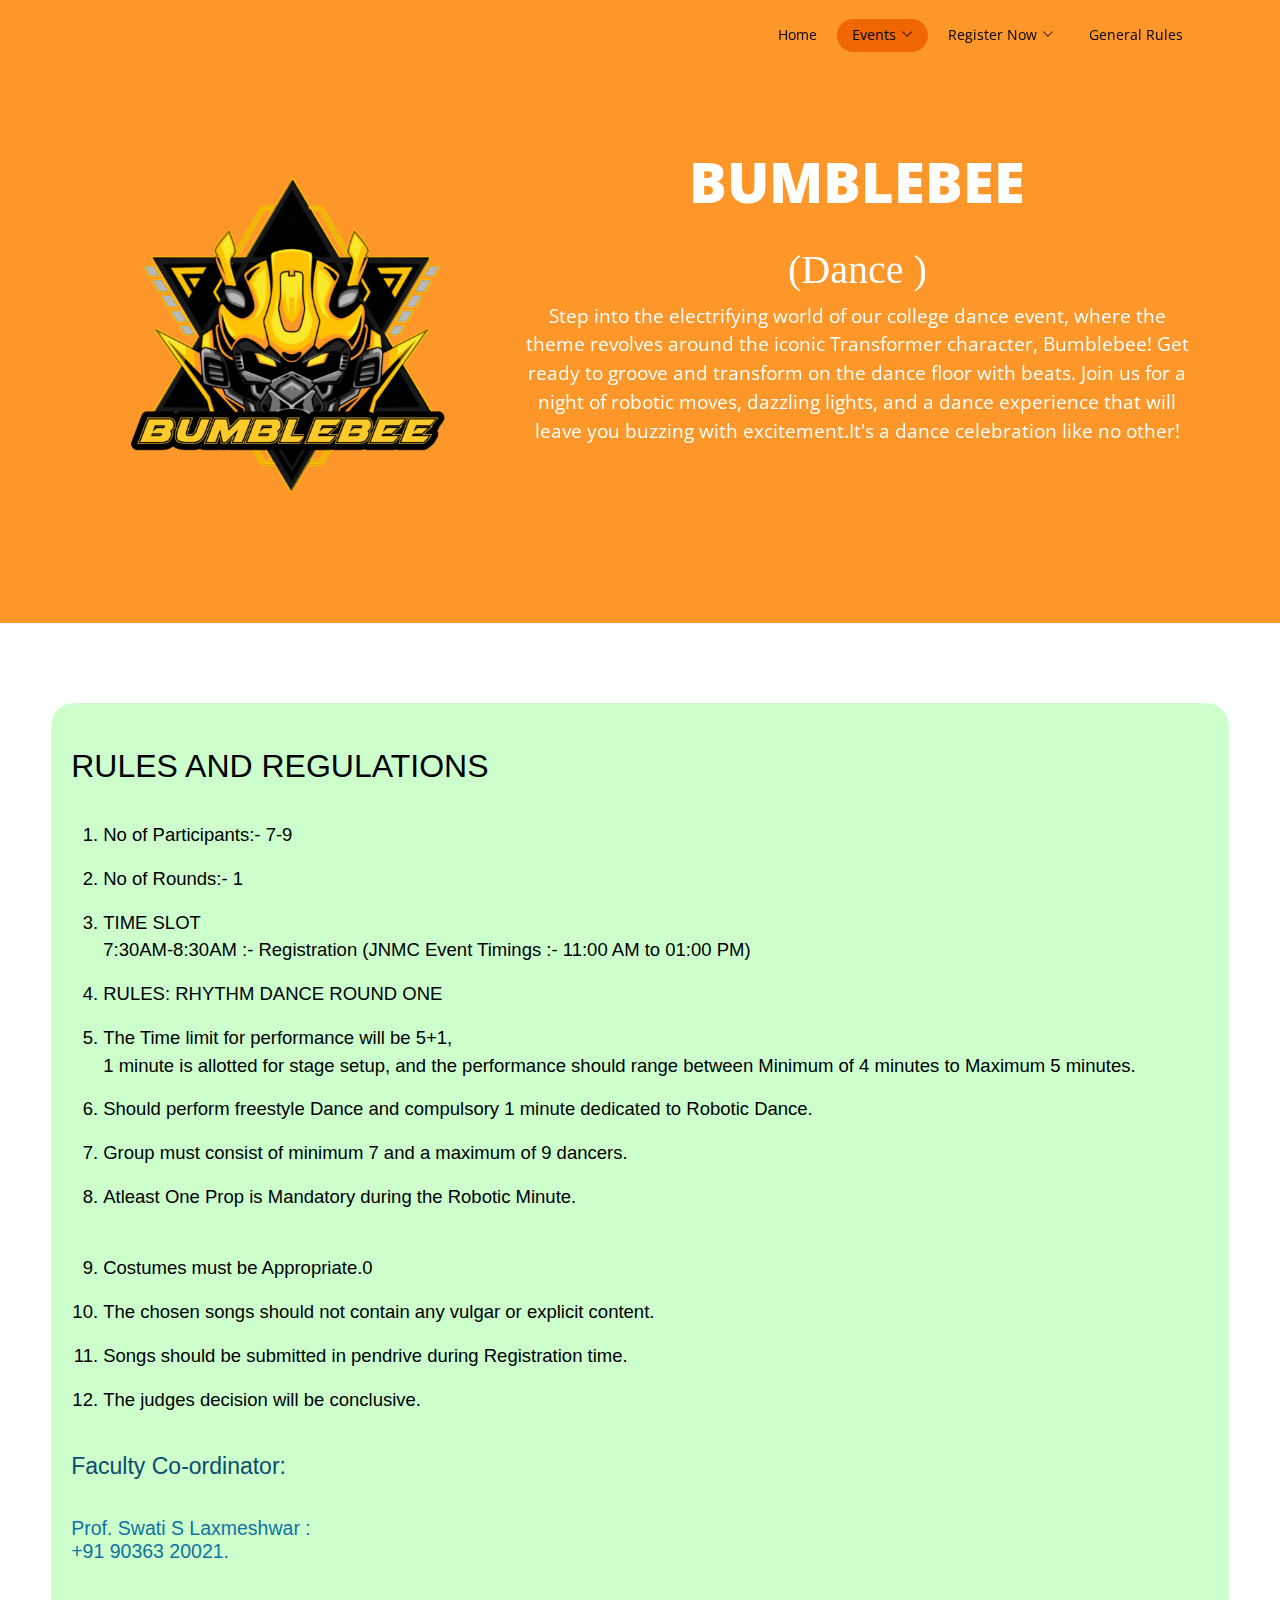
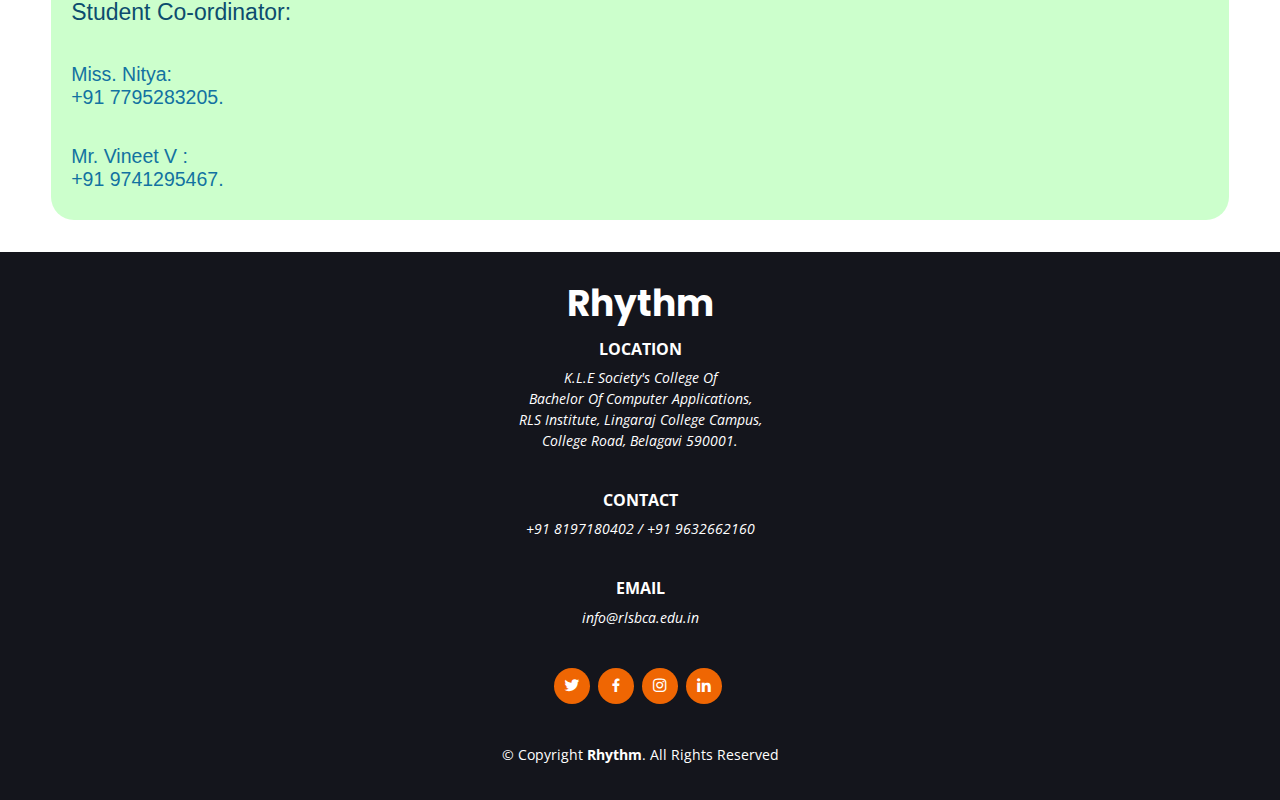
<file: treasure_hunt.html>
<!DOCTYPE html>
<html lang="en">


<!-- Mirrored from rlsbca.github.io/RHYTHM/treasure_hunt.html by HTTrack Website Copier/3.x [XR&CO'2014], Thu, 23 Nov 2023 13:51:42 GMT -->
<!-- Added by HTTrack --><meta http-equiv="content-type" content="text/html;charset=utf-8" /><!-- /Added by HTTrack -->
<head>
  <meta charset="utf-8">
  <meta content="width=device-width, initial-scale=1.0" name="viewport">

  <title>Bumblebee</title>
  <meta content="" name="description">
  <meta content="" name="keywords">

  <link href="https://fonts.googleapis.com/css?family=Open+Sans:300,300i,400,400i,600,600i,700,700i|Raleway:300,300i,400,400i,500,500i,600,600i,700,700i|Poppins:300,300i,400,400i,500,500i,600,600i,700,700i" rel="stylesheet">

  <link href="assets/vendor/animate.css/animate.min.css" rel="stylesheet">
  <link href="assets/vendor/aos/aos.css" rel="stylesheet">
  <link href="assets/vendor/bootstrap/css/bootstrap.min.css" rel="stylesheet">
  <link href="assets/vendor/bootstrap-icons/bootstrap-icons.css" rel="stylesheet">
  <link href="assets/vendor/boxicons/css/boxicons.min.css" rel="stylesheet">
  <link href="assets/vendor/glightbox/css/glightbox.min.css" rel="stylesheet">
  <link href="assets/vendor/remixicon/remixicon.css" rel="stylesheet">
  <link href="assets/vendor/swiper/swiper-bundle.min.css" rel="stylesheet">
  
  <link rel="stylesheet" href="style123.css">

  <style>
    /* #hero {
      width: 100%;
      overflow: hidden;
      position: relative;
      background: linear-gradient(rgba(0, 0, 0, 0.6), rgba(0, 0, 0, 0.6)), url(gaming-01.png);
      background-size: cover;
      background-position: center;
      background-repeat: no-repeat;
      padding: 0;
      background-size: 100% auto;
    } */

    
    #hero {
      width: 100%;
      overflow: hidden;
      position: relative;
      /* background: linear-gradient(0deg, rgb(42, 44, 57) 0%, rgb(51, 54, 74) 100%); */
      background-color: #fd9729;
      padding: 0;
    }

    .info {
      /* background-color: rgba(66, 66, 68, 0.1); */
      background-color: #ccffcc; 
      color: white;
      border-radius: 23px;
      width: 92%;
      display: flex;
      align-items: center;
      margin: 2rem  auto;
      font-size: 18.5px;
      font-family:  sans-serif,Trebuchet MS,Tahoma,Geneva,Verdana;
    }
    @media (max-width: 768px) {

.uimage{
   width: 100%;

}
#hero .carousel-container {
    height: 90vh;
}

}
  </style>
</head>

<body>

  <!-- ======= Header ======= -->
  <header id="header" class="fixed-top d-flex align-items-center  header-transparent ">
    <div class="container d-flex align-items-center justify-content-between">

      <div class="logo">
        <!-- <a href="index.html"><img src="assets/img/logo.png" alt="" class="img-fluid"></a>-->
      </div>

      <nav id="navbar" class="navbar">
        <ul>
          <li><a class="nav-link scrollto" href="index.html">Home</a></li>
          <li class="dropdown"><a class="nav-link scrollto active" href="#"><span>Events</span> <i class="bi bi-chevron-down"></i></a>
            <ul>
              <li><a href="master_miss.html">Unicron</a></li>
              <li><a href="quiz.html">Scourge</a></li>
              <li><a href="debate.html">Mirage</a></li>
              <li><a href="sketching.html">NightBird</a></li>
              <li><a href="logo_desiging.html">Airazor</a></li>
              <li><a href="admad.html">Rhinox</a></li>
              <li><a href="photography.html">Stratosphere</a></li>
              <li><a href="gaming.html">Arcee</a></li>
              <li><a href="treasure_hunt.html">Bumblebee</a></li>
             
            </ul>
          </li>
          <li class="dropdown"><a href="#"><span>Register Now</span> <i class="bi bi-chevron-down"></i></a>
            <ul>
              <li><a href="linksRegister.html">Individual Registration.</a></li>
              <li><a href="linksRegister.html">Team Registration.</a></li>
            </ul>
          </li>
          <li><a class="nav-link scrollto" href="general_rules.html">General Rules</a></li>
        </ul>
        <i class="bi bi-list mobile-nav-toggle"></i>
      </nav>

    </div>
  </header>
  <!-- End Header -->
  <section id="hero" class="d-flex flex-column justify-content-end align-items-center">
      <div class="row mt-5">
        <div class="col-lg-4" id="space" data-aos="fade-right">
          <img src="tresure-01-01.png" class="uimage" width="140%" height="100%">
        </div>
        <div class="col-lg-8 mt-5 mt-lg-0" data-aos="fade-left">
          <div class="carousel-container">        
            <h2 class="animate__animated animate__fadeInDown">BUMBLEBEE</span></h2>
            <h1 class="title1">(Dance )</h1>
            <p class="animate__animated fanimate__adeInUp">Step into the electrifying world of our college dance event, where the theme revolves around the iconic Transformer character, Bumblebee! Get ready to groove and transform on the dance floor with beats. Join us for a night of robotic moves, dazzling lights, and a dance experience that will leave you buzzing with excitement.It's a dance celebration like no other!</p>
          </div>
        </div>
      </div>
    </div>
    
    <svg class="hero-waves" xmlns="http://www.w3.org/2000/svg" xmlns:xlink="http://www.w3.org/1999/xlink" viewBox="0 24 150 28 " preserveAspectRatio="none">
      <defs>
        <path id="wave-path" d="M-160 44c30 0 58-18 88-18s 58 18 88 18 58-18 88-18 58 18 88 18 v44h-352z">
      </defs>
      <g class="wave1">
        <use xlink:href="#wave-path" x="50" y="3" fill="rgba(255,255,255, .1)">
      </g>
      <g class="wave2">
        <use xlink:href="#wave-path" x="50" y="0" fill="rgba(255,255,255, .2)">
      </g>
      <g class="wave3">
        <use xlink:href="#wave-path" x="50" y="9" fill="#fff">
      </g>
    </svg>

  </section><!-- End Hero -->
  <br>

  <main id="main">
    <br>
  
    <!-- ======= About Section ======= -->
    <section class = "info" data-aos="fade-down">
      <div class="mycontent">
        <div class="content">
          <h2>RULES AND REGULATIONS</h2><br>
          <ol>
            
           <li><p> No of Participants:- 7-9</p></li>
              
              <li><p></p>No of Rounds:- 1</p></li>
            <li><p> TIME SLOT <br/>7:30AM-8:30AM :- Registration (JNMC Event Timings :- 11:00 AM to 01:00 PM)
              </p></li>
            <li><p>RULES:
              RHYTHM DANCE ROUND ONE</p></li>
               <li><p>The Time limit for performance will be 5+1, <br/>1 minute is allotted for stage setup, and the performance
                should range between Minimum of 4 minutes to Maximum 5 minutes.</li></p>
                <li><p> Should perform freestyle Dance and compulsory 1 minute dedicated to Robotic Dance.<br/>
                 <li><p>Group must consist of minimum 7 and a maximum of 9 dancers.</li></p>
                <li><p> Atleast One Prop is Mandatory during the Robotic Minute.</li></p><br/>
                 <li><p>Costumes must be Appropriate.0</li></p>
                  <li><p>The chosen songs should not contain any vulgar or explicit content.</li></p>
                 <li><p> Songs should be submitted in pendrive during Registration time.</li></p>
                <li><p> The judges decision will be conclusive.</p></li>

            
          </ol>
        </div>      

        <div class="col-md-6 form-group mt-3 mt-md-0">
          <h3 style="color:rgb(12, 76, 110);font-size:23px">Faculty Co-ordinator:</h3><br>
          <h5 style="color:rgb(18, 114, 161);font-size:19.5px">Prof. Swati S Laxmeshwar : <br>+91 90363 20021.</h5><br>
        </div>
        <div class="col-md-6 form-group mt-3 mt-md-0">
          <h3 style="color:rgb(12, 76, 110);font-size:23px">Student Co-ordinator:</h3><br>
          <h5 style="color:rgb(18, 114, 161);font-size:19.5px">Miss. Nitya: <br>+91 7795283205.</h5><br>
          <h5 style="color:rgb(18, 114, 161);font-size:19.5px">Mr. Vineet V : <br>+91 9741295467.</h5>
        </div>
      </div>     
    </section>

  </main><!-- End #main -->

  <!-- ======= Footer ======= -->
  <footer id="footer">
    <div class="container">
      <h3>Rhythm</h3>
      <h6><b>LOCATION</b></h6>
      <p><a style="color: white" href="https://maps.app.goo.gl/qVvfe44mmd99iU48A">K.L.E Society's College Of <br>Bachelor Of Computer Applications,<br> RLS Institute, Lingaraj College Campus,<br> College Road, Belagavi 590001.</a></p>
      <h6><b>CONTACT</b></h6>
      <p><a style="color: white" href="tel:8197180402">+91 8197180402</a> / <a style="color: white"href="tel:9632662160">+91 9632662160</a></p>
      <h6><b>EMAIL</b></h6>
      <p><a style="color: white" href="mailto: info@rlsbca.edu.in">info@rlsbca.edu.in</a></p>

      <div class="social-links">
        <a href="https://twitter.com/rlsbca?ref_src=twsrc%5Egoogle%7Ctwcamp%5Eserp%7Ctwgr%5Eauthor" class="twitter"><i class="bx bxl-twitter"></i></a>
        <a href="https://m.facebook.com/100017462011636/" class="facebook"><i class="bx bxl-facebook"></i></a>
        <a href="https://www.instagram.com/rlsibca/" class="instagram"><i class="bx bxl-instagram"></i></a>
        <a href="https://www.linkedin.com/in/kle-s-rls-bca-81aa4a1b0" class="linkedin"><i class="bx bxl-linkedin"></i></a>
      </div>
      <div class="copyright">
        &copy; Copyright <strong><span>Rhythm</span></strong>. All Rights Reserved
      </div>
    </div>
  </footer><!-- End Footer -->

  <a href="#" class="back-to-top d-flex align-items-center justify-content-center"><i class="bi bi-arrow-up-short"></i></a>

  <script src="assets/vendor/aos/aos.js"></script>
  <script src="assets/vendor/bootstrap/js/bootstrap.bundle.min.js"></script>
  <script src="assets/vendor/glightbox/js/glightbox.min.js"></script>
  <script src="assets/vendor/isotope-layout/isotope.pkgd.min.js"></script>
  <script src="assets/vendor/swiper/swiper-bundle.min.js"></script>
  <script src="assets/vendor/php-email-form/validate.js"></script>

  <script src="assets/js/main.js"></script>

</body>


<!-- Mirrored from rlsbca.github.io/RHYTHM/treasure_hunt.html by HTTrack Website Copier/3.x [XR&CO'2014], Thu, 23 Nov 2023 13:51:42 GMT -->
</html>
</file>
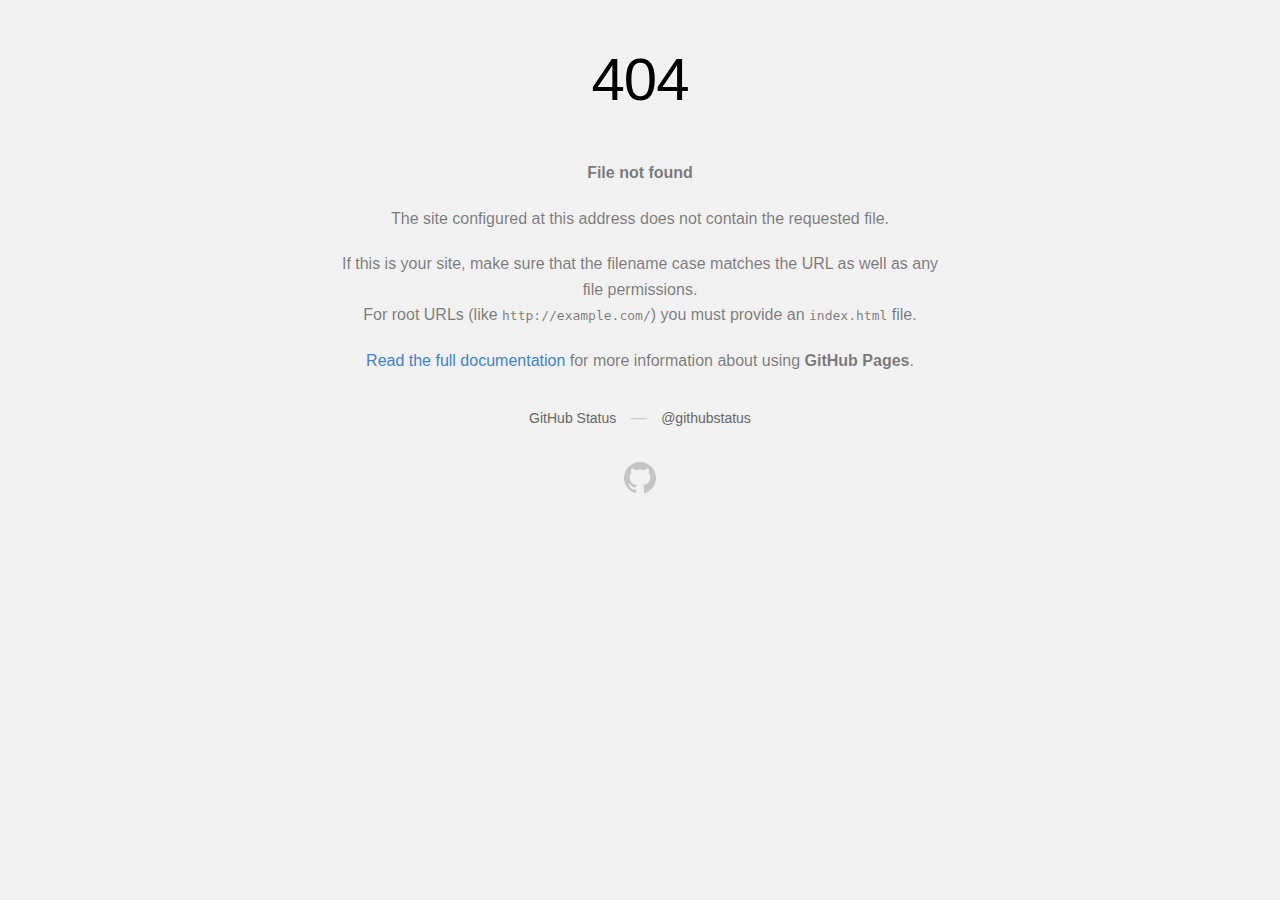
<file: assets/img/apple-touch-icon.html>
<!DOCTYPE html>
<html>
  <head>
    <meta http-equiv="Content-type" content="text/html; charset=utf-8">
    <meta http-equiv="Content-Security-Policy" content="default-src 'none'; style-src 'unsafe-inline'; img-src data:; connect-src 'self'">
    <title>Page not found &middot; GitHub Pages</title>
    <style type="text/css" media="screen">
      body {
        background-color: #f1f1f1;
        margin: 0;
        font-family: "Helvetica Neue", Helvetica, Arial, sans-serif;
      }

      .container { margin: 50px auto 40px auto; width: 600px; text-align: center; }

      a { color: #4183c4; text-decoration: none; }
      a:hover { text-decoration: underline; }

      h1 { width: 800px; position:relative; left: -100px; letter-spacing: -1px; line-height: 60px; font-size: 60px; font-weight: 100; margin: 0px 0 50px 0; text-shadow: 0 1px 0 #fff; }
      p { color: rgba(0, 0, 0, 0.5); margin: 20px 0; line-height: 1.6; }

      ul { list-style: none; margin: 25px 0; padding: 0; }
      li { display: table-cell; font-weight: bold; width: 1%; }

      .logo { display: inline-block; margin-top: 35px; }
      .logo-img-2x { display: none; }
      @media
      only screen and (-webkit-min-device-pixel-ratio: 2),
      only screen and (   min--moz-device-pixel-ratio: 2),
      only screen and (     -o-min-device-pixel-ratio: 2/1),
      only screen and (        min-device-pixel-ratio: 2),
      only screen and (                min-resolution: 192dpi),
      only screen and (                min-resolution: 2dppx) {
        .logo-img-1x { display: none; }
        .logo-img-2x { display: inline-block; }
      }

      #suggestions {
        margin-top: 35px;
        color: #ccc;
      }
      #suggestions a {
        color: #666666;
        font-weight: 200;
        font-size: 14px;
        margin: 0 10px;
      }

    </style>
  </head>
  <body>

    <div class="container">

      <h1>404</h1>
      <p><strong>File not found</strong></p>

      <p>
        The site configured at this address does not
        contain the requested file.
      </p>

      <p>
        If this is your site, make sure that the filename case matches the URL
        as well as any file permissions.<br>
        For root URLs (like <code>http://example.com/</code>) you must provide an
        <code>index.html</code> file.
      </p>

      <p>
        <a href="https://help.github.com/pages/">Read the full documentation</a>
        for more information about using <strong>GitHub Pages</strong>.
      </p>

      <div id="suggestions">
        <a href="https://githubstatus.com">GitHub Status</a> &mdash;
        <a href="https://twitter.com/githubstatus">@githubstatus</a>
      </div>

      <a href="/" class="logo logo-img-1x">
        <img width="32" height="32" title="" alt="" src="[data-uri]">
      </a>

      <a href="/" class="logo logo-img-2x">
        <img width="32" height="32" title="" alt="" src="[data-uri]">
      </a>
    </div>
  </body>
</html>
</file>
<file: style123.css>
body {
    font-family: "Open Sans", sans-serif;
    color: #444444;
  }
  

  h1,
  h2,
  h3,
  h4,
  h5,
  h6 {
    /*font-family: "Raleway", sans-serif;*/
    font-style: vanderick;
  }

  a {
    color: #ef6603;
    text-decoration: none;
  }
  
  a:hover {
    color: #fc8129;
    text-decoration: none;
  }
  
  /* h1,
  h2,
  h3,
  h4,
  h5,
  h6 {
    font-family: "Raleway", sans-serif;
  } */

  /*--------------------------------------------------------------
# Back to top button
--------------------------------------------------------------*/
.back-to-top {
  position: fixed;
  visibility: hidden;
  opacity: 0;
  right: 15px;
  bottom: 15px;
  z-index: 996;
  background: #ef6603;
  width: 40px;
  height: 40px;
  border-radius: 50px;
  transition: all 0.4s;
}

.back-to-top i {
  font-size: 28px;
  color: #fff;
  line-height: 0;
}

.back-to-top:hover {
  background: #fc7c1f;
  color: #fff;
}

.back-to-top.active {
  visibility: visible;
  opacity: 1;
}


  /*--------------------------------------------------------------
  # Header
  --------------------------------------------------------------*/
  #header {
    height: 70px;
    transition: all 0.5s;
    z-index: 997;
    transition: all 0.5s;
    background: rgba(42, 44, 57, 0.9);
  }

  #header.header-transparent {
    background: transparent;
  }

  #header.header-scrolled {
    background: rgba(42, 44, 57, 0.9);
  }

  #header .logo h1 {
    font-size: 28px;
    margin: 0;
    padding: 0;
    line-height: 1;
    font-weight: 700;
    letter-spacing: 1px;
  }

  #header .logo h1 a,
  #header .logo h1 a:hover {
    color: #fff;
    text-decoration: none;
  }

  #header .logo img {
    padding: 0;
    margin: 0;
    max-height: 40px;
  }

  /* END OF HEADER */
  
  /*--------------------------------------------------------------
# Navigation Menu
--------------------------------------------------------------*/
/**
* Desktop Navigation 
*/
.navbar {
  padding: 0;
}

.navbar ul {
  margin: 0;
  padding: 0;
  display: flex;
  list-style: none;
  align-items: center;
}

.navbar li {
  position: relative;
}

.navbar a,
.navbar a:focus {
  display: flex;
  align-items: center;
  justify-content: space-between;
  padding: 5px 15px 7px 15px;
  margin-left: 5px;
  font-size: 14px;
  color: #fff;
  white-space: nowrap;
  transition: 0.3s;
  border-radius: 50px;
}

.navbar a i,
.navbar a:focus i {
  font-size: 12px;
  line-height: 0;
  margin-left: 5px;
}

.navbar a:hover,
.navbar .active,
.navbar .active:focus,
.navbar li:hover>a {
  background: #ef6603;
}

.navbar .dropdown ul {
  display: block;
  position: absolute;
  left: 5px;
  top: calc(100% + 30px);
  margin: 5px 0 0 0;
  padding: 10px 0;
  z-index: 99;
  opacity: 0;
  visibility: hidden;
  background: #fff;
  box-shadow: 0px 0px 30px rgba(127, 137, 161, 0.25);
  transition: 0.3s;
  border-radius: 15px;
}

.navbar .dropdown ul li {
  min-width: 200px;
}

.navbar .dropdown ul a {
  padding: 10px 20px;
  color: #2a2c39;
  margin: 0 5px;
  font-size: 14px;
}

.navbar .dropdown ul a i {
  font-size: 12px;
}

.navbar .dropdown ul a:hover,
.navbar .dropdown ul .active:hover,
.navbar .dropdown ul li:hover>a {
  color: #fff;
}

.navbar .dropdown:hover>ul {
  opacity: 1;
  top: 100%;
  visibility: visible;
}

.navbar .dropdown .dropdown ul {
  top: 0;
  left: calc(100% - 30px);
  visibility: hidden;
}

.navbar .dropdown .dropdown:hover>ul {
  opacity: 1;
  top: 0;
  left: 100%;
  visibility: visible;
}

@media (max-width: 1366px) {
  .navbar .dropdown .dropdown ul {
    left: -90%;
  }

  .navbar .dropdown .dropdown:hover>ul {
    left: -100%;
  }
}

/**
* Mobile Navigation 
*/
.mobile-nav-toggle {
  color: #fff;
  font-size: 28px;
  cursor: pointer;
  display: none;
  line-height: 0;
  transition: 0.5s;
}

@media (max-width: 991px) {
  .mobile-nav-toggle {
    display: block;
  }

  .navbar ul {
    display: none;
  }
}

.navbar-mobile {
  position: fixed;
  overflow: hidden;
  top: 0;
  right: 0;
  left: 0;
  bottom: 0;
  background: rgba(20, 21, 28, 0.9);
  transition: 0.3s;
  z-index: 999;
}

.navbar-mobile .mobile-nav-toggle {
  position: absolute;
  top: 15px;
  right: 15px;
}

.navbar-mobile ul {
  display: block;
  position: absolute;
  top: 55px;
  right: 15px;
  bottom: 15px;
  left: 15px;
  padding: 10px 0;
  border-radius: 10px;
  background-color: #fff;
  overflow-y: auto;
  transition: 0.3s;
}

.navbar-mobile a,
.navbar-mobile a:focus {
  padding: 10px 20px;
  margin: 5px;
  font-size: 15px;
  color: #2a2c39;
}

.navbar-mobile a:hover,
.navbar-mobile .active,
.navbar-mobile li:hover>a {
  color: #fff;
}

.navbar-mobile .getstarted,
.navbar-mobile .getstarted:focus {
  margin: 15px;
}

.navbar-mobile .dropdown ul {
  position: static;
  display: none;
  margin: 10px 20px;
  padding: 10px 0;
  z-index: 99;
  opacity: 1;
  visibility: visible;
  background: #fff;
  box-shadow: 0px 0px 30px rgba(127, 137, 161, 0.25);
}

.navbar-mobile .dropdown ul li {
  min-width: 200px;
}

.navbar-mobile .dropdown ul a {
  padding: 10px 20px;
}

.navbar-mobile .dropdown ul a i {
  font-size: 12px;
}

.navbar-mobile .dropdown ul a:hover,
.navbar-mobile .dropdown ul .active:hover,
.navbar-mobile .dropdown ul li:hover>a {
  color: #fff;
}

.navbar-mobile .dropdown>.dropdown-active {
  display: block;
}

/* END NAVBAR */

@media (max-width: 768px) {
  #hero #space{
    margin-block-end: -80px;
  } 
}

  #hero .carousel-container {
    display: flex;
    justify-content: center;
    align-items: center;
    flex-direction: column;
    text-align: center;
    position: relative;
    height: 52vh;
    padding-top: 60px;
  }
  
  #hero h2 {
    color: #fff;
    margin-bottom: 30px;
    font-size: 3.5rem;
    font-weight: 800;
  }
  
  #hero p {
    width: 80%;
    -webkit-animation-delay: 0.4s;
    animation-delay: 0.4s;
    margin: 0 auto 30px auto;
    color: #fff;
    line-height: 1.8rem;
    font-size: 1.2rem;
  }

  #hero .carousel-control-prev,
  #hero .carousel-control-next {
    width: 10%;
}

#hero .carousel-control-next-icon,
#hero .carousel-control-prev-icon {
  background: none;
  font-size: 48px;
  line-height: 1;
  width: auto;
  height: auto;
}

#hero .btn-get-started {
  font-family: "Raleway", sans-serif;
  font-weight: 500;
  font-size: 14px;
  letter-spacing: 1px;
  display: inline-block;
  padding: 12px 32px;
  border-radius: 50px;
  transition: 0.5s;
  line-height: 1;
  margin: 10px;
  color: #fff;
  -webkit-animation-delay: 0.8s;
  animation-delay: 0.8s;
  border: 2px solid #ef6603;
}

#hero .btn-get-started:hover {
  background: #ef6603;
  color: #fff;
  text-decoration: none;
}
/* 
@media (min-width: 1024px) {
  #hero p {
    width: 60%;
  }

  #hero .carousel-control-prev,
  #hero .carousel-control-next {
    width: 5%;
  }
}*/

  @media (max-width: 768px) {
  #hero .carousel-container {
    height: 68vh;
  } 
}

   /* @media (max-width: 768px) {
    #hero .carousel-container h1{
      margin-bottom: 100px;
    }
  }  */

 /* #hero h2 {
     font-size: 58px; 
  }*/ 

/* @media (max-width: 768px) {
  #hero .carousel-container p{
    margin-bottom: 50px;
  } 
} */

   .hero-waves {
    display: block;
    width: 100%;
    height: 59px;
    position: relative;
  } 
  
  .wave1 use {
    -webkit-animation: move-forever1 10s linear infinite;
    animation: move-forever1 10s linear infinite;
    -webkit-animation-delay: -2s;
    animation-delay: -2s;
  }
  
  .wave2 use {
    -webkit-animation: move-forever2 8s linear infinite;
    animation: move-forever2 8s linear infinite;
    -webkit-animation-delay: -2s;
    animation-delay: -2s;
  }
  
  .wave3 use {
    -webkit-animation: move-forever3 6s linear infinite;
    animation: move-forever3 6s linear infinite;
    -webkit-animation-delay: -2s;
    animation-delay: -2s;
  }
  
  @-webkit-keyframes move-forever1 {
    0% {
      transform: translate(85px, 0%);
    }
  
    100% {
      transform: translate(-90px, 0%);
    }
  }
  
  @keyframes move-forever1 {
    0% {
      transform: translate(85px, 0%);
    }
  
    100% {
      transform: translate(-90px, 0%);
    }
  }
  
  @-webkit-keyframes move-forever2 {
    0% {
      transform: translate(-90px, 0%);
    }
  
    100% {
      transform: translate(85px, 0%);
    }
  }
  
  @keyframes move-forever2 {
    0% {
      transform: translate(-90px, 0%);
    }
  
    100% {
      transform: translate(85px, 0%);
    }
  }
  
  @-webkit-keyframes move-forever3 {
    0% {
      transform: translate(-90px, 0%);
    }
  
    100% {
      transform: translate(85px, 0%);
    }
  }
  
  @keyframes move-forever3 {
    0% {
      transform: translate(-90px, 0%);
    }
  
    100% {
      transform: translate(85px, 0%);
    }
  }

  /*--------------------------------------------------------------
# Footer
--------------------------------------------------------------*/
#footer {
  background: #14151c;
  color: #fff;
  font-size: 14px;
  text-align: center;
  padding: 30px 0;
}

#footer h3 {
  font-size: 36px;
  font-weight: 700;
  color: #fff;
  position: relative;
  font-family: "Poppins", sans-serif;
  padding: 0;
  margin: 0 0 15px 0;
}

#footer p {
  font-size: 15;
  font-style: italic;
  padding: 0;
  margin: 0 0 40px 0;
}

#footer .social-links {
  margin: 0 0 40px 0;
}

#footer .social-links a {
  font-size: 18px;
  display: inline-block;
  background: #ef6603;
  color: #fff;
  line-height: 1;
  padding: 8px 0;
  margin-right: 4px;
  border-radius: 50%;
  text-align: center;
  width: 36px;
  height: 36px;
  transition: 0.3s;
}

#footer .social-links a:hover {
  background: #bd5102;
  color: #fff;
  text-decoration: none;
}

#footer .copyright {
  margin: 0 0 5px 0;
}

#footer .credits {
  font-size: 13px;
}


/* .info {
  background-color: rgba(66, 66, 68, 0.1);
  color: white;
  border-radius: 25px;
  width: 90%;
  display: flex;
  align-items: center;
  margin: 2rem  auto;
} */

.mycontent {
  padding: 20px;
}

.content {
  padding: 1.5rem 0;
  color: black;
  justify-content: center;
}

.title1{
  font-weight: 100px;
  font-family: Cambria, Cochin, Georgia, Times, 'Times New Roman', serif;
  color: white;
}

#header.header-scrolled {
  background: rgba(198, 198, 202, 0.66);
  border-bottom: 5px solid #fad515;
} 

.hero-waves{display: none !important;}

.navbar a{
  color: black !important;
}
</file>
<file: assets/css/style1234.css>
/**
* Template Name: Selecao - v4.9.1
* Template URL: https://bootstrapmade.com/selecao-bootstrap-template/
* Author: BootstrapMade.com
* License: https://bootstrapmade.com/license/
*/

/*--------------------------------------------------------------
# General
--------------------------------------------------------------*/
body {
    font-family: "Open Sans", sans-serif;
    color: #444444;
  }
  
  a {
    color: #ef6603;
    text-decoration: none;
  }
  
  a:hover {
    color: #fc8129;
    text-decoration: none;
  }
  
  h1,
  h2,
  h3,
  h4,
  h5,
  h6 {
    font-family: "Raleway", sans-serif;
  }
  
  /*--------------------------------------------------------------
  # Back to top button
  --------------------------------------------------------------*/
  .back-to-top {
    position: fixed;
    visibility: hidden;
    opacity: 0;
    right: 15px;
    bottom: 15px;
    z-index: 996;
    background: #ef6603;
    width: 40px;
    height: 40px;
    border-radius: 50px;
    transition: all 0.4s;
  }
  
  .back-to-top i {
    font-size: 28px;
    color: #fff;
    line-height: 0;
  }
  
  .back-to-top:hover {
    background: #fc7c1f;
    color: #fff;
  }
  
  .back-to-top.active {
    visibility: visible;
    opacity: 1;
  }
  
  /*--------------------------------------------------------------
  # Disable AOS delay on mobile
  --------------------------------------------------------------*/
  @media screen and (max-width: 768px) {
    [data-aos-delay] {
      transition-delay: 0 !important;
    }
  }
  
  /*--------------------------------------------------------------
  # Header
  --------------------------------------------------------------*/
  #header {
    height: 70px;
    transition: all 0.5s;
    z-index: 997;
    transition: all 0.5s;
    background: rgba(42, 44, 57, 0.9);
  }
  
  #header.header-transparent {
    background: transparent;
  }
  
  #header.header-scrolled {
    background: rgba(42, 44, 57, 0.9);
  }
  
  #header .logo h1 {
    font-size: 28px;
    margin: 0;
    padding: 0;
    line-height: 1;
    font-weight: 700;
    letter-spacing: 1px;
  }
  
  #header .logo h1 a,
  #header .logo h1 a:hover {
    color: #fff;
    text-decoration: none;
  }
  
  #header .logo img {
    padding: 0;
    margin: 0;
    max-height: 100px;
  }
  
  /*--------------------------------------------------------------
  # Navigation Menu
  --------------------------------------------------------------*/
  /**
  * Desktop Navigation 
  */
  .navbar {
    padding: 0;
  }
  
  .navbar ul {
    margin: 0;
    padding: 0;
    display: flex;
    list-style: none;
    align-items: center;
  }
  
  .navbar li {
    position: relative;
  }
  
  .navbar a,
  .navbar a:focus {
    display: flex;
    align-items: center;
    justify-content: space-between;
    padding: 5px 15px 7px 15px;
    margin-left: 5px;
    font-size: 14px;
    color: #fff;
    white-space: nowrap;
    transition: 0.3s;
    border-radius: 50px;
  }
  
  .navbar a i,
  .navbar a:focus i {
    font-size: 12px;
    line-height: 0;
    margin-left: 5px;
  }
  
  .navbar a:hover,
  .navbar .active,
  .navbar .active:focus,
  .navbar li:hover>a {
    background: #ef6603;
  }
  
  .navbar .dropdown ul {
    display: block;
    position: absolute;
    left: 5px;
    top: calc(100% + 30px);
    margin: 5px 0 0 0;
    padding: 10px 0;
    z-index: 99;
    opacity: 0;
    visibility: hidden;
    background: #fff;
    box-shadow: 0px 0px 30px rgba(127, 137, 161, 0.25);
    transition: 0.3s;
    border-radius: 15px;
  }
  
  .navbar .dropdown ul li {
    min-width: 200px;
  }
  
  .navbar .dropdown ul a {
    padding: 10px 20px;
    color: #2a2c39;
    margin: 0 5px;
    font-size: 14px;
  }
  
  .navbar .dropdown ul a i {
    font-size: 12px;
  }
  
  .navbar .dropdown ul a:hover,
  .navbar .dropdown ul .active:hover,
  .navbar .dropdown ul li:hover>a {
    color: #fff;
  }
  
  .navbar .dropdown:hover>ul {
    opacity: 1;
    top: 100%;
    visibility: visible;
  }
  
  .navbar .dropdown .dropdown ul {
    top: 0;
    left: calc(100% - 30px);
    visibility: hidden;
  }
  
  .navbar .dropdown .dropdown:hover>ul {
    opacity: 1;
    top: 0;
    left: 100%;
    visibility: visible;
  }
  
  @media (max-width: 1366px) {
    .navbar .dropdown .dropdown ul {
      left: -90%;
    }
  
    .navbar .dropdown .dropdown:hover>ul {
      left: -100%;
    }
  }
  
  /**
  * Mobile Navigation 
  */
  .mobile-nav-toggle {
    color: #fff;
    font-size: 28px;
    cursor: pointer;
    display: none;
    line-height: 0;
    transition: 0.5s;
  }
  
  @media (max-width: 991px) {
    .mobile-nav-toggle {
      display: block;
    }
  
    .navbar ul {
      display: none;
    }
  }
  
  .navbar-mobile {
    position: fixed;
    overflow: hidden;
    top: 0;
    right: 0;
    left: 0;
    bottom: 0;
    background: rgba(20, 21, 28, 0.9);
    transition: 0.3s;
    z-index: 999;
  }
  
  .navbar-mobile .mobile-nav-toggle {
    position: absolute;
    top: 15px;
    right: 15px;
  }
  
  .navbar-mobile ul {
    display: block;
    position: absolute;
    top: 55px;
    right: 15px;
    bottom: 15px;
    left: 15px;
    padding: 10px 0;
    border-radius: 10px;
    background-color: #fff;
    overflow-y: auto;
    transition: 0.3s;
  }
  
  .navbar-mobile a,
  .navbar-mobile a:focus {
    padding: 10px 20px;
    margin: 5px;
    font-size: 15px;
    color: #2a2c39;
  }
  
  .navbar-mobile a:hover,
  .navbar-mobile .active,
  .navbar-mobile li:hover>a {
    color: #fff;
  }
  
  .navbar-mobile .getstarted,
  .navbar-mobile .getstarted:focus {
    margin: 15px;
  }
  
  .navbar-mobile .dropdown ul {
    position: static;
    display: none;
    margin: 10px 20px;
    padding: 10px 0;
    z-index: 99;
    opacity: 1;
    visibility: visible;
    background: #fff;
    box-shadow: 0px 0px 30px rgba(127, 137, 161, 0.25);
  }
  
  .navbar-mobile .dropdown ul li {
    min-width: 200px;
  }
  
  .navbar-mobile .dropdown ul a {
    padding: 10px 20px;
  }
  
  .navbar-mobile .dropdown ul a i {
    font-size: 12px;
  }
  
  .navbar-mobile .dropdown ul a:hover,
  .navbar-mobile .dropdown ul .active:hover,
  .navbar-mobile .dropdown ul li:hover>a {
    color: #fff;
  }
  
  .navbar-mobile .dropdown>.dropdown-active {
    display: block;
  }
  
  /*--------------------------------------------------------------
  # Hero Section
  --------------------------------------------------------------*/
   /* #hero {
    width: 100%;
    overflow: hidden;
    position: relative;
    background: linear-gradient(0deg, rgb(42, 44, 57) 0%, rgb(51, 54, 74) 100%); 
    padding: 0;
  }  */
  
  #hero .carousel-container {
    display: flex;
    justify-content: center;
    align-items: center;
    flex-direction: column;
    text-align: center;
    position: relative;
    height: 55vh;
    padding-top: 60px;
  }
  
  #hero h2 {
    color: #fff;
    margin-bottom: 30px;
    font-size: 48px;
    font-weight: 700;
  }
  
  #hero p {
    width: 80%;
    -webkit-animation-delay: 0.4s;
    animation-delay: 0.4s;
    margin: 0 auto 30px auto;
    color: #fff;
  }
  
  #hero .carousel-control-prev,
  #hero .carousel-control-next {
    width: 10%;
  }
  
  #hero .carousel-control-next-icon,
  #hero .carousel-control-prev-icon {
    background: none;
    font-size: 48px;
    line-height: 1;
    width: auto;
    height: auto;
  }
  
  #hero .btn-get-started {
    font-family: "Raleway", sans-serif;
    font-weight: 500;
    font-size: 14px;
    letter-spacing: 1px;
    display: inline-block;
    padding: 12px 32px;
    border-radius: 50px;
    transition: 0.5s;
    line-height: 1;
    margin: 10px;
    color: #fff;
    -webkit-animation-delay: 0.8s;
    animation-delay: 0.8s;
    border: 2px solid #ef6603;
  }
  
  #hero .btn-get-started:hover {
    background: #ef6603;
    color: #fff;
    text-decoration: none;
  }
  
  @media (min-width: 1024px) {
    #hero p {
      width: 60%;
    }
  
    #hero .carousel-control-prev,
    #hero .carousel-control-next {
      width: 5%;
    }
  }
  
  @media (max-width: 768px) {
    #hero .carousel-container {
      height: 52.5vh;
    }
  
    #hero h2 {
      font-size: 28px;
    }
  }
  
   @media (max-width: 768px) {
    #hero .college h3 {
      font-size: 14px;
      margin-top: 2px;
    }
  } 
  
  @media (max-width: 768px) {
    #hero .college img {
      width: 62px;
      height: 62px;
    }
  } 
  
  @media (max-width: 768px) {
    #hero .college{
      /* font-size: 10px;  */
      box-sizing: content-box;
      /* width: fit-content; */
      width: 92%; 
      height: 60px;
      margin-top: 0rem;
      /* margin-left: 3px; */
      padding: 5px;
      /* justify-content: center; */
      text-align: justify;
      text-justify: inter-word;
      text-align: center;
      display: flex;
      /* background-color: black; */
    }
  }

  /* @media (max-width: 768px) {
  #hero .college h3{
    letter-spacing: 1px;
    color: white;
    font-family: 'Times New Roman', Times, serif;
    font-size: 14px;
  }
} */
  .hero-waves {
    display: block;
    width: 100%;
    height: 60px;
    position: relative;
  }
  
  .wave1 use {
    -webkit-animation: move-forever1 10s linear infinite;
    animation: move-forever1 10s linear infinite;
    -webkit-animation-delay: -2s;
    animation-delay: -2s;
  }
  
  .wave2 use {
    -webkit-animation: move-forever2 8s linear infinite;
    animation: move-forever2 8s linear infinite;
    -webkit-animation-delay: -2s;
    animation-delay: -2s;
  }
  
  .wave3 use {
    -webkit-animation: move-forever3 6s linear infinite;
    animation: move-forever3 6s linear infinite;
    -webkit-animation-delay: -2s;
    animation-delay: -2s;
  }
  
  @-webkit-keyframes move-forever1 {
    0% {
      transform: translate(85px, 0%);
    }
  
    100% {
      transform: translate(-90px, 0%);
    }
  }
  
  @keyframes move-forever1 {
    0% {
      transform: translate(85px, 0%);
    }
  
    100% {
      transform: translate(-90px, 0%);
    }
  }
  
  @-webkit-keyframes move-forever2 {
    0% {
      transform: translate(-90px, 0%);
    }
  
    100% {
      transform: translate(85px, 0%);
    }
  }
  
  @keyframes move-forever2 {
    0% {
      transform: translate(-90px, 0%);
    }
  
    100% {
      transform: translate(85px, 0%);
    }
  }
  
  @-webkit-keyframes move-forever3 {
    0% {
      transform: translate(-90px, 0%);
    }
  
    100% {
      transform: translate(85px, 0%);
    }
  }
  
  @keyframes move-forever3 {
    0% {
      transform: translate(-90px, 0%);
    }
  
    100% {
      transform: translate(85px, 0%);
    }
  }
  
  /*--------------------------------------------------------------
  # Sections General
  --------------------------------------------------------------*/
  section {
    padding: 60px 0;
    overflow: hidden;
  }
  
  .section-title {
    padding-bottom: 40px;
    margin-block-start: -50px;
  }
  
  .section-title h2 {
    font-size: 14px;
    font-weight: 500;
    padding: 0;
    line-height: 1px;
    margin: 0 0 5px 0;
    letter-spacing: 2px;
    text-transform: uppercase;
    color: #aaaaaa;
    font-family: "Poppins", sans-serif;
  }
  
  .section-title h2::after {
    content: "";
    width: 120px;
    height: 1px;
    display: inline-block;
    background: #fd9042;
    margin: 4px 10px;
  }
  
  .section-title p {
    margin: 0;
    margin: 0;
    font-size: 36px;
    font-weight: 700;
    text-transform: uppercase;
    font-family: "Poppins", sans-serif;
    color: #2a2c39;
  }
  
  /*--------------------------------------------------------------
  # About
  --------------------------------------------------------------*/
  @media (max-width: 768px) {
    #about .card1 p {
      padding: 1.5px;
      justify-content: center;
    }
  } 

  .about {
    padding-top: 80px;
  }
  
  .about .content h3 {
    font-weight: 600;
    font-size: 26px;
  }
  
  .about .content ul {
    list-style: none;
    padding: 0;
  }
  
  .about .content ul li {
    padding-left: 28px;
    position: relative;
  }
  
  .about .content ul li+li {
    margin-top: 10px;
  }
  
  .about .content ul i {
    position: absolute;
    left: 0;
    top: 2px;
    font-size: 20px;
    color: #ef6603;
    line-height: 1;
  }
  
  .about .content p:last-child {
    margin-bottom: 0;
  }
  
  .about .content .btn-learn-more {
    font-family: "Raleway", sans-serif;
    font-weight: 600;
    font-size: 14px;
    letter-spacing: 1px;
    display: inline-block;
    padding: 12px 32px;
    border-radius: 5px;
    transition: 0.3s;
    line-height: 1;
    color: #ef6603;
    -webkit-animation-delay: 0.8s;
    animation-delay: 0.8s;
    margin-top: 6px;
    border: 2px solid #ef6603;
  }
  
  .about .content .btn-learn-more:hover {
    background: #ef6603;
    color: #fff;
    text-decoration: none;
  }
  
  /*--------------------------------------------------------------
  # Services
  --------------------------------------------------------------*/
  .services .icon-box {
    padding: 30px;
    /*padding: 30px;*/
    position: relative;
    overflow: hidden;
    border-radius: 50px;
    /*border-radius: 10px;*/
    background: #fff;
    /* box-shadow: 0 2px 29px 0 rgba(68, 88, 144, 0.12); */
    box-shadow: 0 10px 30px 0 rgba(68, 88, 144, 0.12);
    transition: all 0.4s ease-in-out;
    width: 100%;
    height: 90%;
    justify-content: center;
    text-align: center;
  }

  @media (max-width: 768px) {
    .services .icon-box {
      /* padding: 30px;  */
      position: relative;
      overflow: hidden;
      width: 96%;
      height: 96%;
      margin-left: 2%;
      box-shadow: 0 10px 30px 0 rgba(68, 88, 144, 0.2);
      transition: all 0.4s ease-in-out;
    }
  } 
  
  .services .icon-box:hover {
    transform: translateY(-18px);
    /*transform: translateY(-10px);*/
    /* box-shadow: 0 2px 35px 0 rgba(68, 88, 144, 0.2); */
    box-shadow: 0 10px 45px 0 rgba(68, 88, 144, 0.2);
  }
  
  .services .icon {
    position: absolute;
    left: -20px;
    top: calc(50% - 30px);
  }
  
  .services .icon i {
    font-size: 64px;
    line-height: 1;
    transition: 0.5s;
  }
  
  .services .title {
    /*margin-left: 14px;*/
    font-weight: 700;
    margin-bottom: 15px;
    font-size: 20px;
    font-family: 'Trebuchet MS', 'Lucida Sans Unicode', 'Lucida Grande', 'Lucida Sans', Arial, sans-serif;
  }
  
  .services .title a {
    color: black;
    transition: ease-in-out 0.3s;
  }
  
  .services .title a:hover {
    color: #ef6603;
  }
  
  .services .description {
    font-weight: 600;
    font-size: 18px;
    font-family: 'Trebuchet MS', 'Lucida Sans Unicode', 'Lucida Grande', 'Lucida Sans', Arial, sans-serif;
    line-height: 24px;
    margin-bottom: 0;
    color: black;
  }
  
  /* END SERVICE */
  /*--------------------------------------------------------------
  # Contact
  --------------------------------------------------------------*/
  .contact .info {
    width: 100%;
    background: #fff;
  }
  
  .contact .info i {
    font-size: 20px;
    color: #ef6603;
    float: left;
    width: 44px;
    height: 44px;
    background: #ffecde;
    display: flex;
    justify-content: center;
    align-items: center;
    border-radius: 50px;
    transition: all 0.3s ease-in-out;
  }
  
  .contact .info h4 {
    padding: 0 0 0 60px;
    font-size: 22px;
    font-weight: 600;
    margin-bottom: 5px;
    color: #2a2c39;
  }
  
  .contact .info p {
    padding: 0 0 0 60px;
    margin-bottom: 0;
    font-size: 17px;
    color: #555974;
  }
  
  .contact .info .email,
  .contact .info .phone {
    margin-top: 40px;
  }
  
  .contact .info .email:hover i,
  .contact .info .address:hover i,
  .contact .info .phone:hover i {
    background: #ef6603;
    color: #fff;
  }
  
  .contact .php-email-form {
    width: 100%;
    background: #fff;
  }
  
  .contact .php-email-form .form-group {
    padding-bottom: 8px;
  }
  
  .contact .php-email-form .error-message {
    display: none;
    color: #fff;
    background: #ed3c0d;
    text-align: left;
    padding: 15px;
    font-weight: 600;
  }
  
  .contact .php-email-form .error-message br+br {
    margin-top: 25px;
  }
  
  .contact .php-email-form .sent-message {
    display: none;
    color: #fff;
    background: #18d26e;
    text-align: center;
    padding: 15px;
    font-weight: 600;
  }
  
  .contact .php-email-form .loading {
    display: none;
    background: #fff;
    text-align: center;
    padding: 15px;
  }
  
  .contact .php-email-form .loading:before {
    content: "";
    display: inline-block;
    border-radius: 50%;
    width: 24px;
    height: 24px;
    margin: 0 10px -6px 0;
    border: 3px solid #18d26e;
    border-top-color: #eee;
    -webkit-animation: animate-loading 1s linear infinite;
    animation: animate-loading 1s linear infinite;
  }
  
  .contact .php-email-form input,
  .contact .php-email-form textarea {
    border-radius: 0;
    box-shadow: none;
    font-size: 14px;
  }
  
  .contact .php-email-form input {
    height: 44px;
  }
  
  .contact .php-email-form textarea {
    padding: 10px 12px;
  }
  
  .contact .php-email-form button[type=submit] {
    background: #ef6603;
    border: 0;
    padding: 10px 24px;
    color: #fff;
    transition: 0.4s;
    border-radius: 50px;
  }
  
  .contact .php-email-form button[type=submit]:hover {
    background: #fc8129;
  }
  
  @-webkit-keyframes animate-loading {
    0% {
      transform: rotate(0deg);
    }
  
    100% {
      transform: rotate(360deg);
    }
  }
  
  @keyframes animate-loading {
    0% {
      transform: rotate(0deg);
    }
  
    100% {
      transform: rotate(360deg);
    }
  }
  
  
  /*--------------------------------------------------------------
  . Footer
  --------------------------------------------------------------*/
  .footer {
    background: #14151c;
    color: #fff;
    font-size: 14px;
    text-align: center;
    padding: 30px 0;
  }
  
  .footer h3 {
    font-size: 36px;
    font-weight: 700;
    color: #fff;
    position: relative;
    font-family: "Poppins", sans-serif;
    padding: 0;
    margin: 0 0 15px 0;
  }
  
  .footer p {
    font-size: 15;
    font-style: italic;
    padding: 0;
    margin: 0 0 40px 0;
  }
  
  .footer .social-links {
    margin: 0 0 40px 0;
  }
  
  .footer .social-links a {
    font-size: 18px;
    display: inline-block;
    background: #ef6603;
    color: #fff;
    line-height: 1;
    padding: 8px 0;
    margin-right: 4px;
    border-radius: 50%;
    text-align: center;
    width: 36px;
    height: 36px;
    transition: 0.3s;
  }
  
  .footer .social-links a:hover {
    background: #bd5102;
    color: #fff;
    text-decoration: none;
  }
  
  .footer .copyright {
    margin: 0 0 5px 0;
  }
  
  .footer .credits {
    font-size: 13px;
  }

  #header.header-transparent {
    background: #6f6163de;
  }

  .imgD{
    animation: animatedBackground 3s ease-in  infinite;
        margin: 10px;
        transform: scale(0.8);
        /* position: relative; */
        top: 30px;
        height: 30em;
        width: auto;
        background: #efefef;
  }

  .imgD2{
    animation: animatedBackground 3s ease-in  infinite;
        margin: 10px;
        transform: scale(0.8);
        /* position: relative; */
        top: 10em;
        height: 30em;
        width: auto;
        background: #efefef;
  }

  .f3{
    display: flex;
    justify-content: flex-end;
    box-sizing: border-box;
    flex-direction: row;
    flex-wrap: wrap;
    align-content: stretch;
    
  }

  .f32{
    display: flex;
    justify-content: flex-end;
    box-sizing: border-box;
    flex-direction: column;
    flex-wrap: wrap;
    align-content: space-around;
    
  }

  @keyframes animatedBackground {
    0% {
            background: #ffffffc5;
    }
    25% {
            background: #ffffff7b;
    }
    50% {
            background: #85aaffbd;
    }
    60% {
      background: rgba(131, 212, 246, 0.719);
    }
    75% {
      background: #ffffffcd;
    }
    85% {
      background: #ffffff7b;
    }
    100% {
      background: #85aaffbd;
    }
  }
  .hero-waves{display: none !important;}

  .ni{
    margin: 0 auto;
    display: flex;
    background: #3446a6bd;
    padding: 20px;
    justify-content: center;
    
  }

  .nic{
    position: relative;
    top: 26em;
    /* background: #efefef; */
  }

  .kle{
    position: relative;
    /* top: 70px; */
  }
  .tBg{
    
     width: 100%; height: 100vh; background-repeat: no-repeat; background-size: cover;
  }

  .upStyle{
    position: relative;
    bottom: 20px;
  }
.pk{
  animation: color-change 8s ease-in infinite !important;
}
 
@keyframes color-change {
  0% { color: rgb(115, 0, 255); }
  25% { color: rgb(51, 0, 255); }
  50% { color: rgb(255, 0, 183); }
  75% { color: rgb(0, 255, 174); }
  100% {  color: rgb(0, 166, 255); }
}
</file>
